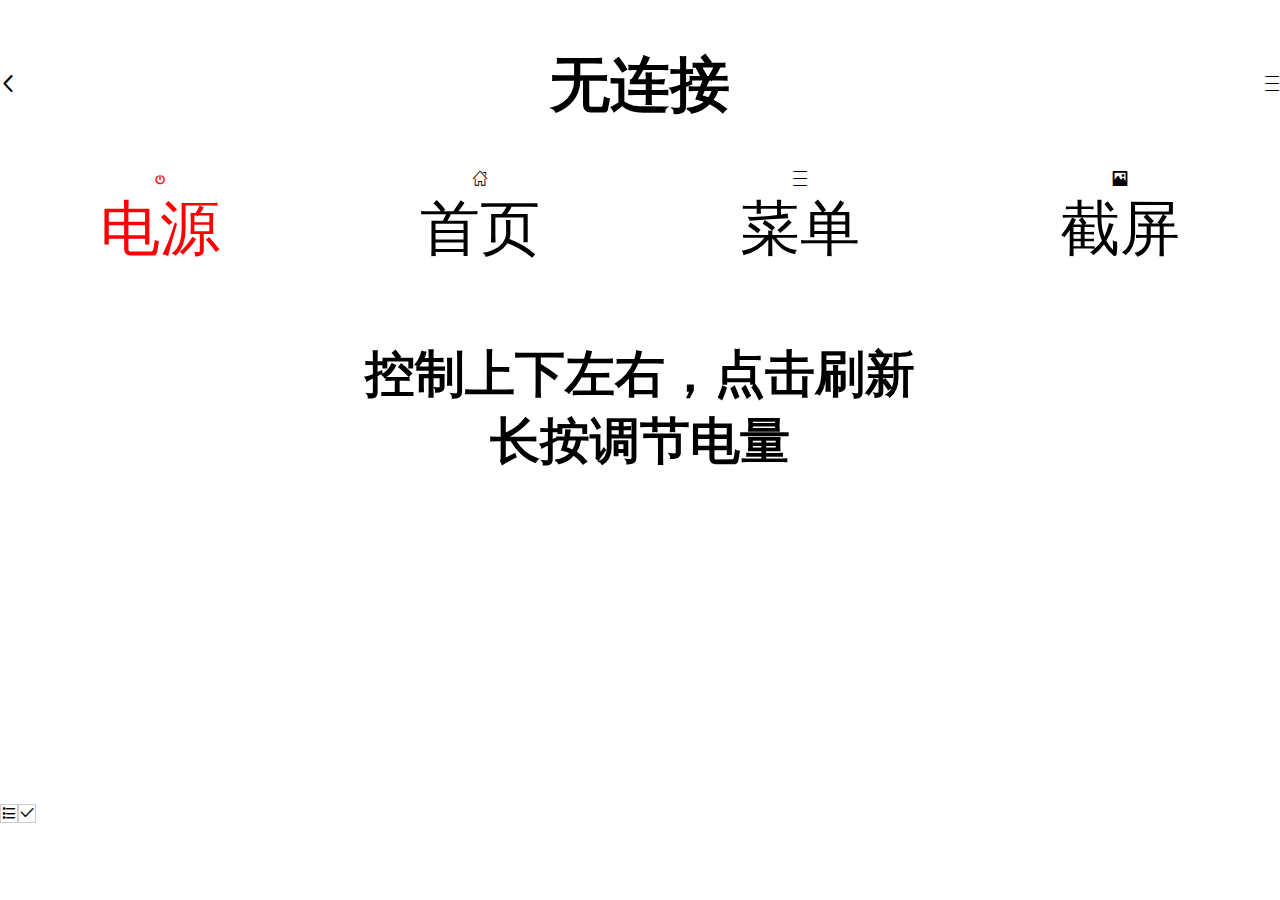
<file: rk2_liyan/index.html>
<!DOCTYPE html>
<html lang="en">

<head>
    <meta charset="UTF-8">
    <meta name="viewport" content="width=device-width, initial-scale=1.0">
    <meta http-equiv="X-UA-Compatible" content="ie=edge">
    <title>Document</title>
    <link rel="stylesheet" href="./font/iconfont.css">
    <link rel="stylesheet" href="./css/style.css">
    <script>
        document.documentElement.style.fontSize = window.innerWidth / 750 * 100 + 'px';
    </script>
</head>

<body>
    <div class="wrap">
        <header>
            <span class="iconfont icon-xiangzuo"></span>
            <h4>无连接</h4>
            <span class="iconfont icon-shouqi-01"></span>
        </header>
        <section>
            <nav>
                <ul id="list">
                    <li class="active"><span class="iconfont icon-tuichu"></span><span>电源</span></li>
                    <li><span class="iconfont icon-iconhuidaoshouye"></span><span>首页</span></li>
                    <li><span class="iconfont icon-shouqi-01"></span><span>菜单</span></li>
                    <li><span class="iconfont icon-fengjing"></span><span>截屏</span></li>
                </ul>
            </nav>
            <div class="con">
                <h5>控制上下左右，点击刷新</h5>
                <h5>长按调节电量</h5>
            </div>
        </section>
        <footer>
            <span class="iconfont icon-gengduo-2"></span><span class="iconfont icon-querenwancheng"></span>
        </footer>
    </div>
</body>
<script src="./js/zepto.js"></script>
<script>
    $('#list').on('click', 'li', function() {
        $(this).css('color', 'red').siblings().css('color', 'black');
        $('.con').html($(this).text());
    });
</script>

</html>
</file>
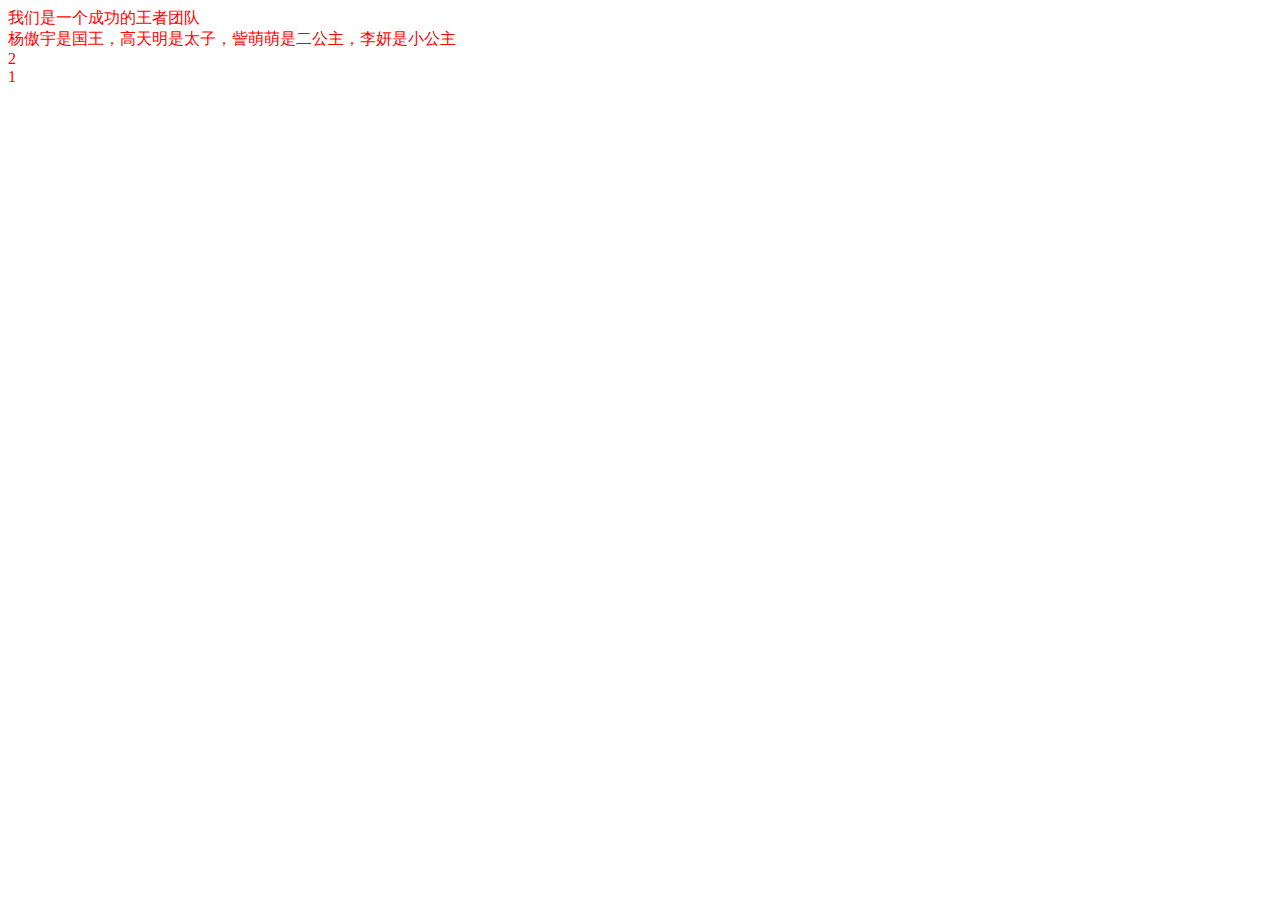
<file: yay.html>
<!DOCTYPE html>
<html lang="en">

<head>
    <meta charset="UTF-8">
    <meta name="viewport" content="width=device-width, initial-scale=1.0">
    <meta http-equiv="X-UA-Compatible" content="ie=edge">
    <title>Document</title>
    <link rel="stylesheet" href="style/style.css">
</head>

<body>
    <div>我们是一个成功的王者团队</div>
    <div>杨傲宇是国王，高天明是太子，訾萌萌是二公主，李妍是小公主</div>
    <div>2</div>
    <div>1</div>
</body>

</html>
</file>
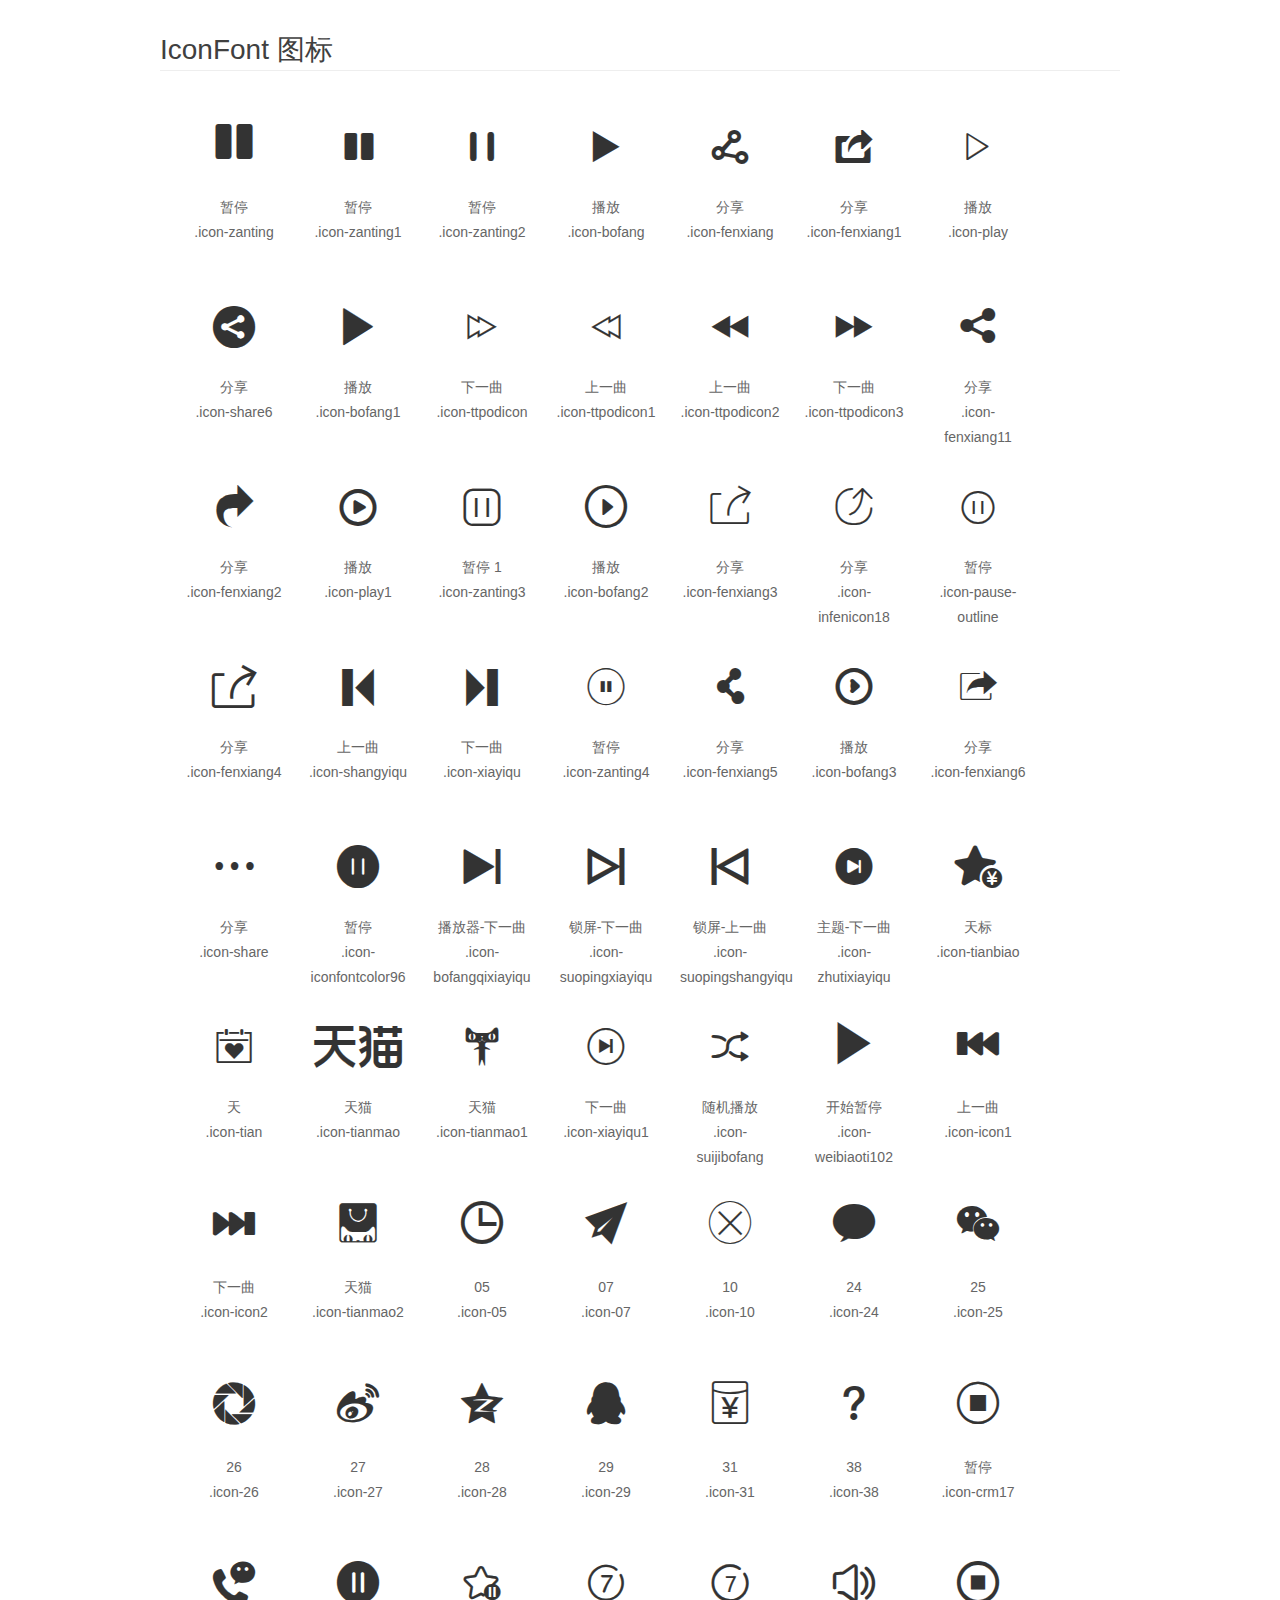
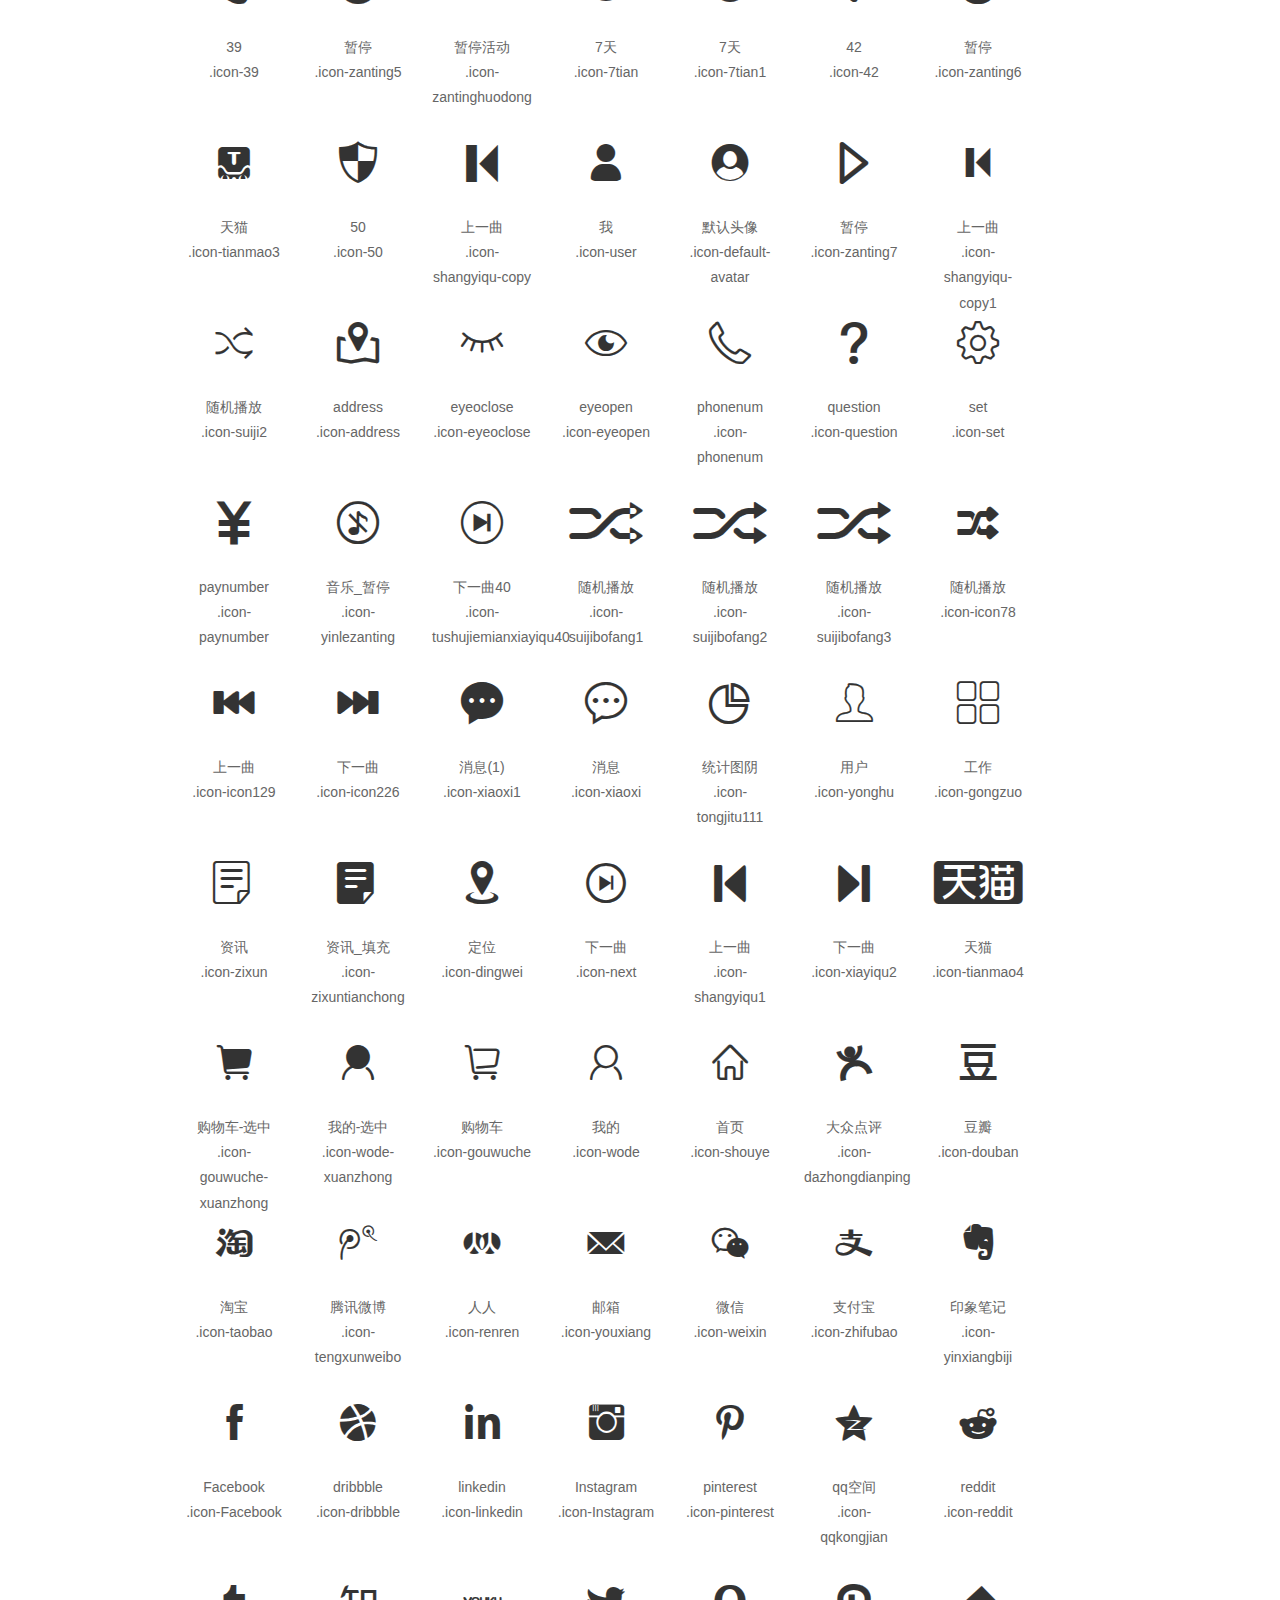
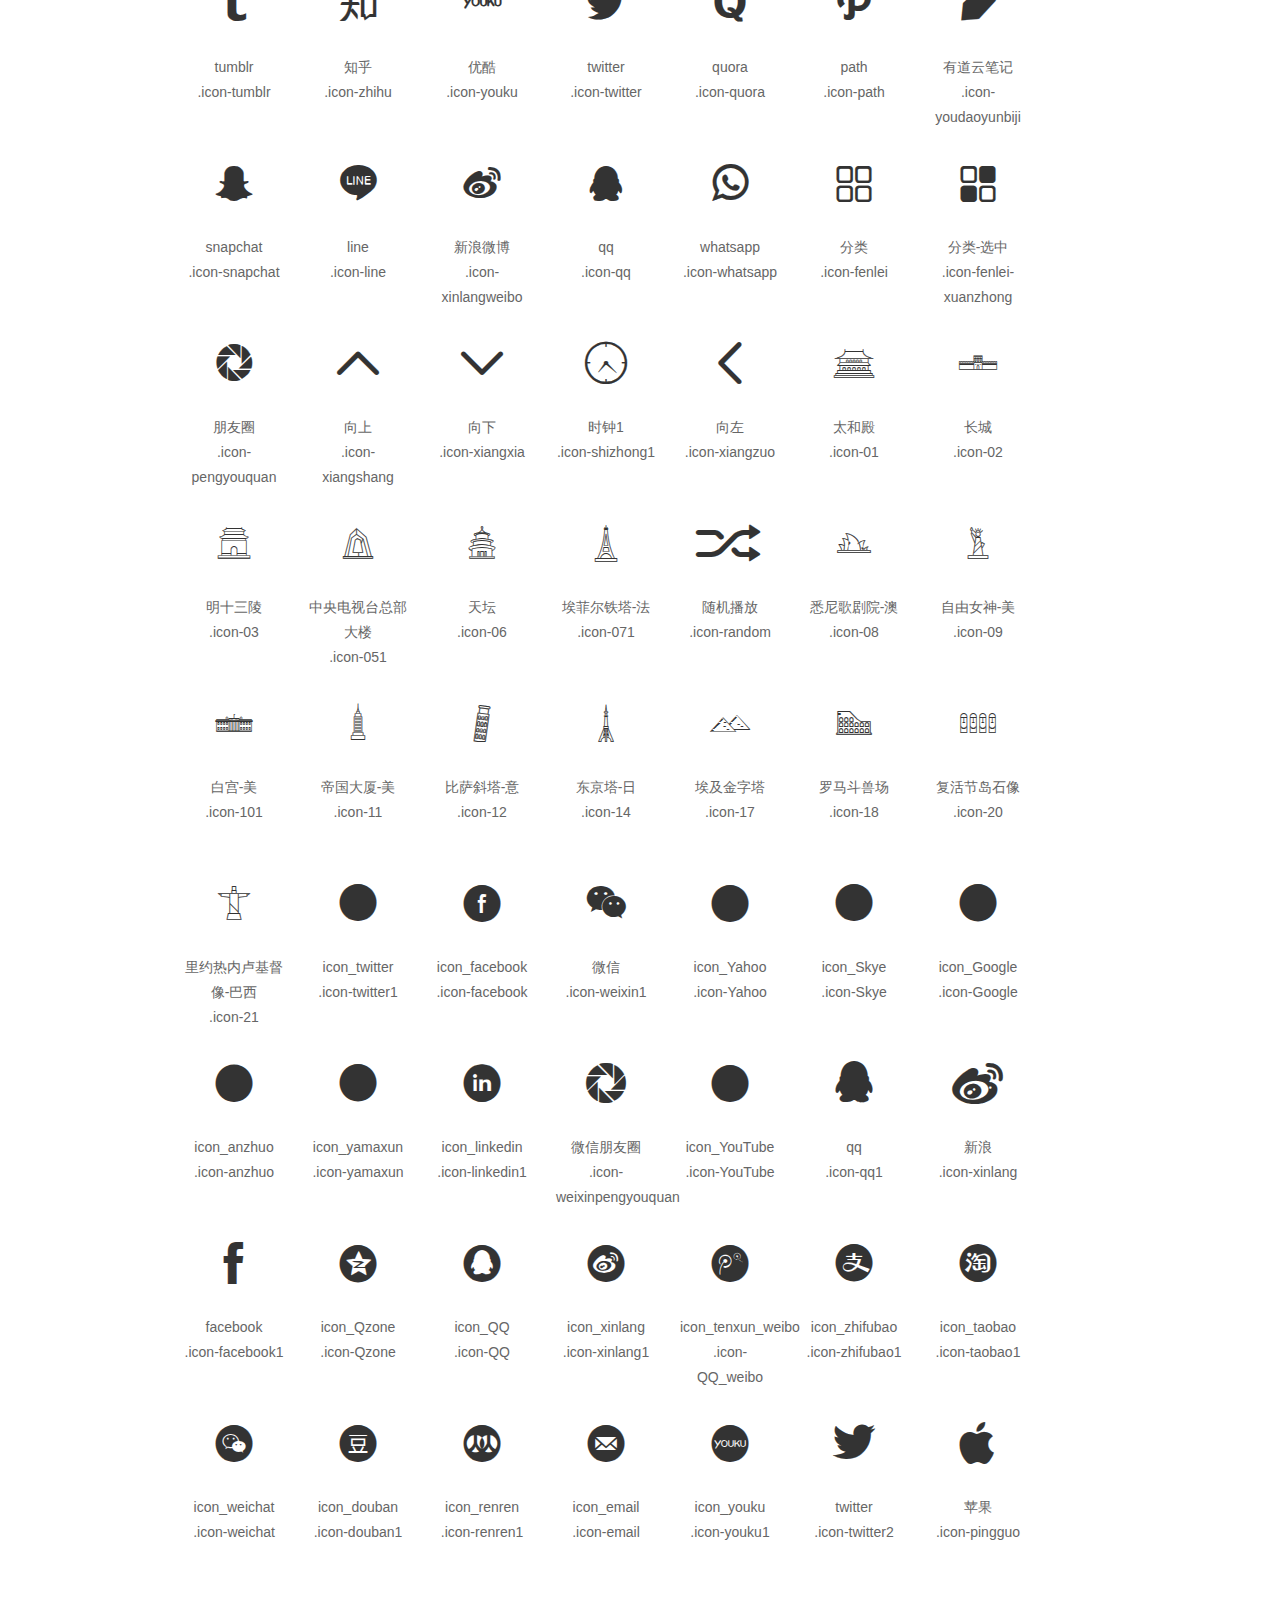
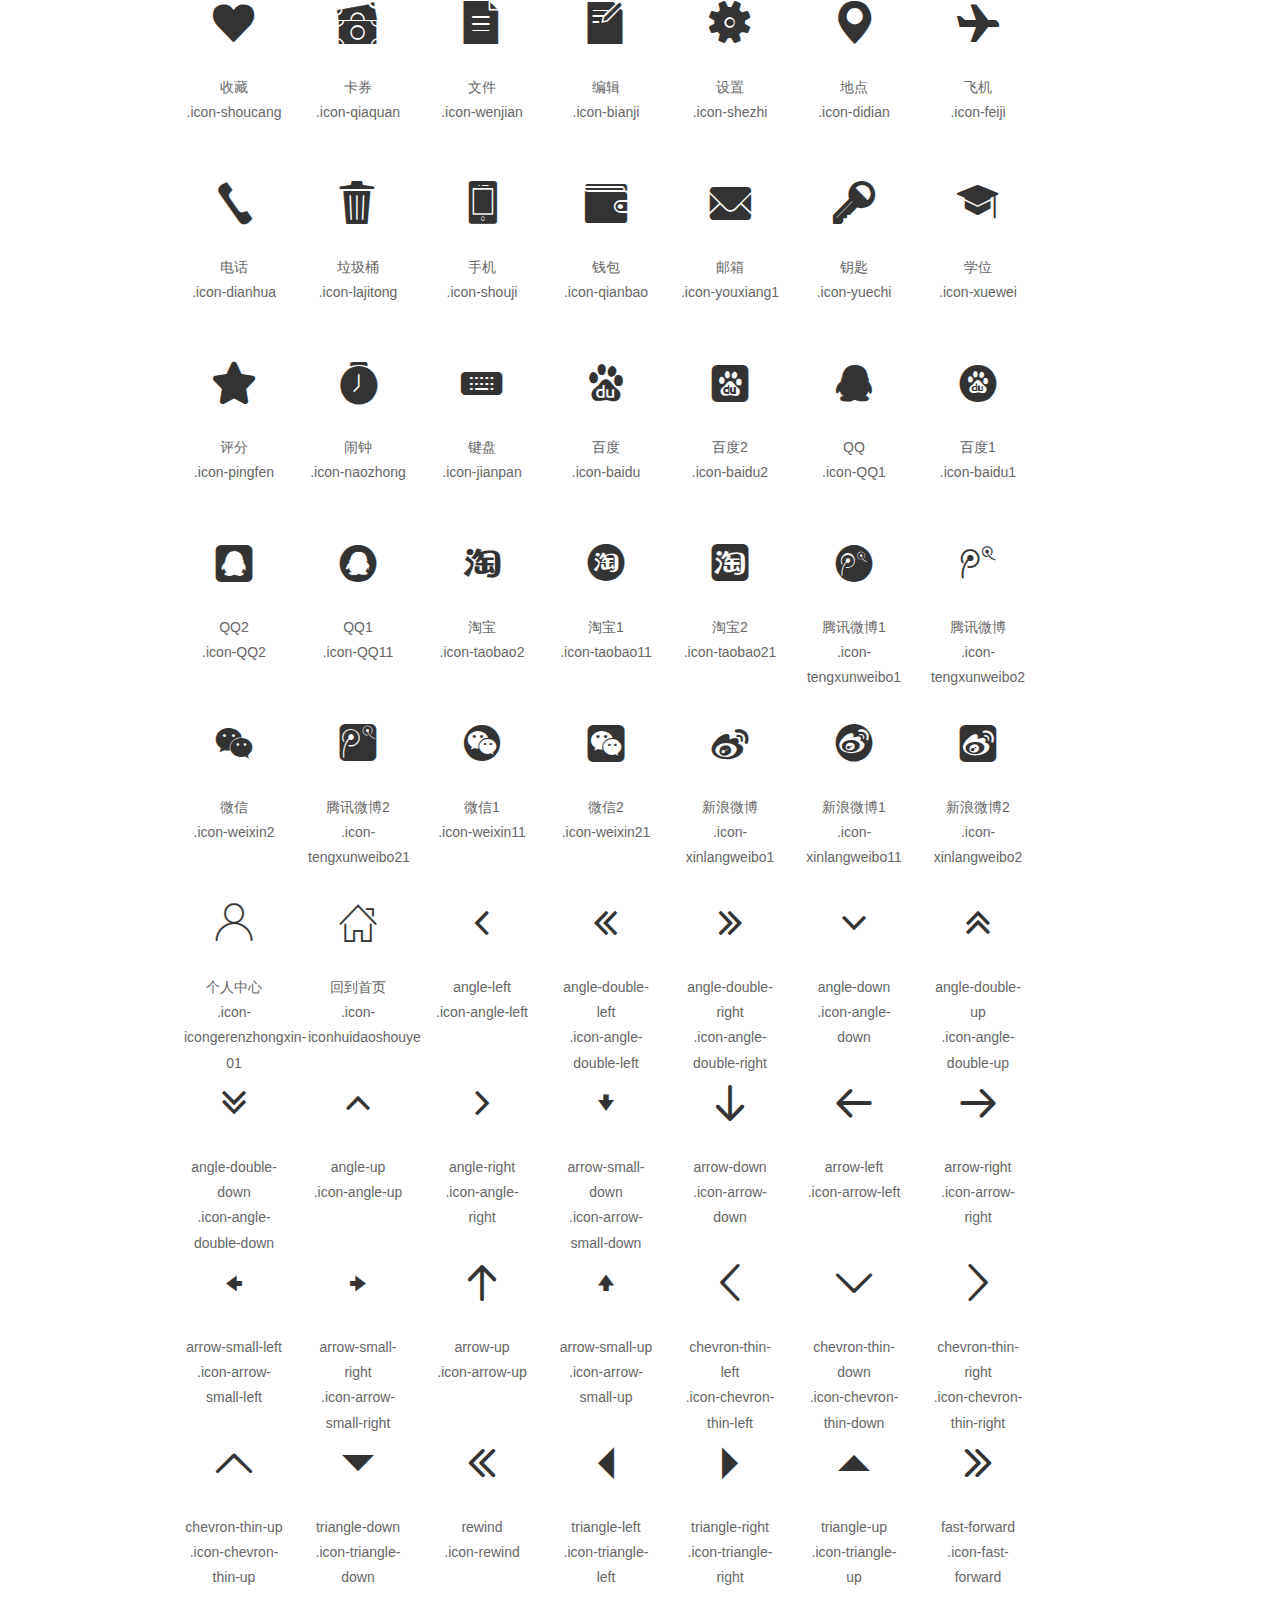
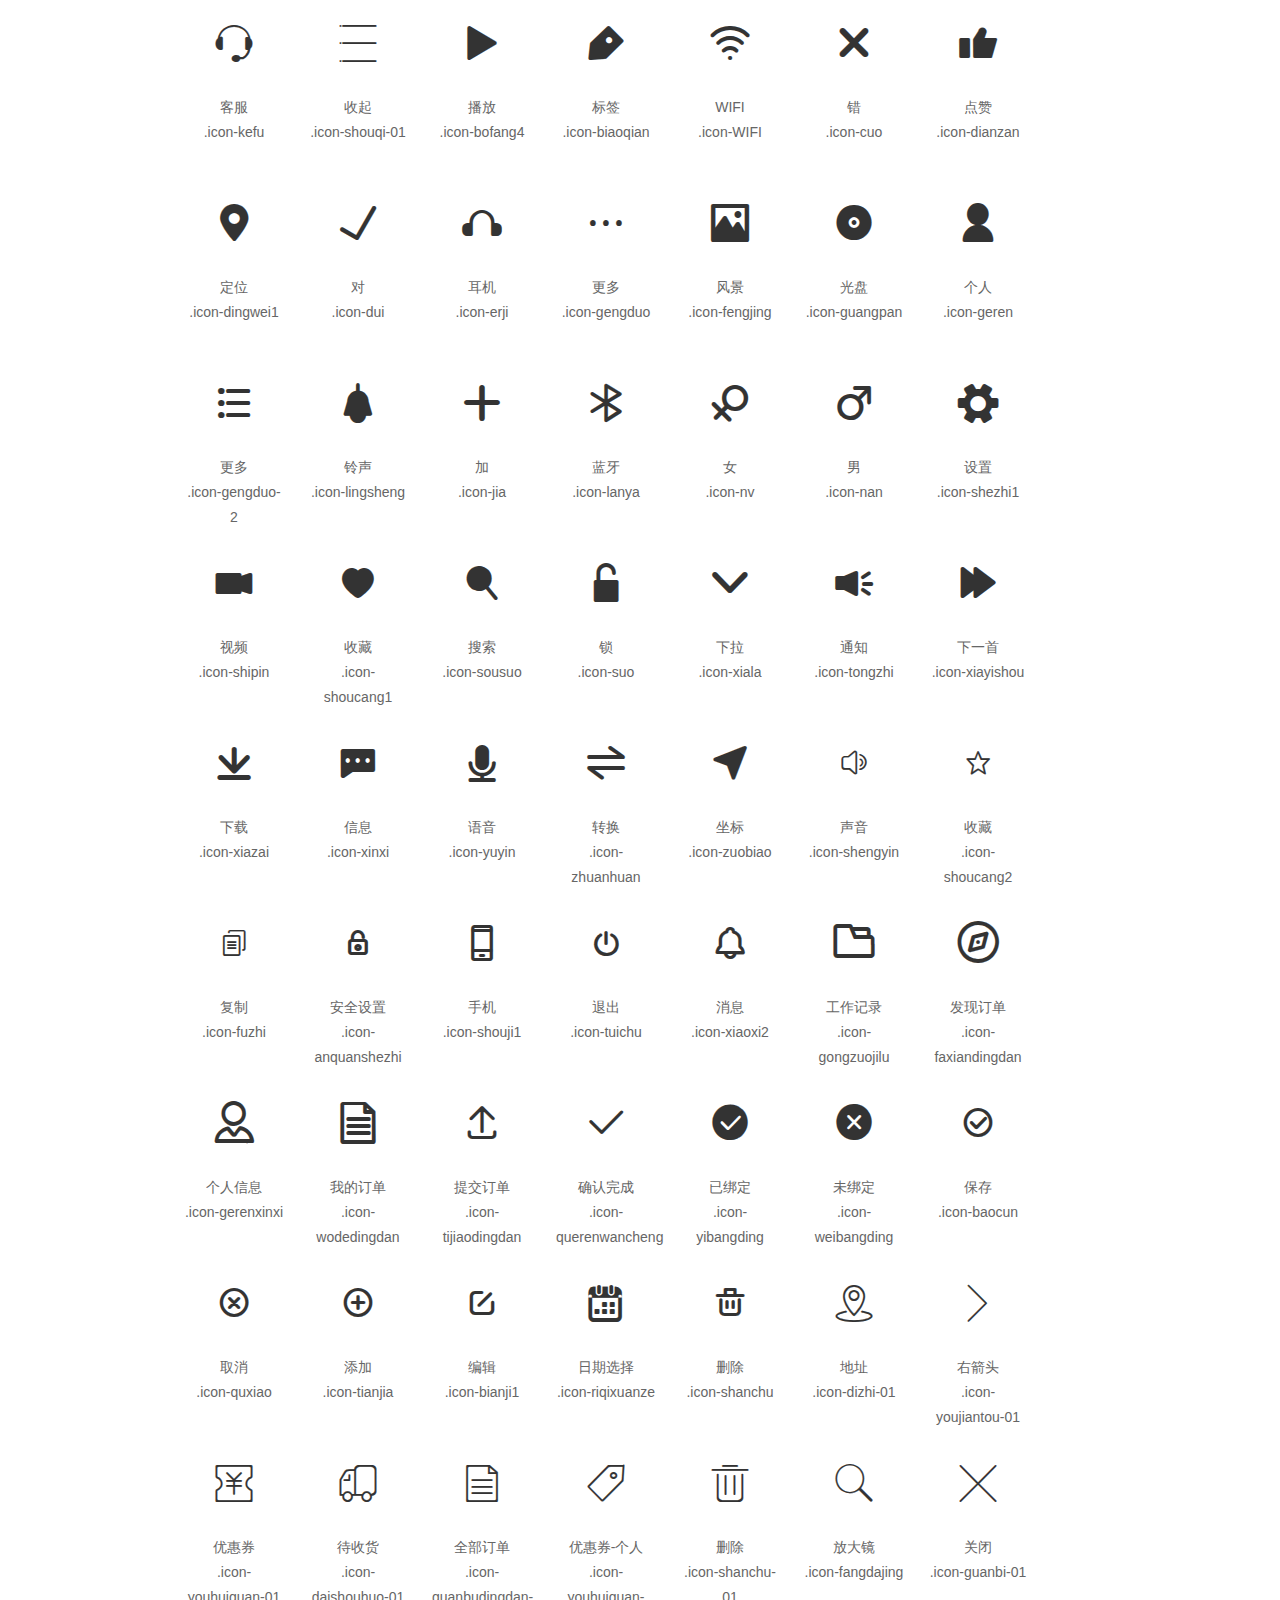
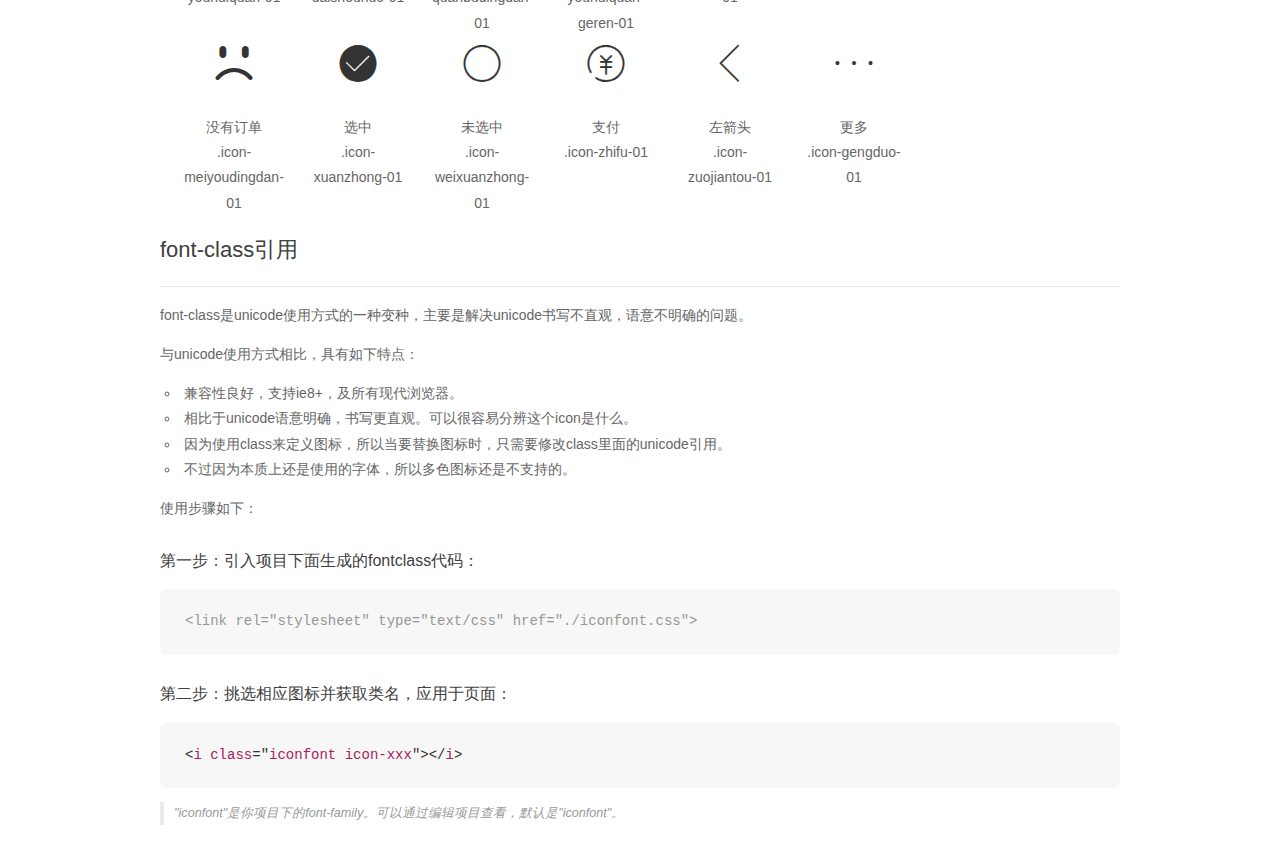
<file: rk2_liyan/font/demo_fontclass.html>
<!DOCTYPE html>
<html>
<head>
    <meta charset="utf-8"/>
    <title>IconFont</title>
    <link rel="stylesheet" href="demo.css">
    <link rel="stylesheet" href="iconfont.css">
</head>
<body>
    <div class="main markdown">
        <h1>IconFont 图标</h1>
        <ul class="icon_lists clear">
            
                <li>
                <i class="icon iconfont icon-zanting"></i>
                    <div class="name">暂停</div>
                    <div class="fontclass">.icon-zanting</div>
                </li>
            
                <li>
                <i class="icon iconfont icon-zanting1"></i>
                    <div class="name">暂停</div>
                    <div class="fontclass">.icon-zanting1</div>
                </li>
            
                <li>
                <i class="icon iconfont icon-zanting2"></i>
                    <div class="name">暂停</div>
                    <div class="fontclass">.icon-zanting2</div>
                </li>
            
                <li>
                <i class="icon iconfont icon-bofang"></i>
                    <div class="name">播放</div>
                    <div class="fontclass">.icon-bofang</div>
                </li>
            
                <li>
                <i class="icon iconfont icon-fenxiang"></i>
                    <div class="name">分享</div>
                    <div class="fontclass">.icon-fenxiang</div>
                </li>
            
                <li>
                <i class="icon iconfont icon-fenxiang1"></i>
                    <div class="name">分享</div>
                    <div class="fontclass">.icon-fenxiang1</div>
                </li>
            
                <li>
                <i class="icon iconfont icon-play"></i>
                    <div class="name">播放</div>
                    <div class="fontclass">.icon-play</div>
                </li>
            
                <li>
                <i class="icon iconfont icon-share6"></i>
                    <div class="name">分享</div>
                    <div class="fontclass">.icon-share6</div>
                </li>
            
                <li>
                <i class="icon iconfont icon-bofang1"></i>
                    <div class="name">播放</div>
                    <div class="fontclass">.icon-bofang1</div>
                </li>
            
                <li>
                <i class="icon iconfont icon-ttpodicon"></i>
                    <div class="name">下一曲</div>
                    <div class="fontclass">.icon-ttpodicon</div>
                </li>
            
                <li>
                <i class="icon iconfont icon-ttpodicon1"></i>
                    <div class="name">上一曲</div>
                    <div class="fontclass">.icon-ttpodicon1</div>
                </li>
            
                <li>
                <i class="icon iconfont icon-ttpodicon2"></i>
                    <div class="name">上一曲</div>
                    <div class="fontclass">.icon-ttpodicon2</div>
                </li>
            
                <li>
                <i class="icon iconfont icon-ttpodicon3"></i>
                    <div class="name">下一曲</div>
                    <div class="fontclass">.icon-ttpodicon3</div>
                </li>
            
                <li>
                <i class="icon iconfont icon-fenxiang11"></i>
                    <div class="name">分享</div>
                    <div class="fontclass">.icon-fenxiang11</div>
                </li>
            
                <li>
                <i class="icon iconfont icon-fenxiang2"></i>
                    <div class="name">分享</div>
                    <div class="fontclass">.icon-fenxiang2</div>
                </li>
            
                <li>
                <i class="icon iconfont icon-play1"></i>
                    <div class="name">播放</div>
                    <div class="fontclass">.icon-play1</div>
                </li>
            
                <li>
                <i class="icon iconfont icon-zanting3"></i>
                    <div class="name">暂停 1</div>
                    <div class="fontclass">.icon-zanting3</div>
                </li>
            
                <li>
                <i class="icon iconfont icon-bofang2"></i>
                    <div class="name">播放</div>
                    <div class="fontclass">.icon-bofang2</div>
                </li>
            
                <li>
                <i class="icon iconfont icon-fenxiang3"></i>
                    <div class="name">分享</div>
                    <div class="fontclass">.icon-fenxiang3</div>
                </li>
            
                <li>
                <i class="icon iconfont icon-infenicon18"></i>
                    <div class="name">分享</div>
                    <div class="fontclass">.icon-infenicon18</div>
                </li>
            
                <li>
                <i class="icon iconfont icon-pause-outline"></i>
                    <div class="name">暂停</div>
                    <div class="fontclass">.icon-pause-outline</div>
                </li>
            
                <li>
                <i class="icon iconfont icon-fenxiang4"></i>
                    <div class="name">分享</div>
                    <div class="fontclass">.icon-fenxiang4</div>
                </li>
            
                <li>
                <i class="icon iconfont icon-shangyiqu"></i>
                    <div class="name">上一曲</div>
                    <div class="fontclass">.icon-shangyiqu</div>
                </li>
            
                <li>
                <i class="icon iconfont icon-xiayiqu"></i>
                    <div class="name">下一曲</div>
                    <div class="fontclass">.icon-xiayiqu</div>
                </li>
            
                <li>
                <i class="icon iconfont icon-zanting4"></i>
                    <div class="name">暂停</div>
                    <div class="fontclass">.icon-zanting4</div>
                </li>
            
                <li>
                <i class="icon iconfont icon-fenxiang5"></i>
                    <div class="name">分享</div>
                    <div class="fontclass">.icon-fenxiang5</div>
                </li>
            
                <li>
                <i class="icon iconfont icon-bofang3"></i>
                    <div class="name">播放</div>
                    <div class="fontclass">.icon-bofang3</div>
                </li>
            
                <li>
                <i class="icon iconfont icon-fenxiang6"></i>
                    <div class="name">分享</div>
                    <div class="fontclass">.icon-fenxiang6</div>
                </li>
            
                <li>
                <i class="icon iconfont icon-share"></i>
                    <div class="name">分享</div>
                    <div class="fontclass">.icon-share</div>
                </li>
            
                <li>
                <i class="icon iconfont icon-iconfontcolor96"></i>
                    <div class="name">暂停</div>
                    <div class="fontclass">.icon-iconfontcolor96</div>
                </li>
            
                <li>
                <i class="icon iconfont icon-bofangqixiayiqu"></i>
                    <div class="name">播放器-下一曲</div>
                    <div class="fontclass">.icon-bofangqixiayiqu</div>
                </li>
            
                <li>
                <i class="icon iconfont icon-suopingxiayiqu"></i>
                    <div class="name">锁屏-下一曲</div>
                    <div class="fontclass">.icon-suopingxiayiqu</div>
                </li>
            
                <li>
                <i class="icon iconfont icon-suopingshangyiqu"></i>
                    <div class="name">锁屏-上一曲</div>
                    <div class="fontclass">.icon-suopingshangyiqu</div>
                </li>
            
                <li>
                <i class="icon iconfont icon-zhutixiayiqu"></i>
                    <div class="name">主题-下一曲</div>
                    <div class="fontclass">.icon-zhutixiayiqu</div>
                </li>
            
                <li>
                <i class="icon iconfont icon-tianbiao"></i>
                    <div class="name">天标</div>
                    <div class="fontclass">.icon-tianbiao</div>
                </li>
            
                <li>
                <i class="icon iconfont icon-tian"></i>
                    <div class="name">天</div>
                    <div class="fontclass">.icon-tian</div>
                </li>
            
                <li>
                <i class="icon iconfont icon-tianmao"></i>
                    <div class="name">天猫</div>
                    <div class="fontclass">.icon-tianmao</div>
                </li>
            
                <li>
                <i class="icon iconfont icon-tianmao1"></i>
                    <div class="name">天猫</div>
                    <div class="fontclass">.icon-tianmao1</div>
                </li>
            
                <li>
                <i class="icon iconfont icon-xiayiqu1"></i>
                    <div class="name">下一曲</div>
                    <div class="fontclass">.icon-xiayiqu1</div>
                </li>
            
                <li>
                <i class="icon iconfont icon-suijibofang"></i>
                    <div class="name">随机播放</div>
                    <div class="fontclass">.icon-suijibofang</div>
                </li>
            
                <li>
                <i class="icon iconfont icon-weibiaoti102"></i>
                    <div class="name">开始暂停</div>
                    <div class="fontclass">.icon-weibiaoti102</div>
                </li>
            
                <li>
                <i class="icon iconfont icon-icon1"></i>
                    <div class="name">上一曲</div>
                    <div class="fontclass">.icon-icon1</div>
                </li>
            
                <li>
                <i class="icon iconfont icon-icon2"></i>
                    <div class="name">下一曲</div>
                    <div class="fontclass">.icon-icon2</div>
                </li>
            
                <li>
                <i class="icon iconfont icon-tianmao2"></i>
                    <div class="name">天猫</div>
                    <div class="fontclass">.icon-tianmao2</div>
                </li>
            
                <li>
                <i class="icon iconfont icon-05"></i>
                    <div class="name">05</div>
                    <div class="fontclass">.icon-05</div>
                </li>
            
                <li>
                <i class="icon iconfont icon-07"></i>
                    <div class="name">07</div>
                    <div class="fontclass">.icon-07</div>
                </li>
            
                <li>
                <i class="icon iconfont icon-10"></i>
                    <div class="name">10</div>
                    <div class="fontclass">.icon-10</div>
                </li>
            
                <li>
                <i class="icon iconfont icon-24"></i>
                    <div class="name">24</div>
                    <div class="fontclass">.icon-24</div>
                </li>
            
                <li>
                <i class="icon iconfont icon-25"></i>
                    <div class="name">25</div>
                    <div class="fontclass">.icon-25</div>
                </li>
            
                <li>
                <i class="icon iconfont icon-26"></i>
                    <div class="name">26</div>
                    <div class="fontclass">.icon-26</div>
                </li>
            
                <li>
                <i class="icon iconfont icon-27"></i>
                    <div class="name">27</div>
                    <div class="fontclass">.icon-27</div>
                </li>
            
                <li>
                <i class="icon iconfont icon-28"></i>
                    <div class="name">28</div>
                    <div class="fontclass">.icon-28</div>
                </li>
            
                <li>
                <i class="icon iconfont icon-29"></i>
                    <div class="name">29</div>
                    <div class="fontclass">.icon-29</div>
                </li>
            
                <li>
                <i class="icon iconfont icon-31"></i>
                    <div class="name">31</div>
                    <div class="fontclass">.icon-31</div>
                </li>
            
                <li>
                <i class="icon iconfont icon-38"></i>
                    <div class="name">38</div>
                    <div class="fontclass">.icon-38</div>
                </li>
            
                <li>
                <i class="icon iconfont icon-crm17"></i>
                    <div class="name">暂停</div>
                    <div class="fontclass">.icon-crm17</div>
                </li>
            
                <li>
                <i class="icon iconfont icon-39"></i>
                    <div class="name">39</div>
                    <div class="fontclass">.icon-39</div>
                </li>
            
                <li>
                <i class="icon iconfont icon-zanting5"></i>
                    <div class="name">暂停</div>
                    <div class="fontclass">.icon-zanting5</div>
                </li>
            
                <li>
                <i class="icon iconfont icon-zantinghuodong"></i>
                    <div class="name">暂停活动</div>
                    <div class="fontclass">.icon-zantinghuodong</div>
                </li>
            
                <li>
                <i class="icon iconfont icon-7tian"></i>
                    <div class="name">7天</div>
                    <div class="fontclass">.icon-7tian</div>
                </li>
            
                <li>
                <i class="icon iconfont icon-7tian1"></i>
                    <div class="name">7天</div>
                    <div class="fontclass">.icon-7tian1</div>
                </li>
            
                <li>
                <i class="icon iconfont icon-42"></i>
                    <div class="name">42</div>
                    <div class="fontclass">.icon-42</div>
                </li>
            
                <li>
                <i class="icon iconfont icon-zanting6"></i>
                    <div class="name">暂停</div>
                    <div class="fontclass">.icon-zanting6</div>
                </li>
            
                <li>
                <i class="icon iconfont icon-tianmao3"></i>
                    <div class="name">天猫</div>
                    <div class="fontclass">.icon-tianmao3</div>
                </li>
            
                <li>
                <i class="icon iconfont icon-50"></i>
                    <div class="name">50</div>
                    <div class="fontclass">.icon-50</div>
                </li>
            
                <li>
                <i class="icon iconfont icon-shangyiqu-copy"></i>
                    <div class="name">上一曲</div>
                    <div class="fontclass">.icon-shangyiqu-copy</div>
                </li>
            
                <li>
                <i class="icon iconfont icon-user"></i>
                    <div class="name">我</div>
                    <div class="fontclass">.icon-user</div>
                </li>
            
                <li>
                <i class="icon iconfont icon-default-avatar"></i>
                    <div class="name">默认头像</div>
                    <div class="fontclass">.icon-default-avatar</div>
                </li>
            
                <li>
                <i class="icon iconfont icon-zanting7"></i>
                    <div class="name">暂停</div>
                    <div class="fontclass">.icon-zanting7</div>
                </li>
            
                <li>
                <i class="icon iconfont icon-shangyiqu-copy1"></i>
                    <div class="name">上一曲</div>
                    <div class="fontclass">.icon-shangyiqu-copy1</div>
                </li>
            
                <li>
                <i class="icon iconfont icon-suiji2"></i>
                    <div class="name">随机播放</div>
                    <div class="fontclass">.icon-suiji2</div>
                </li>
            
                <li>
                <i class="icon iconfont icon-address"></i>
                    <div class="name">address</div>
                    <div class="fontclass">.icon-address</div>
                </li>
            
                <li>
                <i class="icon iconfont icon-eyeoclose"></i>
                    <div class="name">eyeoclose</div>
                    <div class="fontclass">.icon-eyeoclose</div>
                </li>
            
                <li>
                <i class="icon iconfont icon-eyeopen"></i>
                    <div class="name">eyeopen</div>
                    <div class="fontclass">.icon-eyeopen</div>
                </li>
            
                <li>
                <i class="icon iconfont icon-phonenum"></i>
                    <div class="name">phonenum</div>
                    <div class="fontclass">.icon-phonenum</div>
                </li>
            
                <li>
                <i class="icon iconfont icon-question"></i>
                    <div class="name">question</div>
                    <div class="fontclass">.icon-question</div>
                </li>
            
                <li>
                <i class="icon iconfont icon-set"></i>
                    <div class="name">set</div>
                    <div class="fontclass">.icon-set</div>
                </li>
            
                <li>
                <i class="icon iconfont icon-paynumber"></i>
                    <div class="name">paynumber</div>
                    <div class="fontclass">.icon-paynumber</div>
                </li>
            
                <li>
                <i class="icon iconfont icon-yinlezanting"></i>
                    <div class="name">音乐_暂停</div>
                    <div class="fontclass">.icon-yinlezanting</div>
                </li>
            
                <li>
                <i class="icon iconfont icon-tushujiemianxiayiqu40"></i>
                    <div class="name">下一曲40</div>
                    <div class="fontclass">.icon-tushujiemianxiayiqu40</div>
                </li>
            
                <li>
                <i class="icon iconfont icon-suijibofang1"></i>
                    <div class="name">随机播放</div>
                    <div class="fontclass">.icon-suijibofang1</div>
                </li>
            
                <li>
                <i class="icon iconfont icon-suijibofang2"></i>
                    <div class="name">随机播放</div>
                    <div class="fontclass">.icon-suijibofang2</div>
                </li>
            
                <li>
                <i class="icon iconfont icon-suijibofang3"></i>
                    <div class="name">随机播放</div>
                    <div class="fontclass">.icon-suijibofang3</div>
                </li>
            
                <li>
                <i class="icon iconfont icon-icon78"></i>
                    <div class="name">随机播放</div>
                    <div class="fontclass">.icon-icon78</div>
                </li>
            
                <li>
                <i class="icon iconfont icon-icon129"></i>
                    <div class="name">上一曲</div>
                    <div class="fontclass">.icon-icon129</div>
                </li>
            
                <li>
                <i class="icon iconfont icon-icon226"></i>
                    <div class="name">下一曲</div>
                    <div class="fontclass">.icon-icon226</div>
                </li>
            
                <li>
                <i class="icon iconfont icon-xiaoxi1"></i>
                    <div class="name">消息(1)</div>
                    <div class="fontclass">.icon-xiaoxi1</div>
                </li>
            
                <li>
                <i class="icon iconfont icon-xiaoxi"></i>
                    <div class="name">消息</div>
                    <div class="fontclass">.icon-xiaoxi</div>
                </li>
            
                <li>
                <i class="icon iconfont icon-tongjitu111"></i>
                    <div class="name">统计图阴</div>
                    <div class="fontclass">.icon-tongjitu111</div>
                </li>
            
                <li>
                <i class="icon iconfont icon-yonghu"></i>
                    <div class="name">用户</div>
                    <div class="fontclass">.icon-yonghu</div>
                </li>
            
                <li>
                <i class="icon iconfont icon-gongzuo"></i>
                    <div class="name">工作</div>
                    <div class="fontclass">.icon-gongzuo</div>
                </li>
            
                <li>
                <i class="icon iconfont icon-zixun"></i>
                    <div class="name">资讯</div>
                    <div class="fontclass">.icon-zixun</div>
                </li>
            
                <li>
                <i class="icon iconfont icon-zixuntianchong"></i>
                    <div class="name">资讯_填充</div>
                    <div class="fontclass">.icon-zixuntianchong</div>
                </li>
            
                <li>
                <i class="icon iconfont icon-dingwei"></i>
                    <div class="name">定位</div>
                    <div class="fontclass">.icon-dingwei</div>
                </li>
            
                <li>
                <i class="icon iconfont icon-next"></i>
                    <div class="name">下一曲</div>
                    <div class="fontclass">.icon-next</div>
                </li>
            
                <li>
                <i class="icon iconfont icon-shangyiqu1"></i>
                    <div class="name">上一曲</div>
                    <div class="fontclass">.icon-shangyiqu1</div>
                </li>
            
                <li>
                <i class="icon iconfont icon-xiayiqu2"></i>
                    <div class="name">下一曲</div>
                    <div class="fontclass">.icon-xiayiqu2</div>
                </li>
            
                <li>
                <i class="icon iconfont icon-tianmao4"></i>
                    <div class="name">天猫</div>
                    <div class="fontclass">.icon-tianmao4</div>
                </li>
            
                <li>
                <i class="icon iconfont icon-gouwuche-xuanzhong"></i>
                    <div class="name">购物车-选中</div>
                    <div class="fontclass">.icon-gouwuche-xuanzhong</div>
                </li>
            
                <li>
                <i class="icon iconfont icon-wode-xuanzhong"></i>
                    <div class="name">我的-选中</div>
                    <div class="fontclass">.icon-wode-xuanzhong</div>
                </li>
            
                <li>
                <i class="icon iconfont icon-gouwuche"></i>
                    <div class="name">购物车</div>
                    <div class="fontclass">.icon-gouwuche</div>
                </li>
            
                <li>
                <i class="icon iconfont icon-wode"></i>
                    <div class="name">我的</div>
                    <div class="fontclass">.icon-wode</div>
                </li>
            
                <li>
                <i class="icon iconfont icon-shouye"></i>
                    <div class="name">首页</div>
                    <div class="fontclass">.icon-shouye</div>
                </li>
            
                <li>
                <i class="icon iconfont icon-dazhongdianping"></i>
                    <div class="name">大众点评</div>
                    <div class="fontclass">.icon-dazhongdianping</div>
                </li>
            
                <li>
                <i class="icon iconfont icon-douban"></i>
                    <div class="name">豆瓣</div>
                    <div class="fontclass">.icon-douban</div>
                </li>
            
                <li>
                <i class="icon iconfont icon-taobao"></i>
                    <div class="name">淘宝</div>
                    <div class="fontclass">.icon-taobao</div>
                </li>
            
                <li>
                <i class="icon iconfont icon-tengxunweibo"></i>
                    <div class="name">腾讯微博</div>
                    <div class="fontclass">.icon-tengxunweibo</div>
                </li>
            
                <li>
                <i class="icon iconfont icon-renren"></i>
                    <div class="name">人人</div>
                    <div class="fontclass">.icon-renren</div>
                </li>
            
                <li>
                <i class="icon iconfont icon-youxiang"></i>
                    <div class="name">邮箱</div>
                    <div class="fontclass">.icon-youxiang</div>
                </li>
            
                <li>
                <i class="icon iconfont icon-weixin"></i>
                    <div class="name">微信</div>
                    <div class="fontclass">.icon-weixin</div>
                </li>
            
                <li>
                <i class="icon iconfont icon-zhifubao"></i>
                    <div class="name">支付宝</div>
                    <div class="fontclass">.icon-zhifubao</div>
                </li>
            
                <li>
                <i class="icon iconfont icon-yinxiangbiji"></i>
                    <div class="name">印象笔记</div>
                    <div class="fontclass">.icon-yinxiangbiji</div>
                </li>
            
                <li>
                <i class="icon iconfont icon-Facebook"></i>
                    <div class="name">Facebook</div>
                    <div class="fontclass">.icon-Facebook</div>
                </li>
            
                <li>
                <i class="icon iconfont icon-dribbble"></i>
                    <div class="name">dribbble</div>
                    <div class="fontclass">.icon-dribbble</div>
                </li>
            
                <li>
                <i class="icon iconfont icon-linkedin"></i>
                    <div class="name">linkedin</div>
                    <div class="fontclass">.icon-linkedin</div>
                </li>
            
                <li>
                <i class="icon iconfont icon-Instagram"></i>
                    <div class="name">Instagram</div>
                    <div class="fontclass">.icon-Instagram</div>
                </li>
            
                <li>
                <i class="icon iconfont icon-pinterest"></i>
                    <div class="name">pinterest</div>
                    <div class="fontclass">.icon-pinterest</div>
                </li>
            
                <li>
                <i class="icon iconfont icon-qqkongjian"></i>
                    <div class="name">qq空间</div>
                    <div class="fontclass">.icon-qqkongjian</div>
                </li>
            
                <li>
                <i class="icon iconfont icon-reddit"></i>
                    <div class="name">reddit</div>
                    <div class="fontclass">.icon-reddit</div>
                </li>
            
                <li>
                <i class="icon iconfont icon-tumblr"></i>
                    <div class="name">tumblr</div>
                    <div class="fontclass">.icon-tumblr</div>
                </li>
            
                <li>
                <i class="icon iconfont icon-zhihu"></i>
                    <div class="name">知乎</div>
                    <div class="fontclass">.icon-zhihu</div>
                </li>
            
                <li>
                <i class="icon iconfont icon-youku"></i>
                    <div class="name">优酷</div>
                    <div class="fontclass">.icon-youku</div>
                </li>
            
                <li>
                <i class="icon iconfont icon-twitter"></i>
                    <div class="name">twitter</div>
                    <div class="fontclass">.icon-twitter</div>
                </li>
            
                <li>
                <i class="icon iconfont icon-quora"></i>
                    <div class="name">quora</div>
                    <div class="fontclass">.icon-quora</div>
                </li>
            
                <li>
                <i class="icon iconfont icon-path"></i>
                    <div class="name">path</div>
                    <div class="fontclass">.icon-path</div>
                </li>
            
                <li>
                <i class="icon iconfont icon-youdaoyunbiji"></i>
                    <div class="name">有道云笔记</div>
                    <div class="fontclass">.icon-youdaoyunbiji</div>
                </li>
            
                <li>
                <i class="icon iconfont icon-snapchat"></i>
                    <div class="name">snapchat</div>
                    <div class="fontclass">.icon-snapchat</div>
                </li>
            
                <li>
                <i class="icon iconfont icon-line"></i>
                    <div class="name">line</div>
                    <div class="fontclass">.icon-line</div>
                </li>
            
                <li>
                <i class="icon iconfont icon-xinlangweibo"></i>
                    <div class="name">新浪微博</div>
                    <div class="fontclass">.icon-xinlangweibo</div>
                </li>
            
                <li>
                <i class="icon iconfont icon-qq"></i>
                    <div class="name">qq</div>
                    <div class="fontclass">.icon-qq</div>
                </li>
            
                <li>
                <i class="icon iconfont icon-whatsapp"></i>
                    <div class="name">whatsapp</div>
                    <div class="fontclass">.icon-whatsapp</div>
                </li>
            
                <li>
                <i class="icon iconfont icon-fenlei"></i>
                    <div class="name">分类</div>
                    <div class="fontclass">.icon-fenlei</div>
                </li>
            
                <li>
                <i class="icon iconfont icon-fenlei-xuanzhong"></i>
                    <div class="name">分类-选中</div>
                    <div class="fontclass">.icon-fenlei-xuanzhong</div>
                </li>
            
                <li>
                <i class="icon iconfont icon-pengyouquan"></i>
                    <div class="name">朋友圈</div>
                    <div class="fontclass">.icon-pengyouquan</div>
                </li>
            
                <li>
                <i class="icon iconfont icon-xiangshang"></i>
                    <div class="name">向上</div>
                    <div class="fontclass">.icon-xiangshang</div>
                </li>
            
                <li>
                <i class="icon iconfont icon-xiangxia"></i>
                    <div class="name">向下</div>
                    <div class="fontclass">.icon-xiangxia</div>
                </li>
            
                <li>
                <i class="icon iconfont icon-shizhong1"></i>
                    <div class="name">时钟1</div>
                    <div class="fontclass">.icon-shizhong1</div>
                </li>
            
                <li>
                <i class="icon iconfont icon-xiangzuo"></i>
                    <div class="name">向左</div>
                    <div class="fontclass">.icon-xiangzuo</div>
                </li>
            
                <li>
                <i class="icon iconfont icon-01"></i>
                    <div class="name">太和殿</div>
                    <div class="fontclass">.icon-01</div>
                </li>
            
                <li>
                <i class="icon iconfont icon-02"></i>
                    <div class="name">长城</div>
                    <div class="fontclass">.icon-02</div>
                </li>
            
                <li>
                <i class="icon iconfont icon-03"></i>
                    <div class="name">明十三陵</div>
                    <div class="fontclass">.icon-03</div>
                </li>
            
                <li>
                <i class="icon iconfont icon-051"></i>
                    <div class="name">中央电视台总部大楼</div>
                    <div class="fontclass">.icon-051</div>
                </li>
            
                <li>
                <i class="icon iconfont icon-06"></i>
                    <div class="name">天坛</div>
                    <div class="fontclass">.icon-06</div>
                </li>
            
                <li>
                <i class="icon iconfont icon-071"></i>
                    <div class="name">埃菲尔铁塔-法</div>
                    <div class="fontclass">.icon-071</div>
                </li>
            
                <li>
                <i class="icon iconfont icon-random"></i>
                    <div class="name">随机播放</div>
                    <div class="fontclass">.icon-random</div>
                </li>
            
                <li>
                <i class="icon iconfont icon-08"></i>
                    <div class="name">悉尼歌剧院-澳</div>
                    <div class="fontclass">.icon-08</div>
                </li>
            
                <li>
                <i class="icon iconfont icon-09"></i>
                    <div class="name">自由女神-美</div>
                    <div class="fontclass">.icon-09</div>
                </li>
            
                <li>
                <i class="icon iconfont icon-101"></i>
                    <div class="name">白宫-美</div>
                    <div class="fontclass">.icon-101</div>
                </li>
            
                <li>
                <i class="icon iconfont icon-11"></i>
                    <div class="name">帝国大厦-美</div>
                    <div class="fontclass">.icon-11</div>
                </li>
            
                <li>
                <i class="icon iconfont icon-12"></i>
                    <div class="name">比萨斜塔-意</div>
                    <div class="fontclass">.icon-12</div>
                </li>
            
                <li>
                <i class="icon iconfont icon-14"></i>
                    <div class="name">东京塔-日</div>
                    <div class="fontclass">.icon-14</div>
                </li>
            
                <li>
                <i class="icon iconfont icon-17"></i>
                    <div class="name">埃及金字塔</div>
                    <div class="fontclass">.icon-17</div>
                </li>
            
                <li>
                <i class="icon iconfont icon-18"></i>
                    <div class="name">罗马斗兽场</div>
                    <div class="fontclass">.icon-18</div>
                </li>
            
                <li>
                <i class="icon iconfont icon-20"></i>
                    <div class="name">复活节岛石像</div>
                    <div class="fontclass">.icon-20</div>
                </li>
            
                <li>
                <i class="icon iconfont icon-21"></i>
                    <div class="name">里约热内卢基督像-巴西</div>
                    <div class="fontclass">.icon-21</div>
                </li>
            
                <li>
                <i class="icon iconfont icon-twitter1"></i>
                    <div class="name">icon_twitter</div>
                    <div class="fontclass">.icon-twitter1</div>
                </li>
            
                <li>
                <i class="icon iconfont icon-facebook"></i>
                    <div class="name">icon_facebook</div>
                    <div class="fontclass">.icon-facebook</div>
                </li>
            
                <li>
                <i class="icon iconfont icon-weixin1"></i>
                    <div class="name">微信</div>
                    <div class="fontclass">.icon-weixin1</div>
                </li>
            
                <li>
                <i class="icon iconfont icon-Yahoo"></i>
                    <div class="name">icon_Yahoo</div>
                    <div class="fontclass">.icon-Yahoo</div>
                </li>
            
                <li>
                <i class="icon iconfont icon-Skye"></i>
                    <div class="name">icon_Skye</div>
                    <div class="fontclass">.icon-Skye</div>
                </li>
            
                <li>
                <i class="icon iconfont icon-Google"></i>
                    <div class="name">icon_Google</div>
                    <div class="fontclass">.icon-Google</div>
                </li>
            
                <li>
                <i class="icon iconfont icon-anzhuo"></i>
                    <div class="name">icon_anzhuo</div>
                    <div class="fontclass">.icon-anzhuo</div>
                </li>
            
                <li>
                <i class="icon iconfont icon-yamaxun"></i>
                    <div class="name">icon_yamaxun</div>
                    <div class="fontclass">.icon-yamaxun</div>
                </li>
            
                <li>
                <i class="icon iconfont icon-linkedin1"></i>
                    <div class="name">icon_linkedin</div>
                    <div class="fontclass">.icon-linkedin1</div>
                </li>
            
                <li>
                <i class="icon iconfont icon-weixinpengyouquan"></i>
                    <div class="name">微信朋友圈</div>
                    <div class="fontclass">.icon-weixinpengyouquan</div>
                </li>
            
                <li>
                <i class="icon iconfont icon-YouTube"></i>
                    <div class="name">icon_YouTube</div>
                    <div class="fontclass">.icon-YouTube</div>
                </li>
            
                <li>
                <i class="icon iconfont icon-qq1"></i>
                    <div class="name">qq</div>
                    <div class="fontclass">.icon-qq1</div>
                </li>
            
                <li>
                <i class="icon iconfont icon-xinlang"></i>
                    <div class="name">新浪</div>
                    <div class="fontclass">.icon-xinlang</div>
                </li>
            
                <li>
                <i class="icon iconfont icon-facebook1"></i>
                    <div class="name">facebook</div>
                    <div class="fontclass">.icon-facebook1</div>
                </li>
            
                <li>
                <i class="icon iconfont icon-Qzone"></i>
                    <div class="name">icon_Qzone</div>
                    <div class="fontclass">.icon-Qzone</div>
                </li>
            
                <li>
                <i class="icon iconfont icon-QQ"></i>
                    <div class="name">icon_QQ</div>
                    <div class="fontclass">.icon-QQ</div>
                </li>
            
                <li>
                <i class="icon iconfont icon-xinlang1"></i>
                    <div class="name">icon_xinlang</div>
                    <div class="fontclass">.icon-xinlang1</div>
                </li>
            
                <li>
                <i class="icon iconfont icon-QQ_weibo"></i>
                    <div class="name">icon_tenxun_weibo</div>
                    <div class="fontclass">.icon-QQ_weibo</div>
                </li>
            
                <li>
                <i class="icon iconfont icon-zhifubao1"></i>
                    <div class="name">icon_zhifubao</div>
                    <div class="fontclass">.icon-zhifubao1</div>
                </li>
            
                <li>
                <i class="icon iconfont icon-taobao1"></i>
                    <div class="name">icon_taobao</div>
                    <div class="fontclass">.icon-taobao1</div>
                </li>
            
                <li>
                <i class="icon iconfont icon-weichat"></i>
                    <div class="name">icon_weichat</div>
                    <div class="fontclass">.icon-weichat</div>
                </li>
            
                <li>
                <i class="icon iconfont icon-douban1"></i>
                    <div class="name">icon_douban</div>
                    <div class="fontclass">.icon-douban1</div>
                </li>
            
                <li>
                <i class="icon iconfont icon-renren1"></i>
                    <div class="name">icon_renren</div>
                    <div class="fontclass">.icon-renren1</div>
                </li>
            
                <li>
                <i class="icon iconfont icon-email"></i>
                    <div class="name">icon_email</div>
                    <div class="fontclass">.icon-email</div>
                </li>
            
                <li>
                <i class="icon iconfont icon-youku1"></i>
                    <div class="name">icon_youku</div>
                    <div class="fontclass">.icon-youku1</div>
                </li>
            
                <li>
                <i class="icon iconfont icon-twitter2"></i>
                    <div class="name">twitter</div>
                    <div class="fontclass">.icon-twitter2</div>
                </li>
            
                <li>
                <i class="icon iconfont icon-pingguo"></i>
                    <div class="name">苹果</div>
                    <div class="fontclass">.icon-pingguo</div>
                </li>
            
                <li>
                <i class="icon iconfont icon-shoucang"></i>
                    <div class="name">收藏</div>
                    <div class="fontclass">.icon-shoucang</div>
                </li>
            
                <li>
                <i class="icon iconfont icon-qiaquan"></i>
                    <div class="name">卡券</div>
                    <div class="fontclass">.icon-qiaquan</div>
                </li>
            
                <li>
                <i class="icon iconfont icon-wenjian"></i>
                    <div class="name">文件</div>
                    <div class="fontclass">.icon-wenjian</div>
                </li>
            
                <li>
                <i class="icon iconfont icon-bianji"></i>
                    <div class="name">编辑</div>
                    <div class="fontclass">.icon-bianji</div>
                </li>
            
                <li>
                <i class="icon iconfont icon-shezhi"></i>
                    <div class="name">设置</div>
                    <div class="fontclass">.icon-shezhi</div>
                </li>
            
                <li>
                <i class="icon iconfont icon-didian"></i>
                    <div class="name">地点</div>
                    <div class="fontclass">.icon-didian</div>
                </li>
            
                <li>
                <i class="icon iconfont icon-feiji"></i>
                    <div class="name">飞机</div>
                    <div class="fontclass">.icon-feiji</div>
                </li>
            
                <li>
                <i class="icon iconfont icon-dianhua"></i>
                    <div class="name">电话</div>
                    <div class="fontclass">.icon-dianhua</div>
                </li>
            
                <li>
                <i class="icon iconfont icon-lajitong"></i>
                    <div class="name">垃圾桶</div>
                    <div class="fontclass">.icon-lajitong</div>
                </li>
            
                <li>
                <i class="icon iconfont icon-shouji"></i>
                    <div class="name">手机</div>
                    <div class="fontclass">.icon-shouji</div>
                </li>
            
                <li>
                <i class="icon iconfont icon-qianbao"></i>
                    <div class="name">钱包</div>
                    <div class="fontclass">.icon-qianbao</div>
                </li>
            
                <li>
                <i class="icon iconfont icon-youxiang1"></i>
                    <div class="name">邮箱</div>
                    <div class="fontclass">.icon-youxiang1</div>
                </li>
            
                <li>
                <i class="icon iconfont icon-yuechi"></i>
                    <div class="name">钥匙</div>
                    <div class="fontclass">.icon-yuechi</div>
                </li>
            
                <li>
                <i class="icon iconfont icon-xuewei"></i>
                    <div class="name">学位</div>
                    <div class="fontclass">.icon-xuewei</div>
                </li>
            
                <li>
                <i class="icon iconfont icon-pingfen"></i>
                    <div class="name">评分</div>
                    <div class="fontclass">.icon-pingfen</div>
                </li>
            
                <li>
                <i class="icon iconfont icon-naozhong"></i>
                    <div class="name">闹钟</div>
                    <div class="fontclass">.icon-naozhong</div>
                </li>
            
                <li>
                <i class="icon iconfont icon-jianpan"></i>
                    <div class="name">键盘</div>
                    <div class="fontclass">.icon-jianpan</div>
                </li>
            
                <li>
                <i class="icon iconfont icon-baidu"></i>
                    <div class="name">百度</div>
                    <div class="fontclass">.icon-baidu</div>
                </li>
            
                <li>
                <i class="icon iconfont icon-baidu2"></i>
                    <div class="name">百度2</div>
                    <div class="fontclass">.icon-baidu2</div>
                </li>
            
                <li>
                <i class="icon iconfont icon-QQ1"></i>
                    <div class="name">QQ</div>
                    <div class="fontclass">.icon-QQ1</div>
                </li>
            
                <li>
                <i class="icon iconfont icon-baidu1"></i>
                    <div class="name">百度1</div>
                    <div class="fontclass">.icon-baidu1</div>
                </li>
            
                <li>
                <i class="icon iconfont icon-QQ2"></i>
                    <div class="name">QQ2</div>
                    <div class="fontclass">.icon-QQ2</div>
                </li>
            
                <li>
                <i class="icon iconfont icon-QQ11"></i>
                    <div class="name">QQ1</div>
                    <div class="fontclass">.icon-QQ11</div>
                </li>
            
                <li>
                <i class="icon iconfont icon-taobao2"></i>
                    <div class="name">淘宝</div>
                    <div class="fontclass">.icon-taobao2</div>
                </li>
            
                <li>
                <i class="icon iconfont icon-taobao11"></i>
                    <div class="name">淘宝1</div>
                    <div class="fontclass">.icon-taobao11</div>
                </li>
            
                <li>
                <i class="icon iconfont icon-taobao21"></i>
                    <div class="name">淘宝2</div>
                    <div class="fontclass">.icon-taobao21</div>
                </li>
            
                <li>
                <i class="icon iconfont icon-tengxunweibo1"></i>
                    <div class="name">腾讯微博1</div>
                    <div class="fontclass">.icon-tengxunweibo1</div>
                </li>
            
                <li>
                <i class="icon iconfont icon-tengxunweibo2"></i>
                    <div class="name">腾讯微博</div>
                    <div class="fontclass">.icon-tengxunweibo2</div>
                </li>
            
                <li>
                <i class="icon iconfont icon-weixin2"></i>
                    <div class="name">微信</div>
                    <div class="fontclass">.icon-weixin2</div>
                </li>
            
                <li>
                <i class="icon iconfont icon-tengxunweibo21"></i>
                    <div class="name">腾讯微博2</div>
                    <div class="fontclass">.icon-tengxunweibo21</div>
                </li>
            
                <li>
                <i class="icon iconfont icon-weixin11"></i>
                    <div class="name">微信1</div>
                    <div class="fontclass">.icon-weixin11</div>
                </li>
            
                <li>
                <i class="icon iconfont icon-weixin21"></i>
                    <div class="name">微信2</div>
                    <div class="fontclass">.icon-weixin21</div>
                </li>
            
                <li>
                <i class="icon iconfont icon-xinlangweibo1"></i>
                    <div class="name">新浪微博</div>
                    <div class="fontclass">.icon-xinlangweibo1</div>
                </li>
            
                <li>
                <i class="icon iconfont icon-xinlangweibo11"></i>
                    <div class="name">新浪微博1</div>
                    <div class="fontclass">.icon-xinlangweibo11</div>
                </li>
            
                <li>
                <i class="icon iconfont icon-xinlangweibo2"></i>
                    <div class="name">新浪微博2</div>
                    <div class="fontclass">.icon-xinlangweibo2</div>
                </li>
            
                <li>
                <i class="icon iconfont icon-icongerenzhongxin-01"></i>
                    <div class="name">个人中心</div>
                    <div class="fontclass">.icon-icongerenzhongxin-01</div>
                </li>
            
                <li>
                <i class="icon iconfont icon-iconhuidaoshouye"></i>
                    <div class="name">回到首页</div>
                    <div class="fontclass">.icon-iconhuidaoshouye</div>
                </li>
            
                <li>
                <i class="icon iconfont icon-angle-left"></i>
                    <div class="name">angle-left</div>
                    <div class="fontclass">.icon-angle-left</div>
                </li>
            
                <li>
                <i class="icon iconfont icon-angle-double-left"></i>
                    <div class="name">angle-double-left</div>
                    <div class="fontclass">.icon-angle-double-left</div>
                </li>
            
                <li>
                <i class="icon iconfont icon-angle-double-right"></i>
                    <div class="name">angle-double-right</div>
                    <div class="fontclass">.icon-angle-double-right</div>
                </li>
            
                <li>
                <i class="icon iconfont icon-angle-down"></i>
                    <div class="name">angle-down</div>
                    <div class="fontclass">.icon-angle-down</div>
                </li>
            
                <li>
                <i class="icon iconfont icon-angle-double-up"></i>
                    <div class="name">angle-double-up</div>
                    <div class="fontclass">.icon-angle-double-up</div>
                </li>
            
                <li>
                <i class="icon iconfont icon-angle-double-down"></i>
                    <div class="name">angle-double-down</div>
                    <div class="fontclass">.icon-angle-double-down</div>
                </li>
            
                <li>
                <i class="icon iconfont icon-angle-up"></i>
                    <div class="name">angle-up</div>
                    <div class="fontclass">.icon-angle-up</div>
                </li>
            
                <li>
                <i class="icon iconfont icon-angle-right"></i>
                    <div class="name">angle-right</div>
                    <div class="fontclass">.icon-angle-right</div>
                </li>
            
                <li>
                <i class="icon iconfont icon-arrow-small-down"></i>
                    <div class="name">arrow-small-down</div>
                    <div class="fontclass">.icon-arrow-small-down</div>
                </li>
            
                <li>
                <i class="icon iconfont icon-arrow-down"></i>
                    <div class="name">arrow-down</div>
                    <div class="fontclass">.icon-arrow-down</div>
                </li>
            
                <li>
                <i class="icon iconfont icon-arrow-left"></i>
                    <div class="name">arrow-left</div>
                    <div class="fontclass">.icon-arrow-left</div>
                </li>
            
                <li>
                <i class="icon iconfont icon-arrow-right"></i>
                    <div class="name">arrow-right</div>
                    <div class="fontclass">.icon-arrow-right</div>
                </li>
            
                <li>
                <i class="icon iconfont icon-arrow-small-left"></i>
                    <div class="name">arrow-small-left</div>
                    <div class="fontclass">.icon-arrow-small-left</div>
                </li>
            
                <li>
                <i class="icon iconfont icon-arrow-small-right"></i>
                    <div class="name">arrow-small-right</div>
                    <div class="fontclass">.icon-arrow-small-right</div>
                </li>
            
                <li>
                <i class="icon iconfont icon-arrow-up"></i>
                    <div class="name">arrow-up</div>
                    <div class="fontclass">.icon-arrow-up</div>
                </li>
            
                <li>
                <i class="icon iconfont icon-arrow-small-up"></i>
                    <div class="name">arrow-small-up</div>
                    <div class="fontclass">.icon-arrow-small-up</div>
                </li>
            
                <li>
                <i class="icon iconfont icon-chevron-thin-left"></i>
                    <div class="name">chevron-thin-left</div>
                    <div class="fontclass">.icon-chevron-thin-left</div>
                </li>
            
                <li>
                <i class="icon iconfont icon-chevron-thin-down"></i>
                    <div class="name">chevron-thin-down</div>
                    <div class="fontclass">.icon-chevron-thin-down</div>
                </li>
            
                <li>
                <i class="icon iconfont icon-chevron-thin-right"></i>
                    <div class="name">chevron-thin-right</div>
                    <div class="fontclass">.icon-chevron-thin-right</div>
                </li>
            
                <li>
                <i class="icon iconfont icon-chevron-thin-up"></i>
                    <div class="name">chevron-thin-up</div>
                    <div class="fontclass">.icon-chevron-thin-up</div>
                </li>
            
                <li>
                <i class="icon iconfont icon-triangle-down"></i>
                    <div class="name">triangle-down</div>
                    <div class="fontclass">.icon-triangle-down</div>
                </li>
            
                <li>
                <i class="icon iconfont icon-rewind"></i>
                    <div class="name">rewind</div>
                    <div class="fontclass">.icon-rewind</div>
                </li>
            
                <li>
                <i class="icon iconfont icon-triangle-left"></i>
                    <div class="name">triangle-left</div>
                    <div class="fontclass">.icon-triangle-left</div>
                </li>
            
                <li>
                <i class="icon iconfont icon-triangle-right"></i>
                    <div class="name">triangle-right</div>
                    <div class="fontclass">.icon-triangle-right</div>
                </li>
            
                <li>
                <i class="icon iconfont icon-triangle-up"></i>
                    <div class="name">triangle-up</div>
                    <div class="fontclass">.icon-triangle-up</div>
                </li>
            
                <li>
                <i class="icon iconfont icon-fast-forward"></i>
                    <div class="name">fast-forward</div>
                    <div class="fontclass">.icon-fast-forward</div>
                </li>
            
                <li>
                <i class="icon iconfont icon-kefu"></i>
                    <div class="name">客服</div>
                    <div class="fontclass">.icon-kefu</div>
                </li>
            
                <li>
                <i class="icon iconfont icon-shouqi-01"></i>
                    <div class="name">收起</div>
                    <div class="fontclass">.icon-shouqi-01</div>
                </li>
            
                <li>
                <i class="icon iconfont icon-bofang4"></i>
                    <div class="name">播放</div>
                    <div class="fontclass">.icon-bofang4</div>
                </li>
            
                <li>
                <i class="icon iconfont icon-biaoqian"></i>
                    <div class="name">标签</div>
                    <div class="fontclass">.icon-biaoqian</div>
                </li>
            
                <li>
                <i class="icon iconfont icon-WIFI"></i>
                    <div class="name">WIFI</div>
                    <div class="fontclass">.icon-WIFI</div>
                </li>
            
                <li>
                <i class="icon iconfont icon-cuo"></i>
                    <div class="name">错</div>
                    <div class="fontclass">.icon-cuo</div>
                </li>
            
                <li>
                <i class="icon iconfont icon-dianzan"></i>
                    <div class="name">点赞</div>
                    <div class="fontclass">.icon-dianzan</div>
                </li>
            
                <li>
                <i class="icon iconfont icon-dingwei1"></i>
                    <div class="name">定位</div>
                    <div class="fontclass">.icon-dingwei1</div>
                </li>
            
                <li>
                <i class="icon iconfont icon-dui"></i>
                    <div class="name">对</div>
                    <div class="fontclass">.icon-dui</div>
                </li>
            
                <li>
                <i class="icon iconfont icon-erji"></i>
                    <div class="name">耳机</div>
                    <div class="fontclass">.icon-erji</div>
                </li>
            
                <li>
                <i class="icon iconfont icon-gengduo"></i>
                    <div class="name">更多</div>
                    <div class="fontclass">.icon-gengduo</div>
                </li>
            
                <li>
                <i class="icon iconfont icon-fengjing"></i>
                    <div class="name">风景</div>
                    <div class="fontclass">.icon-fengjing</div>
                </li>
            
                <li>
                <i class="icon iconfont icon-guangpan"></i>
                    <div class="name">光盘</div>
                    <div class="fontclass">.icon-guangpan</div>
                </li>
            
                <li>
                <i class="icon iconfont icon-geren"></i>
                    <div class="name">个人</div>
                    <div class="fontclass">.icon-geren</div>
                </li>
            
                <li>
                <i class="icon iconfont icon-gengduo-2"></i>
                    <div class="name">更多</div>
                    <div class="fontclass">.icon-gengduo-2</div>
                </li>
            
                <li>
                <i class="icon iconfont icon-lingsheng"></i>
                    <div class="name">铃声</div>
                    <div class="fontclass">.icon-lingsheng</div>
                </li>
            
                <li>
                <i class="icon iconfont icon-jia"></i>
                    <div class="name">加</div>
                    <div class="fontclass">.icon-jia</div>
                </li>
            
                <li>
                <i class="icon iconfont icon-lanya"></i>
                    <div class="name">蓝牙</div>
                    <div class="fontclass">.icon-lanya</div>
                </li>
            
                <li>
                <i class="icon iconfont icon-nv"></i>
                    <div class="name">女</div>
                    <div class="fontclass">.icon-nv</div>
                </li>
            
                <li>
                <i class="icon iconfont icon-nan"></i>
                    <div class="name">男</div>
                    <div class="fontclass">.icon-nan</div>
                </li>
            
                <li>
                <i class="icon iconfont icon-shezhi1"></i>
                    <div class="name">设置</div>
                    <div class="fontclass">.icon-shezhi1</div>
                </li>
            
                <li>
                <i class="icon iconfont icon-shipin"></i>
                    <div class="name">视频</div>
                    <div class="fontclass">.icon-shipin</div>
                </li>
            
                <li>
                <i class="icon iconfont icon-shoucang1"></i>
                    <div class="name">收藏</div>
                    <div class="fontclass">.icon-shoucang1</div>
                </li>
            
                <li>
                <i class="icon iconfont icon-sousuo"></i>
                    <div class="name">搜索</div>
                    <div class="fontclass">.icon-sousuo</div>
                </li>
            
                <li>
                <i class="icon iconfont icon-suo"></i>
                    <div class="name">锁</div>
                    <div class="fontclass">.icon-suo</div>
                </li>
            
                <li>
                <i class="icon iconfont icon-xiala"></i>
                    <div class="name">下拉</div>
                    <div class="fontclass">.icon-xiala</div>
                </li>
            
                <li>
                <i class="icon iconfont icon-tongzhi"></i>
                    <div class="name">通知</div>
                    <div class="fontclass">.icon-tongzhi</div>
                </li>
            
                <li>
                <i class="icon iconfont icon-xiayishou"></i>
                    <div class="name">下一首</div>
                    <div class="fontclass">.icon-xiayishou</div>
                </li>
            
                <li>
                <i class="icon iconfont icon-xiazai"></i>
                    <div class="name">下载</div>
                    <div class="fontclass">.icon-xiazai</div>
                </li>
            
                <li>
                <i class="icon iconfont icon-xinxi"></i>
                    <div class="name">信息</div>
                    <div class="fontclass">.icon-xinxi</div>
                </li>
            
                <li>
                <i class="icon iconfont icon-yuyin"></i>
                    <div class="name">语音</div>
                    <div class="fontclass">.icon-yuyin</div>
                </li>
            
                <li>
                <i class="icon iconfont icon-zhuanhuan"></i>
                    <div class="name">转换</div>
                    <div class="fontclass">.icon-zhuanhuan</div>
                </li>
            
                <li>
                <i class="icon iconfont icon-zuobiao"></i>
                    <div class="name">坐标</div>
                    <div class="fontclass">.icon-zuobiao</div>
                </li>
            
                <li>
                <i class="icon iconfont icon-shengyin"></i>
                    <div class="name">声音</div>
                    <div class="fontclass">.icon-shengyin</div>
                </li>
            
                <li>
                <i class="icon iconfont icon-shoucang2"></i>
                    <div class="name">收藏</div>
                    <div class="fontclass">.icon-shoucang2</div>
                </li>
            
                <li>
                <i class="icon iconfont icon-fuzhi"></i>
                    <div class="name">复制</div>
                    <div class="fontclass">.icon-fuzhi</div>
                </li>
            
                <li>
                <i class="icon iconfont icon-anquanshezhi"></i>
                    <div class="name">安全设置</div>
                    <div class="fontclass">.icon-anquanshezhi</div>
                </li>
            
                <li>
                <i class="icon iconfont icon-shouji1"></i>
                    <div class="name">手机</div>
                    <div class="fontclass">.icon-shouji1</div>
                </li>
            
                <li>
                <i class="icon iconfont icon-tuichu"></i>
                    <div class="name">退出</div>
                    <div class="fontclass">.icon-tuichu</div>
                </li>
            
                <li>
                <i class="icon iconfont icon-xiaoxi2"></i>
                    <div class="name">消息</div>
                    <div class="fontclass">.icon-xiaoxi2</div>
                </li>
            
                <li>
                <i class="icon iconfont icon-gongzuojilu"></i>
                    <div class="name">工作记录</div>
                    <div class="fontclass">.icon-gongzuojilu</div>
                </li>
            
                <li>
                <i class="icon iconfont icon-faxiandingdan"></i>
                    <div class="name">发现订单</div>
                    <div class="fontclass">.icon-faxiandingdan</div>
                </li>
            
                <li>
                <i class="icon iconfont icon-gerenxinxi"></i>
                    <div class="name">个人信息</div>
                    <div class="fontclass">.icon-gerenxinxi</div>
                </li>
            
                <li>
                <i class="icon iconfont icon-wodedingdan"></i>
                    <div class="name">我的订单</div>
                    <div class="fontclass">.icon-wodedingdan</div>
                </li>
            
                <li>
                <i class="icon iconfont icon-tijiaodingdan"></i>
                    <div class="name">提交订单</div>
                    <div class="fontclass">.icon-tijiaodingdan</div>
                </li>
            
                <li>
                <i class="icon iconfont icon-querenwancheng"></i>
                    <div class="name">确认完成</div>
                    <div class="fontclass">.icon-querenwancheng</div>
                </li>
            
                <li>
                <i class="icon iconfont icon-yibangding"></i>
                    <div class="name">已绑定</div>
                    <div class="fontclass">.icon-yibangding</div>
                </li>
            
                <li>
                <i class="icon iconfont icon-weibangding"></i>
                    <div class="name">未绑定</div>
                    <div class="fontclass">.icon-weibangding</div>
                </li>
            
                <li>
                <i class="icon iconfont icon-baocun"></i>
                    <div class="name">保存</div>
                    <div class="fontclass">.icon-baocun</div>
                </li>
            
                <li>
                <i class="icon iconfont icon-quxiao"></i>
                    <div class="name">取消</div>
                    <div class="fontclass">.icon-quxiao</div>
                </li>
            
                <li>
                <i class="icon iconfont icon-tianjia"></i>
                    <div class="name">添加</div>
                    <div class="fontclass">.icon-tianjia</div>
                </li>
            
                <li>
                <i class="icon iconfont icon-bianji1"></i>
                    <div class="name">编辑</div>
                    <div class="fontclass">.icon-bianji1</div>
                </li>
            
                <li>
                <i class="icon iconfont icon-riqixuanze"></i>
                    <div class="name">日期选择</div>
                    <div class="fontclass">.icon-riqixuanze</div>
                </li>
            
                <li>
                <i class="icon iconfont icon-shanchu"></i>
                    <div class="name">删除</div>
                    <div class="fontclass">.icon-shanchu</div>
                </li>
            
                <li>
                <i class="icon iconfont icon-dizhi-01"></i>
                    <div class="name">地址</div>
                    <div class="fontclass">.icon-dizhi-01</div>
                </li>
            
                <li>
                <i class="icon iconfont icon-youjiantou-01"></i>
                    <div class="name">右箭头</div>
                    <div class="fontclass">.icon-youjiantou-01</div>
                </li>
            
                <li>
                <i class="icon iconfont icon-youhuiquan-01"></i>
                    <div class="name">优惠券</div>
                    <div class="fontclass">.icon-youhuiquan-01</div>
                </li>
            
                <li>
                <i class="icon iconfont icon-daishouhuo-01"></i>
                    <div class="name">待收货</div>
                    <div class="fontclass">.icon-daishouhuo-01</div>
                </li>
            
                <li>
                <i class="icon iconfont icon-quanbudingdan-01"></i>
                    <div class="name">全部订单</div>
                    <div class="fontclass">.icon-quanbudingdan-01</div>
                </li>
            
                <li>
                <i class="icon iconfont icon-youhuiquan-geren-01"></i>
                    <div class="name">优惠券-个人</div>
                    <div class="fontclass">.icon-youhuiquan-geren-01</div>
                </li>
            
                <li>
                <i class="icon iconfont icon-shanchu-01"></i>
                    <div class="name">删除</div>
                    <div class="fontclass">.icon-shanchu-01</div>
                </li>
            
                <li>
                <i class="icon iconfont icon-fangdajing"></i>
                    <div class="name">放大镜</div>
                    <div class="fontclass">.icon-fangdajing</div>
                </li>
            
                <li>
                <i class="icon iconfont icon-guanbi-01"></i>
                    <div class="name">关闭</div>
                    <div class="fontclass">.icon-guanbi-01</div>
                </li>
            
                <li>
                <i class="icon iconfont icon-meiyoudingdan-01"></i>
                    <div class="name">没有订单</div>
                    <div class="fontclass">.icon-meiyoudingdan-01</div>
                </li>
            
                <li>
                <i class="icon iconfont icon-xuanzhong-01"></i>
                    <div class="name">选中</div>
                    <div class="fontclass">.icon-xuanzhong-01</div>
                </li>
            
                <li>
                <i class="icon iconfont icon-weixuanzhong-01"></i>
                    <div class="name">未选中</div>
                    <div class="fontclass">.icon-weixuanzhong-01</div>
                </li>
            
                <li>
                <i class="icon iconfont icon-zhifu-01"></i>
                    <div class="name">支付</div>
                    <div class="fontclass">.icon-zhifu-01</div>
                </li>
            
                <li>
                <i class="icon iconfont icon-zuojiantou-01"></i>
                    <div class="name">左箭头</div>
                    <div class="fontclass">.icon-zuojiantou-01</div>
                </li>
            
                <li>
                <i class="icon iconfont icon-gengduo-01"></i>
                    <div class="name">更多</div>
                    <div class="fontclass">.icon-gengduo-01</div>
                </li>
            
        </ul>

        <h2 id="font-class-">font-class引用</h2>
        <hr>

        <p>font-class是unicode使用方式的一种变种，主要是解决unicode书写不直观，语意不明确的问题。</p>
        <p>与unicode使用方式相比，具有如下特点：</p>
        <ul>
        <li>兼容性良好，支持ie8+，及所有现代浏览器。</li>
        <li>相比于unicode语意明确，书写更直观。可以很容易分辨这个icon是什么。</li>
        <li>因为使用class来定义图标，所以当要替换图标时，只需要修改class里面的unicode引用。</li>
        <li>不过因为本质上还是使用的字体，所以多色图标还是不支持的。</li>
        </ul>
        <p>使用步骤如下：</p>
        <h3 id="-fontclass-">第一步：引入项目下面生成的fontclass代码：</h3>


        <pre><code class="lang-js hljs javascript"><span class="hljs-comment">&lt;link rel="stylesheet" type="text/css" href="./iconfont.css"&gt;</span></code></pre>
        <h3 id="-">第二步：挑选相应图标并获取类名，应用于页面：</h3>
        <pre><code class="lang-css hljs">&lt;<span class="hljs-selector-tag">i</span> <span class="hljs-selector-tag">class</span>="<span class="hljs-selector-tag">iconfont</span> <span class="hljs-selector-tag">icon-xxx</span>"&gt;&lt;/<span class="hljs-selector-tag">i</span>&gt;</code></pre>
        <blockquote>
        <p>"iconfont"是你项目下的font-family。可以通过编辑项目查看，默认是"iconfont"。</p>
        </blockquote>
    </div>
</body>
</html>
</file>
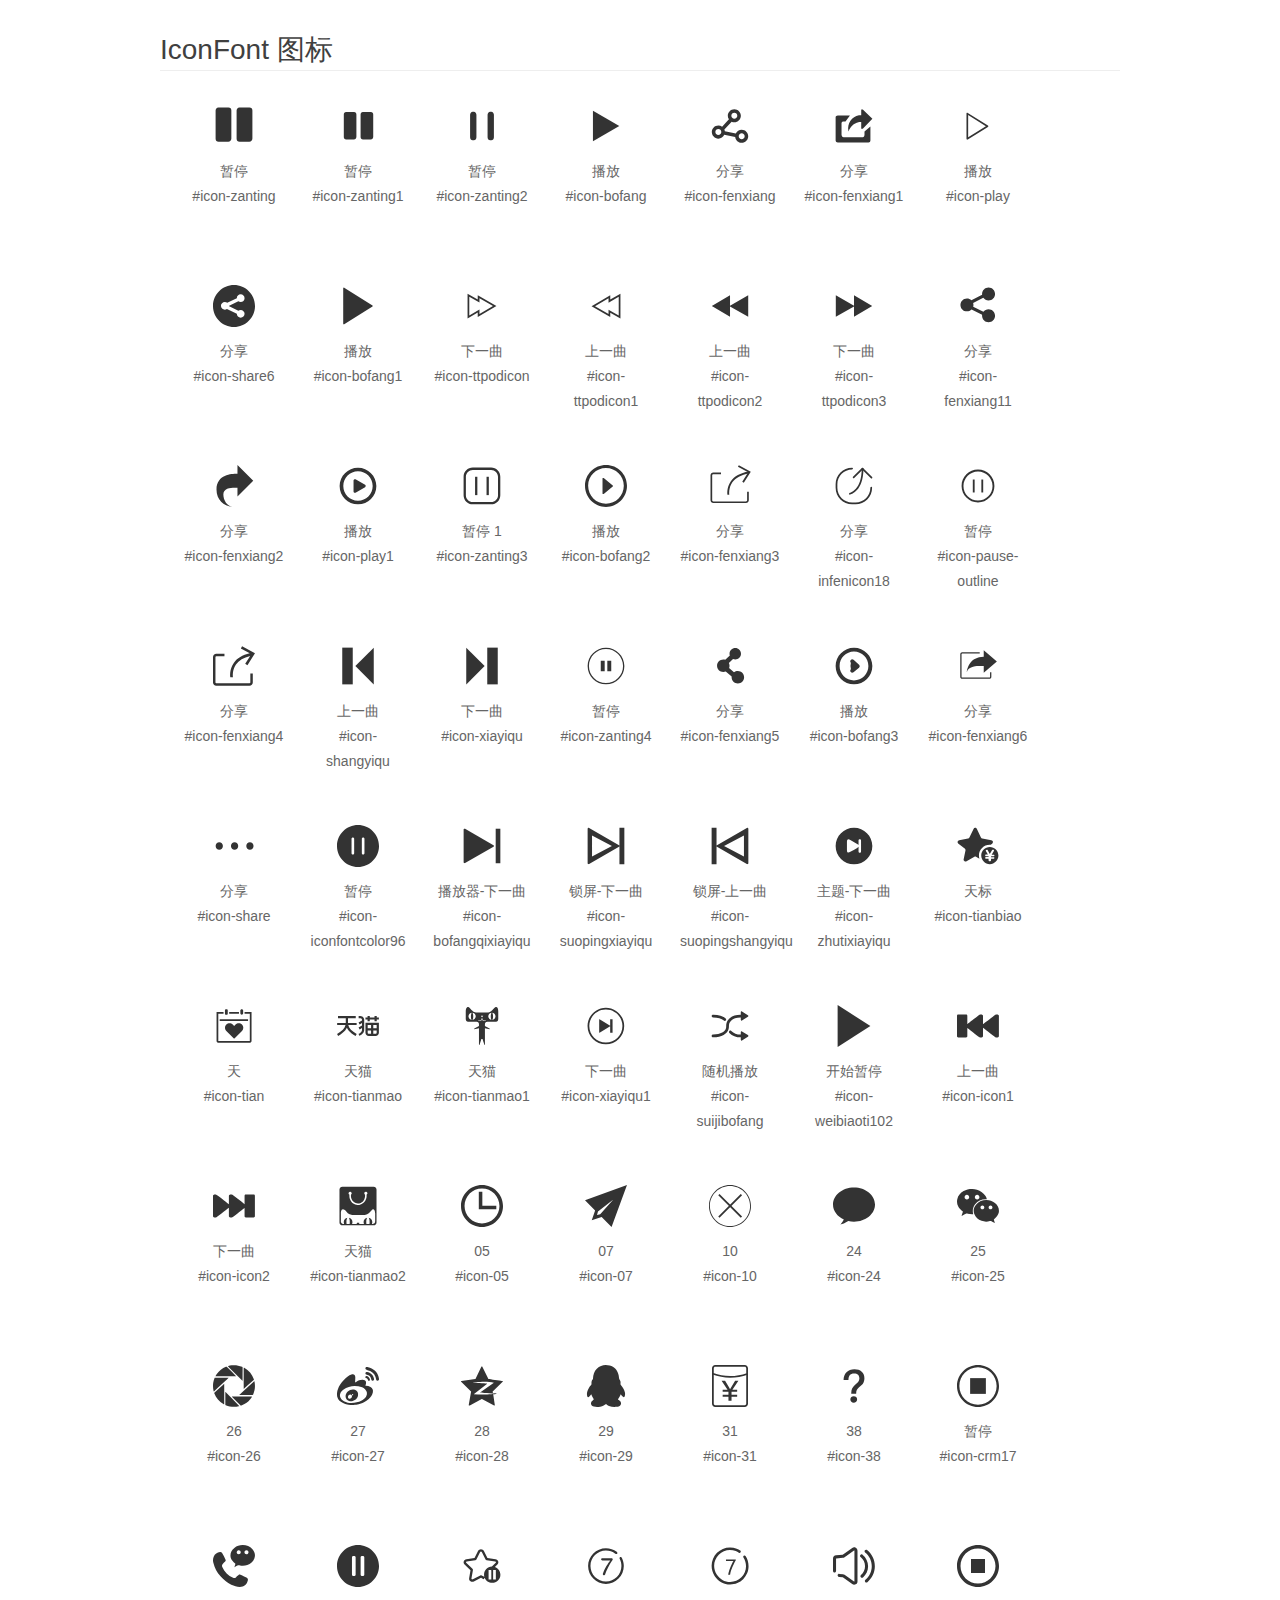
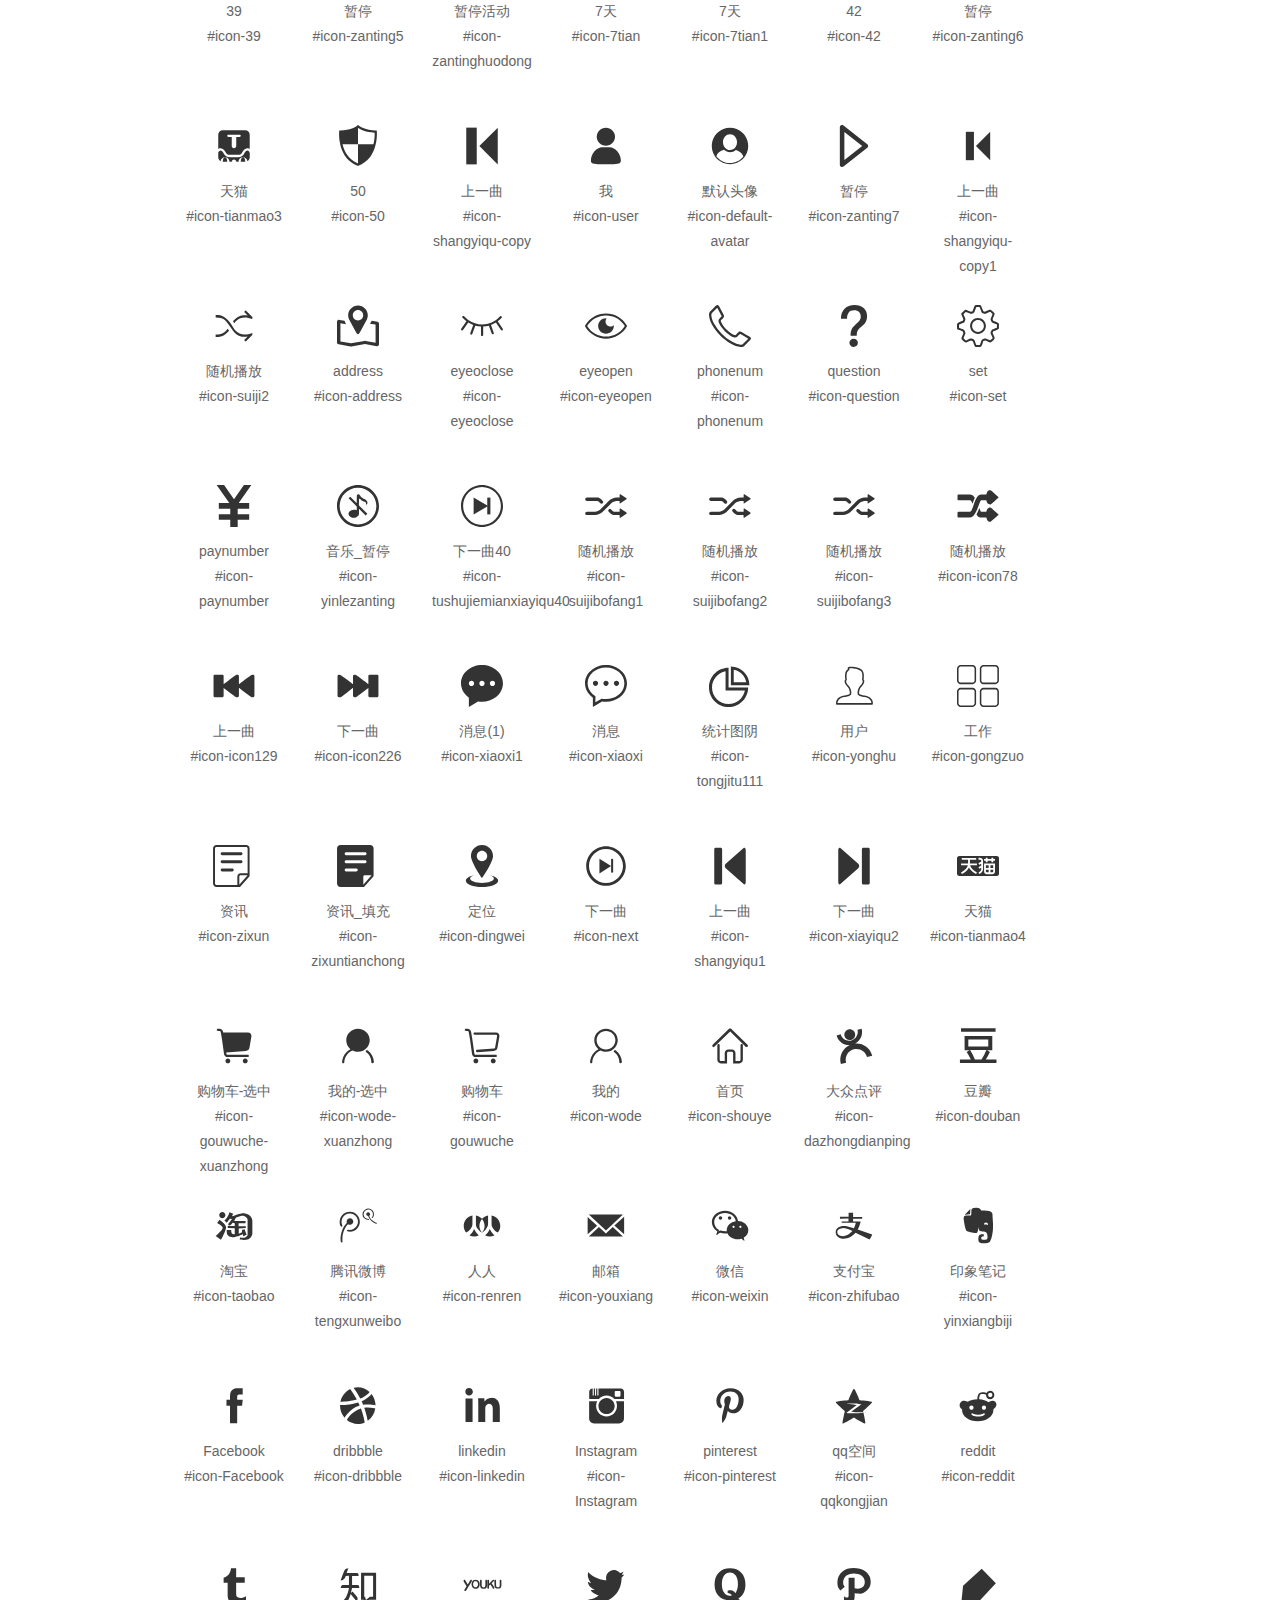
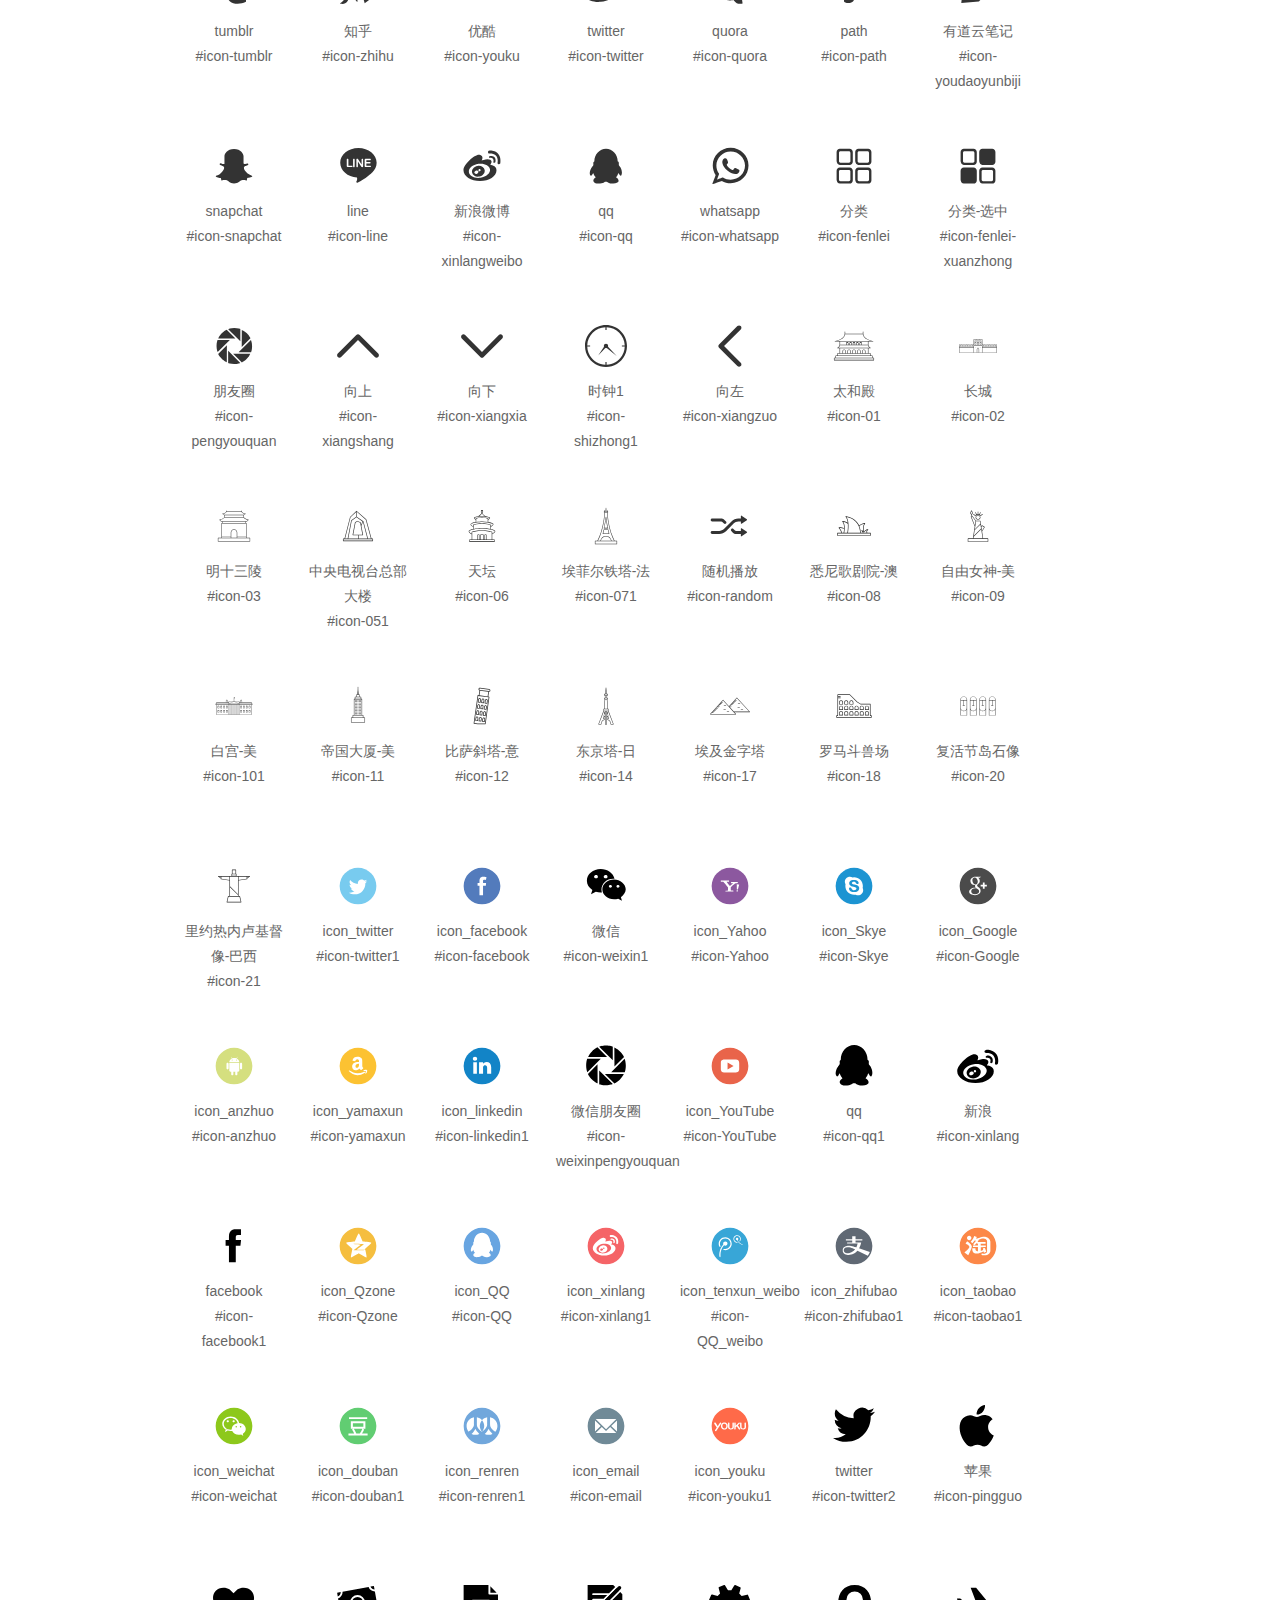
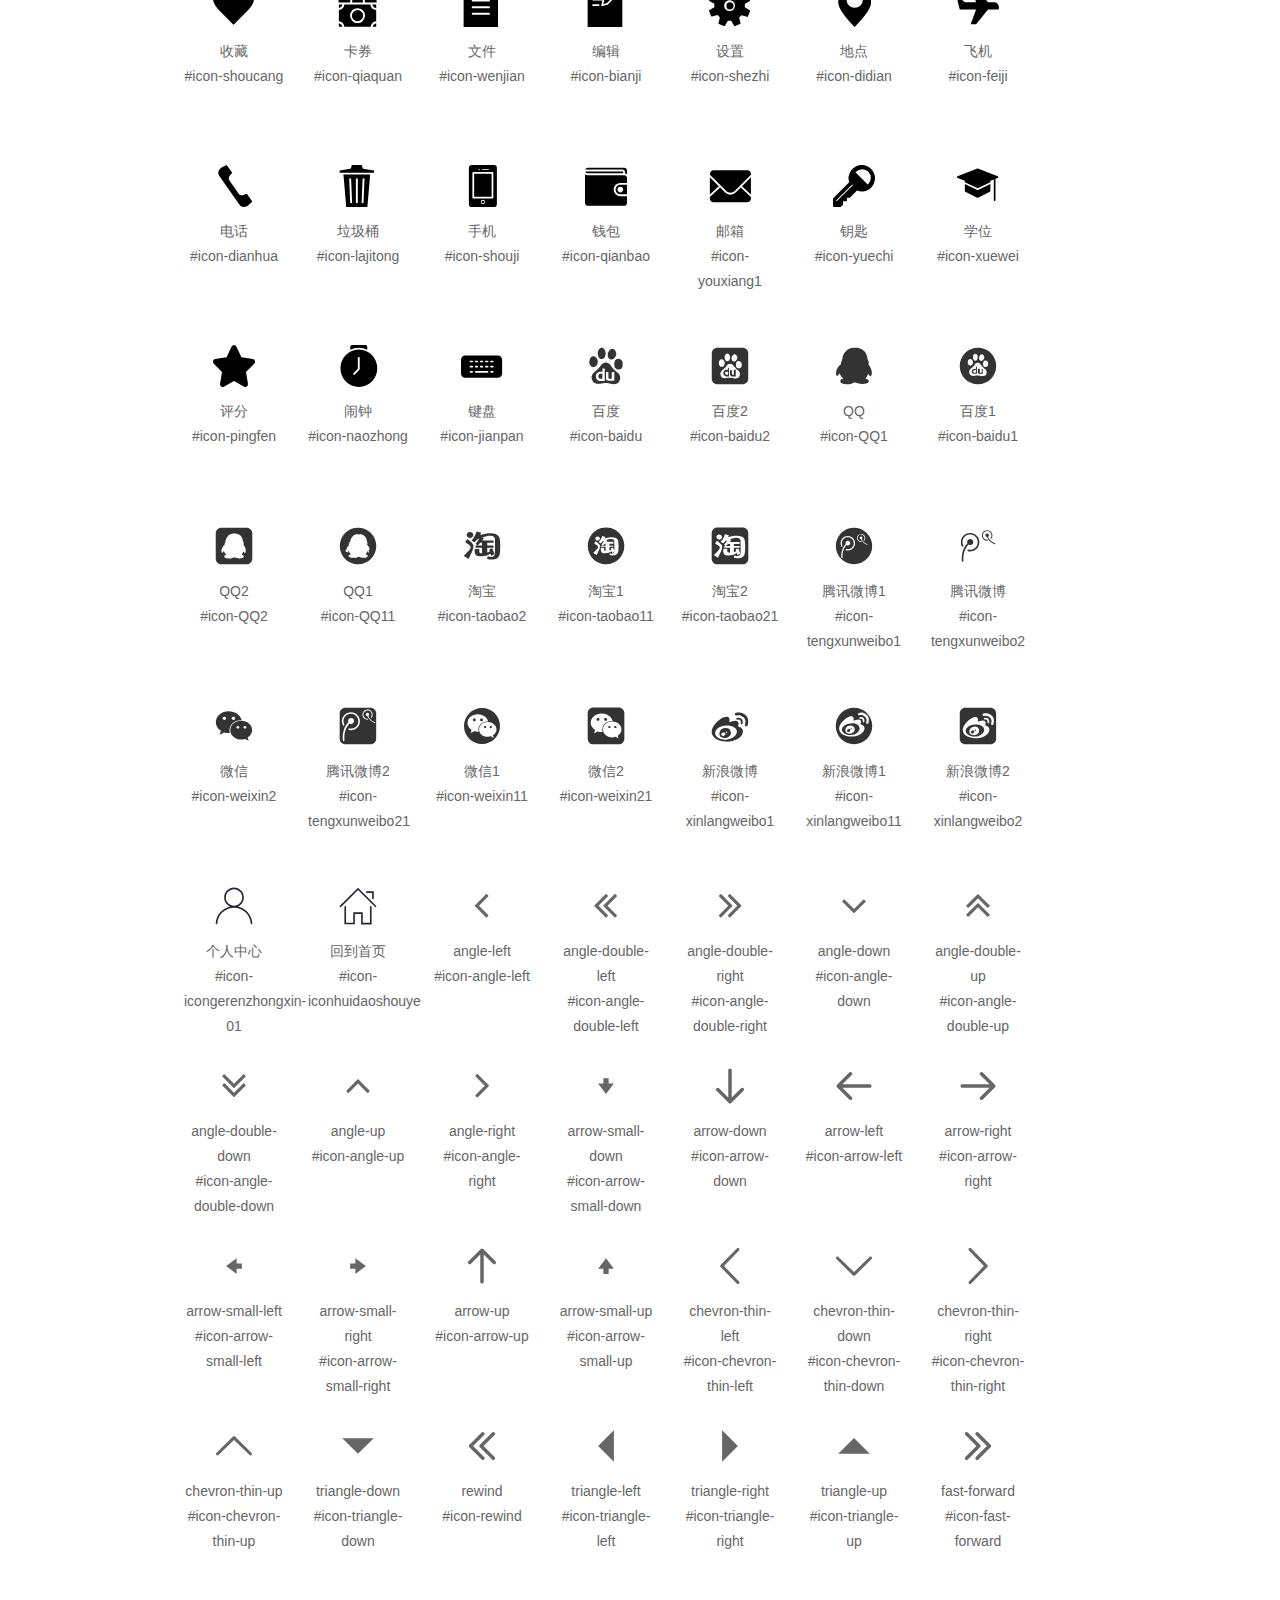
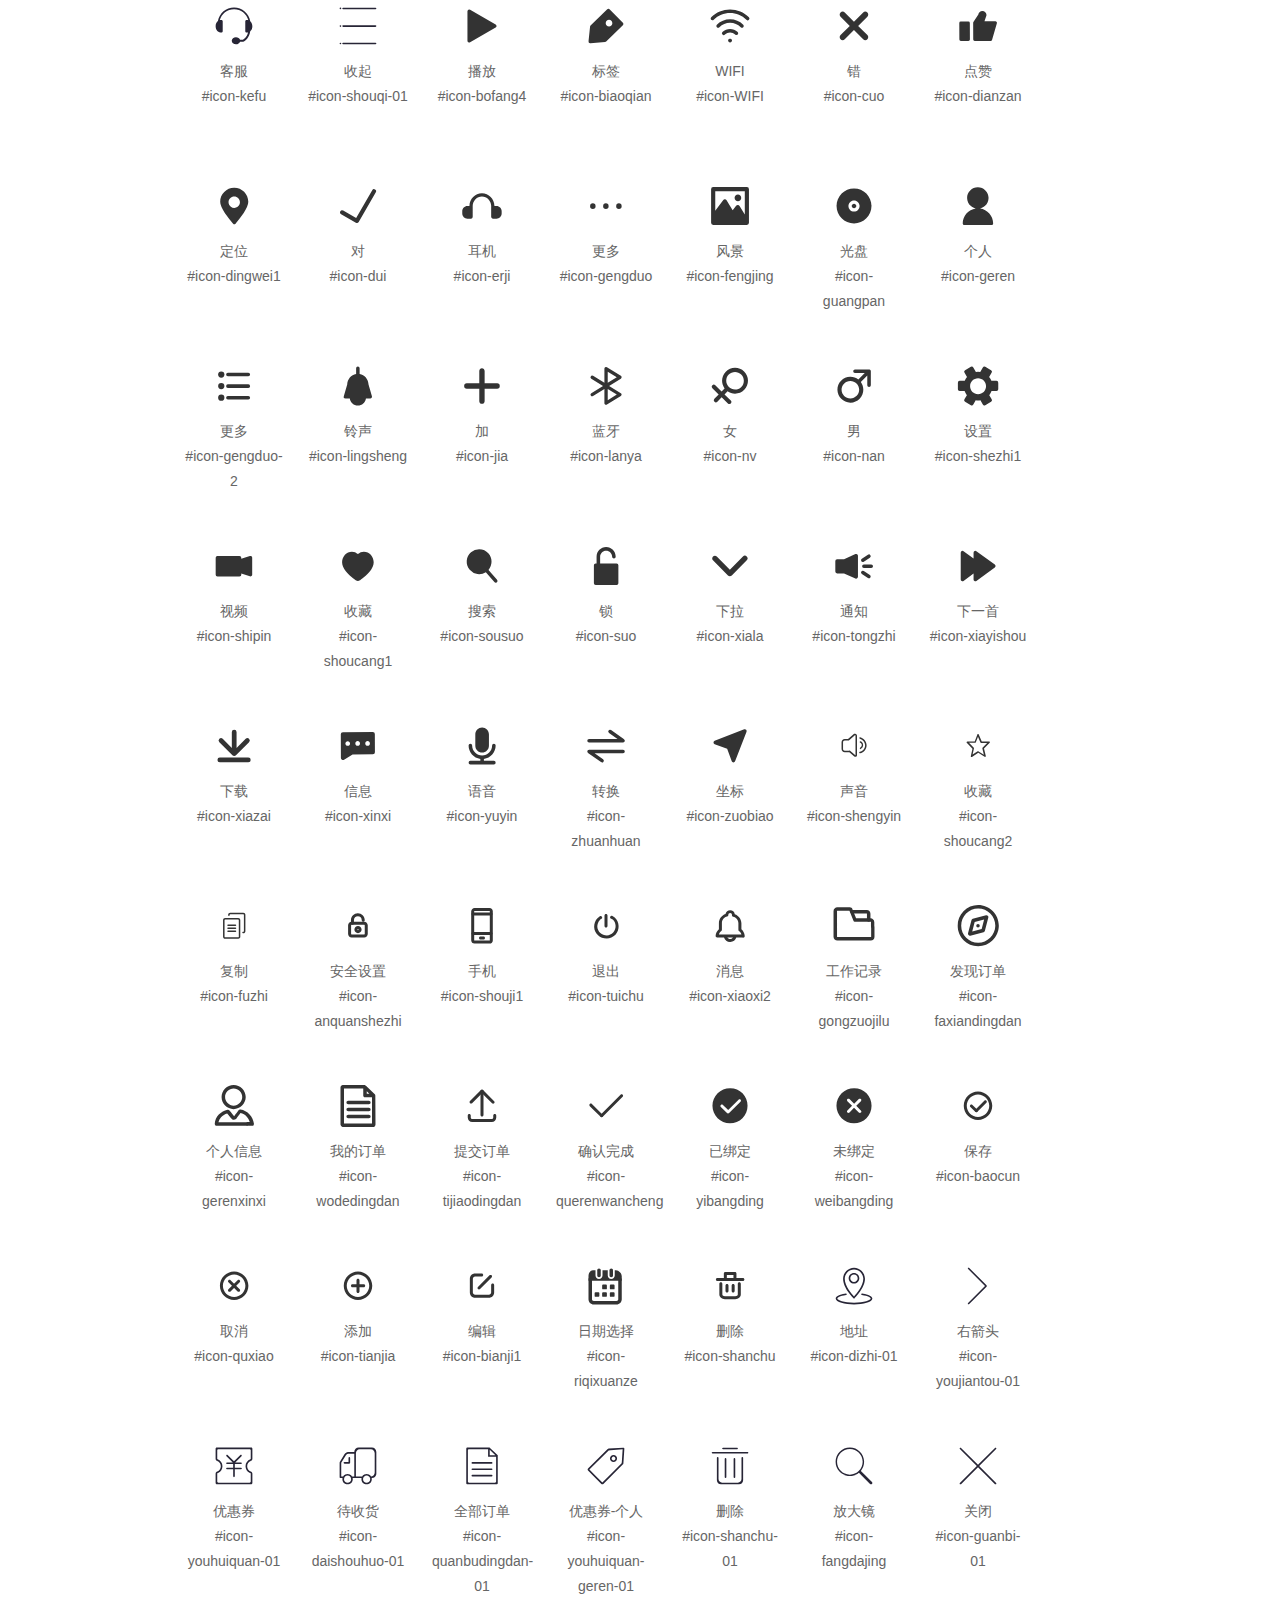
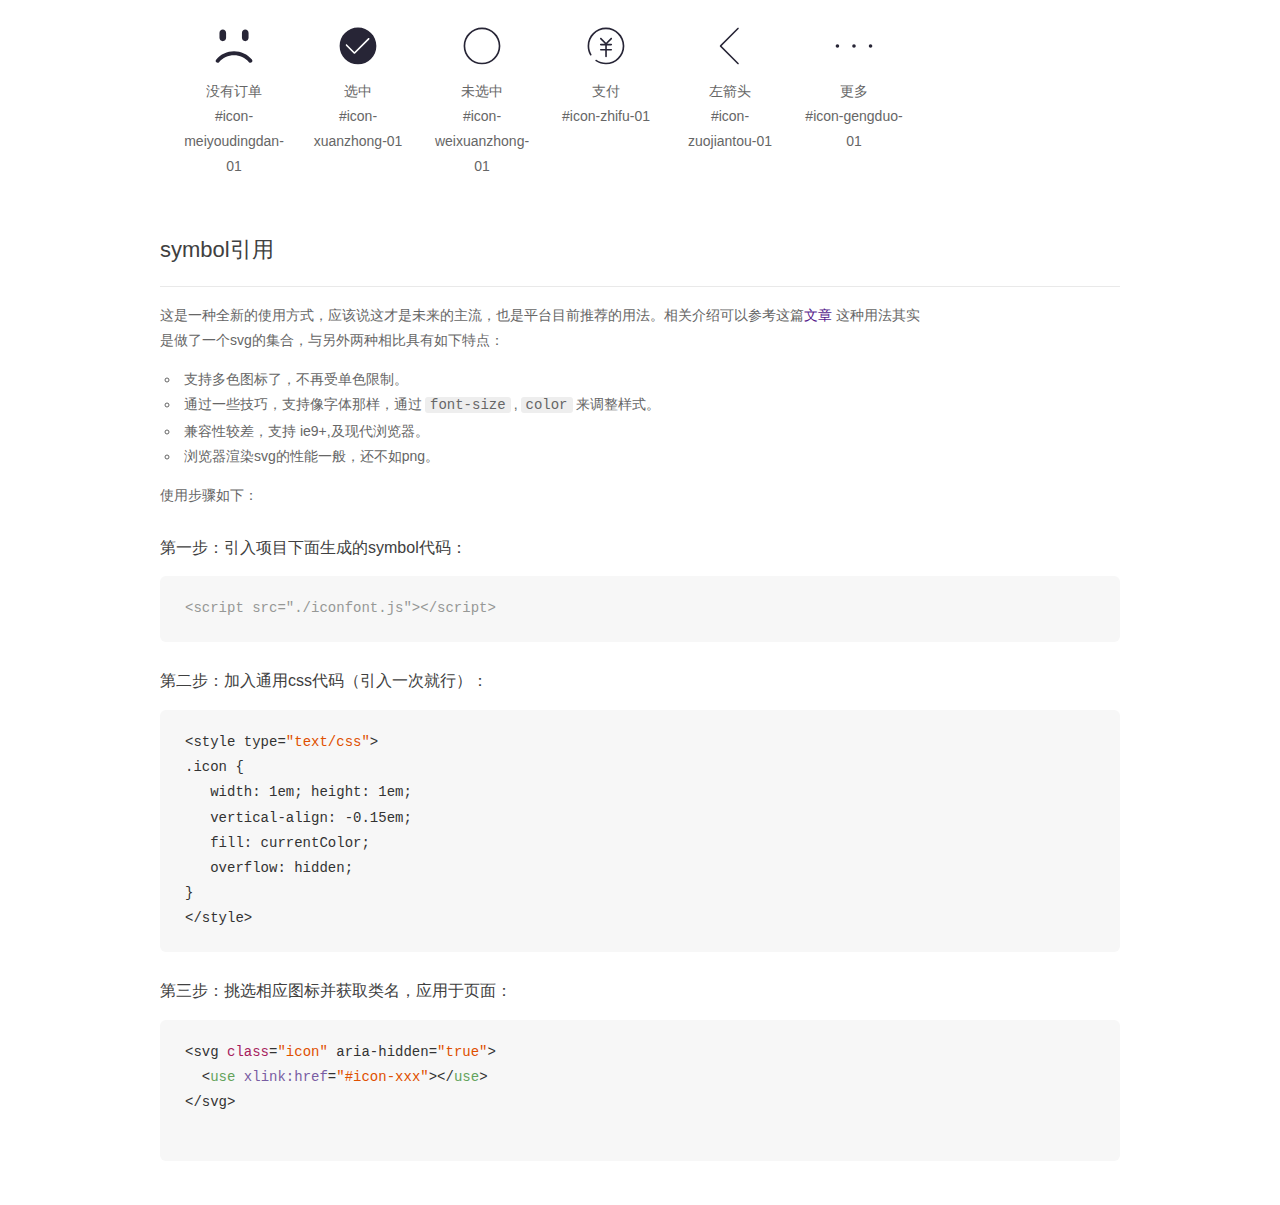
<file: rk2_liyan/font/demo_symbol.html>
<!DOCTYPE html>
<html>
<head>
    <meta charset="utf-8"/>
    <title>IconFont</title>
    <link rel="stylesheet" href="demo.css">
    <script src="iconfont.js"></script>

    <style type="text/css">
        .icon {
          /* 通过设置 font-size 来改变图标大小 */
          width: 1em; height: 1em;
          /* 图标和文字相邻时，垂直对齐 */
          vertical-align: -0.15em;
          /* 通过设置 color 来改变 SVG 的颜色/fill */
          fill: currentColor;
          /* path 和 stroke 溢出 viewBox 部分在 IE 下会显示
             normalize.css 中也包含这行 */
          overflow: hidden;
        }

    </style>
</head>
<body>
    <div class="main markdown">
        <h1>IconFont 图标</h1>
        <ul class="icon_lists clear">
            
                <li>
                    <svg class="icon" aria-hidden="true">
                        <use xlink:href="#icon-zanting"></use>
                    </svg>
                    <div class="name">暂停</div>
                    <div class="fontclass">#icon-zanting</div>
                </li>
            
                <li>
                    <svg class="icon" aria-hidden="true">
                        <use xlink:href="#icon-zanting1"></use>
                    </svg>
                    <div class="name">暂停</div>
                    <div class="fontclass">#icon-zanting1</div>
                </li>
            
                <li>
                    <svg class="icon" aria-hidden="true">
                        <use xlink:href="#icon-zanting2"></use>
                    </svg>
                    <div class="name">暂停</div>
                    <div class="fontclass">#icon-zanting2</div>
                </li>
            
                <li>
                    <svg class="icon" aria-hidden="true">
                        <use xlink:href="#icon-bofang"></use>
                    </svg>
                    <div class="name">播放</div>
                    <div class="fontclass">#icon-bofang</div>
                </li>
            
                <li>
                    <svg class="icon" aria-hidden="true">
                        <use xlink:href="#icon-fenxiang"></use>
                    </svg>
                    <div class="name">分享</div>
                    <div class="fontclass">#icon-fenxiang</div>
                </li>
            
                <li>
                    <svg class="icon" aria-hidden="true">
                        <use xlink:href="#icon-fenxiang1"></use>
                    </svg>
                    <div class="name">分享</div>
                    <div class="fontclass">#icon-fenxiang1</div>
                </li>
            
                <li>
                    <svg class="icon" aria-hidden="true">
                        <use xlink:href="#icon-play"></use>
                    </svg>
                    <div class="name">播放</div>
                    <div class="fontclass">#icon-play</div>
                </li>
            
                <li>
                    <svg class="icon" aria-hidden="true">
                        <use xlink:href="#icon-share6"></use>
                    </svg>
                    <div class="name">分享</div>
                    <div class="fontclass">#icon-share6</div>
                </li>
            
                <li>
                    <svg class="icon" aria-hidden="true">
                        <use xlink:href="#icon-bofang1"></use>
                    </svg>
                    <div class="name">播放</div>
                    <div class="fontclass">#icon-bofang1</div>
                </li>
            
                <li>
                    <svg class="icon" aria-hidden="true">
                        <use xlink:href="#icon-ttpodicon"></use>
                    </svg>
                    <div class="name">下一曲</div>
                    <div class="fontclass">#icon-ttpodicon</div>
                </li>
            
                <li>
                    <svg class="icon" aria-hidden="true">
                        <use xlink:href="#icon-ttpodicon1"></use>
                    </svg>
                    <div class="name">上一曲</div>
                    <div class="fontclass">#icon-ttpodicon1</div>
                </li>
            
                <li>
                    <svg class="icon" aria-hidden="true">
                        <use xlink:href="#icon-ttpodicon2"></use>
                    </svg>
                    <div class="name">上一曲</div>
                    <div class="fontclass">#icon-ttpodicon2</div>
                </li>
            
                <li>
                    <svg class="icon" aria-hidden="true">
                        <use xlink:href="#icon-ttpodicon3"></use>
                    </svg>
                    <div class="name">下一曲</div>
                    <div class="fontclass">#icon-ttpodicon3</div>
                </li>
            
                <li>
                    <svg class="icon" aria-hidden="true">
                        <use xlink:href="#icon-fenxiang11"></use>
                    </svg>
                    <div class="name">分享</div>
                    <div class="fontclass">#icon-fenxiang11</div>
                </li>
            
                <li>
                    <svg class="icon" aria-hidden="true">
                        <use xlink:href="#icon-fenxiang2"></use>
                    </svg>
                    <div class="name">分享</div>
                    <div class="fontclass">#icon-fenxiang2</div>
                </li>
            
                <li>
                    <svg class="icon" aria-hidden="true">
                        <use xlink:href="#icon-play1"></use>
                    </svg>
                    <div class="name">播放</div>
                    <div class="fontclass">#icon-play1</div>
                </li>
            
                <li>
                    <svg class="icon" aria-hidden="true">
                        <use xlink:href="#icon-zanting3"></use>
                    </svg>
                    <div class="name">暂停 1</div>
                    <div class="fontclass">#icon-zanting3</div>
                </li>
            
                <li>
                    <svg class="icon" aria-hidden="true">
                        <use xlink:href="#icon-bofang2"></use>
                    </svg>
                    <div class="name">播放</div>
                    <div class="fontclass">#icon-bofang2</div>
                </li>
            
                <li>
                    <svg class="icon" aria-hidden="true">
                        <use xlink:href="#icon-fenxiang3"></use>
                    </svg>
                    <div class="name">分享</div>
                    <div class="fontclass">#icon-fenxiang3</div>
                </li>
            
                <li>
                    <svg class="icon" aria-hidden="true">
                        <use xlink:href="#icon-infenicon18"></use>
                    </svg>
                    <div class="name">分享</div>
                    <div class="fontclass">#icon-infenicon18</div>
                </li>
            
                <li>
                    <svg class="icon" aria-hidden="true">
                        <use xlink:href="#icon-pause-outline"></use>
                    </svg>
                    <div class="name">暂停</div>
                    <div class="fontclass">#icon-pause-outline</div>
                </li>
            
                <li>
                    <svg class="icon" aria-hidden="true">
                        <use xlink:href="#icon-fenxiang4"></use>
                    </svg>
                    <div class="name">分享</div>
                    <div class="fontclass">#icon-fenxiang4</div>
                </li>
            
                <li>
                    <svg class="icon" aria-hidden="true">
                        <use xlink:href="#icon-shangyiqu"></use>
                    </svg>
                    <div class="name">上一曲</div>
                    <div class="fontclass">#icon-shangyiqu</div>
                </li>
            
                <li>
                    <svg class="icon" aria-hidden="true">
                        <use xlink:href="#icon-xiayiqu"></use>
                    </svg>
                    <div class="name">下一曲</div>
                    <div class="fontclass">#icon-xiayiqu</div>
                </li>
            
                <li>
                    <svg class="icon" aria-hidden="true">
                        <use xlink:href="#icon-zanting4"></use>
                    </svg>
                    <div class="name">暂停</div>
                    <div class="fontclass">#icon-zanting4</div>
                </li>
            
                <li>
                    <svg class="icon" aria-hidden="true">
                        <use xlink:href="#icon-fenxiang5"></use>
                    </svg>
                    <div class="name">分享</div>
                    <div class="fontclass">#icon-fenxiang5</div>
                </li>
            
                <li>
                    <svg class="icon" aria-hidden="true">
                        <use xlink:href="#icon-bofang3"></use>
                    </svg>
                    <div class="name">播放</div>
                    <div class="fontclass">#icon-bofang3</div>
                </li>
            
                <li>
                    <svg class="icon" aria-hidden="true">
                        <use xlink:href="#icon-fenxiang6"></use>
                    </svg>
                    <div class="name">分享</div>
                    <div class="fontclass">#icon-fenxiang6</div>
                </li>
            
                <li>
                    <svg class="icon" aria-hidden="true">
                        <use xlink:href="#icon-share"></use>
                    </svg>
                    <div class="name">分享</div>
                    <div class="fontclass">#icon-share</div>
                </li>
            
                <li>
                    <svg class="icon" aria-hidden="true">
                        <use xlink:href="#icon-iconfontcolor96"></use>
                    </svg>
                    <div class="name">暂停</div>
                    <div class="fontclass">#icon-iconfontcolor96</div>
                </li>
            
                <li>
                    <svg class="icon" aria-hidden="true">
                        <use xlink:href="#icon-bofangqixiayiqu"></use>
                    </svg>
                    <div class="name">播放器-下一曲</div>
                    <div class="fontclass">#icon-bofangqixiayiqu</div>
                </li>
            
                <li>
                    <svg class="icon" aria-hidden="true">
                        <use xlink:href="#icon-suopingxiayiqu"></use>
                    </svg>
                    <div class="name">锁屏-下一曲</div>
                    <div class="fontclass">#icon-suopingxiayiqu</div>
                </li>
            
                <li>
                    <svg class="icon" aria-hidden="true">
                        <use xlink:href="#icon-suopingshangyiqu"></use>
                    </svg>
                    <div class="name">锁屏-上一曲</div>
                    <div class="fontclass">#icon-suopingshangyiqu</div>
                </li>
            
                <li>
                    <svg class="icon" aria-hidden="true">
                        <use xlink:href="#icon-zhutixiayiqu"></use>
                    </svg>
                    <div class="name">主题-下一曲</div>
                    <div class="fontclass">#icon-zhutixiayiqu</div>
                </li>
            
                <li>
                    <svg class="icon" aria-hidden="true">
                        <use xlink:href="#icon-tianbiao"></use>
                    </svg>
                    <div class="name">天标</div>
                    <div class="fontclass">#icon-tianbiao</div>
                </li>
            
                <li>
                    <svg class="icon" aria-hidden="true">
                        <use xlink:href="#icon-tian"></use>
                    </svg>
                    <div class="name">天</div>
                    <div class="fontclass">#icon-tian</div>
                </li>
            
                <li>
                    <svg class="icon" aria-hidden="true">
                        <use xlink:href="#icon-tianmao"></use>
                    </svg>
                    <div class="name">天猫</div>
                    <div class="fontclass">#icon-tianmao</div>
                </li>
            
                <li>
                    <svg class="icon" aria-hidden="true">
                        <use xlink:href="#icon-tianmao1"></use>
                    </svg>
                    <div class="name">天猫</div>
                    <div class="fontclass">#icon-tianmao1</div>
                </li>
            
                <li>
                    <svg class="icon" aria-hidden="true">
                        <use xlink:href="#icon-xiayiqu1"></use>
                    </svg>
                    <div class="name">下一曲</div>
                    <div class="fontclass">#icon-xiayiqu1</div>
                </li>
            
                <li>
                    <svg class="icon" aria-hidden="true">
                        <use xlink:href="#icon-suijibofang"></use>
                    </svg>
                    <div class="name">随机播放</div>
                    <div class="fontclass">#icon-suijibofang</div>
                </li>
            
                <li>
                    <svg class="icon" aria-hidden="true">
                        <use xlink:href="#icon-weibiaoti102"></use>
                    </svg>
                    <div class="name">开始暂停</div>
                    <div class="fontclass">#icon-weibiaoti102</div>
                </li>
            
                <li>
                    <svg class="icon" aria-hidden="true">
                        <use xlink:href="#icon-icon1"></use>
                    </svg>
                    <div class="name">上一曲</div>
                    <div class="fontclass">#icon-icon1</div>
                </li>
            
                <li>
                    <svg class="icon" aria-hidden="true">
                        <use xlink:href="#icon-icon2"></use>
                    </svg>
                    <div class="name">下一曲</div>
                    <div class="fontclass">#icon-icon2</div>
                </li>
            
                <li>
                    <svg class="icon" aria-hidden="true">
                        <use xlink:href="#icon-tianmao2"></use>
                    </svg>
                    <div class="name">天猫</div>
                    <div class="fontclass">#icon-tianmao2</div>
                </li>
            
                <li>
                    <svg class="icon" aria-hidden="true">
                        <use xlink:href="#icon-05"></use>
                    </svg>
                    <div class="name">05</div>
                    <div class="fontclass">#icon-05</div>
                </li>
            
                <li>
                    <svg class="icon" aria-hidden="true">
                        <use xlink:href="#icon-07"></use>
                    </svg>
                    <div class="name">07</div>
                    <div class="fontclass">#icon-07</div>
                </li>
            
                <li>
                    <svg class="icon" aria-hidden="true">
                        <use xlink:href="#icon-10"></use>
                    </svg>
                    <div class="name">10</div>
                    <div class="fontclass">#icon-10</div>
                </li>
            
                <li>
                    <svg class="icon" aria-hidden="true">
                        <use xlink:href="#icon-24"></use>
                    </svg>
                    <div class="name">24</div>
                    <div class="fontclass">#icon-24</div>
                </li>
            
                <li>
                    <svg class="icon" aria-hidden="true">
                        <use xlink:href="#icon-25"></use>
                    </svg>
                    <div class="name">25</div>
                    <div class="fontclass">#icon-25</div>
                </li>
            
                <li>
                    <svg class="icon" aria-hidden="true">
                        <use xlink:href="#icon-26"></use>
                    </svg>
                    <div class="name">26</div>
                    <div class="fontclass">#icon-26</div>
                </li>
            
                <li>
                    <svg class="icon" aria-hidden="true">
                        <use xlink:href="#icon-27"></use>
                    </svg>
                    <div class="name">27</div>
                    <div class="fontclass">#icon-27</div>
                </li>
            
                <li>
                    <svg class="icon" aria-hidden="true">
                        <use xlink:href="#icon-28"></use>
                    </svg>
                    <div class="name">28</div>
                    <div class="fontclass">#icon-28</div>
                </li>
            
                <li>
                    <svg class="icon" aria-hidden="true">
                        <use xlink:href="#icon-29"></use>
                    </svg>
                    <div class="name">29</div>
                    <div class="fontclass">#icon-29</div>
                </li>
            
                <li>
                    <svg class="icon" aria-hidden="true">
                        <use xlink:href="#icon-31"></use>
                    </svg>
                    <div class="name">31</div>
                    <div class="fontclass">#icon-31</div>
                </li>
            
                <li>
                    <svg class="icon" aria-hidden="true">
                        <use xlink:href="#icon-38"></use>
                    </svg>
                    <div class="name">38</div>
                    <div class="fontclass">#icon-38</div>
                </li>
            
                <li>
                    <svg class="icon" aria-hidden="true">
                        <use xlink:href="#icon-crm17"></use>
                    </svg>
                    <div class="name">暂停</div>
                    <div class="fontclass">#icon-crm17</div>
                </li>
            
                <li>
                    <svg class="icon" aria-hidden="true">
                        <use xlink:href="#icon-39"></use>
                    </svg>
                    <div class="name">39</div>
                    <div class="fontclass">#icon-39</div>
                </li>
            
                <li>
                    <svg class="icon" aria-hidden="true">
                        <use xlink:href="#icon-zanting5"></use>
                    </svg>
                    <div class="name">暂停</div>
                    <div class="fontclass">#icon-zanting5</div>
                </li>
            
                <li>
                    <svg class="icon" aria-hidden="true">
                        <use xlink:href="#icon-zantinghuodong"></use>
                    </svg>
                    <div class="name">暂停活动</div>
                    <div class="fontclass">#icon-zantinghuodong</div>
                </li>
            
                <li>
                    <svg class="icon" aria-hidden="true">
                        <use xlink:href="#icon-7tian"></use>
                    </svg>
                    <div class="name">7天</div>
                    <div class="fontclass">#icon-7tian</div>
                </li>
            
                <li>
                    <svg class="icon" aria-hidden="true">
                        <use xlink:href="#icon-7tian1"></use>
                    </svg>
                    <div class="name">7天</div>
                    <div class="fontclass">#icon-7tian1</div>
                </li>
            
                <li>
                    <svg class="icon" aria-hidden="true">
                        <use xlink:href="#icon-42"></use>
                    </svg>
                    <div class="name">42</div>
                    <div class="fontclass">#icon-42</div>
                </li>
            
                <li>
                    <svg class="icon" aria-hidden="true">
                        <use xlink:href="#icon-zanting6"></use>
                    </svg>
                    <div class="name">暂停</div>
                    <div class="fontclass">#icon-zanting6</div>
                </li>
            
                <li>
                    <svg class="icon" aria-hidden="true">
                        <use xlink:href="#icon-tianmao3"></use>
                    </svg>
                    <div class="name">天猫</div>
                    <div class="fontclass">#icon-tianmao3</div>
                </li>
            
                <li>
                    <svg class="icon" aria-hidden="true">
                        <use xlink:href="#icon-50"></use>
                    </svg>
                    <div class="name">50</div>
                    <div class="fontclass">#icon-50</div>
                </li>
            
                <li>
                    <svg class="icon" aria-hidden="true">
                        <use xlink:href="#icon-shangyiqu-copy"></use>
                    </svg>
                    <div class="name">上一曲</div>
                    <div class="fontclass">#icon-shangyiqu-copy</div>
                </li>
            
                <li>
                    <svg class="icon" aria-hidden="true">
                        <use xlink:href="#icon-user"></use>
                    </svg>
                    <div class="name">我</div>
                    <div class="fontclass">#icon-user</div>
                </li>
            
                <li>
                    <svg class="icon" aria-hidden="true">
                        <use xlink:href="#icon-default-avatar"></use>
                    </svg>
                    <div class="name">默认头像</div>
                    <div class="fontclass">#icon-default-avatar</div>
                </li>
            
                <li>
                    <svg class="icon" aria-hidden="true">
                        <use xlink:href="#icon-zanting7"></use>
                    </svg>
                    <div class="name">暂停</div>
                    <div class="fontclass">#icon-zanting7</div>
                </li>
            
                <li>
                    <svg class="icon" aria-hidden="true">
                        <use xlink:href="#icon-shangyiqu-copy1"></use>
                    </svg>
                    <div class="name">上一曲</div>
                    <div class="fontclass">#icon-shangyiqu-copy1</div>
                </li>
            
                <li>
                    <svg class="icon" aria-hidden="true">
                        <use xlink:href="#icon-suiji2"></use>
                    </svg>
                    <div class="name">随机播放</div>
                    <div class="fontclass">#icon-suiji2</div>
                </li>
            
                <li>
                    <svg class="icon" aria-hidden="true">
                        <use xlink:href="#icon-address"></use>
                    </svg>
                    <div class="name">address</div>
                    <div class="fontclass">#icon-address</div>
                </li>
            
                <li>
                    <svg class="icon" aria-hidden="true">
                        <use xlink:href="#icon-eyeoclose"></use>
                    </svg>
                    <div class="name">eyeoclose</div>
                    <div class="fontclass">#icon-eyeoclose</div>
                </li>
            
                <li>
                    <svg class="icon" aria-hidden="true">
                        <use xlink:href="#icon-eyeopen"></use>
                    </svg>
                    <div class="name">eyeopen</div>
                    <div class="fontclass">#icon-eyeopen</div>
                </li>
            
                <li>
                    <svg class="icon" aria-hidden="true">
                        <use xlink:href="#icon-phonenum"></use>
                    </svg>
                    <div class="name">phonenum</div>
                    <div class="fontclass">#icon-phonenum</div>
                </li>
            
                <li>
                    <svg class="icon" aria-hidden="true">
                        <use xlink:href="#icon-question"></use>
                    </svg>
                    <div class="name">question</div>
                    <div class="fontclass">#icon-question</div>
                </li>
            
                <li>
                    <svg class="icon" aria-hidden="true">
                        <use xlink:href="#icon-set"></use>
                    </svg>
                    <div class="name">set</div>
                    <div class="fontclass">#icon-set</div>
                </li>
            
                <li>
                    <svg class="icon" aria-hidden="true">
                        <use xlink:href="#icon-paynumber"></use>
                    </svg>
                    <div class="name">paynumber</div>
                    <div class="fontclass">#icon-paynumber</div>
                </li>
            
                <li>
                    <svg class="icon" aria-hidden="true">
                        <use xlink:href="#icon-yinlezanting"></use>
                    </svg>
                    <div class="name">音乐_暂停</div>
                    <div class="fontclass">#icon-yinlezanting</div>
                </li>
            
                <li>
                    <svg class="icon" aria-hidden="true">
                        <use xlink:href="#icon-tushujiemianxiayiqu40"></use>
                    </svg>
                    <div class="name">下一曲40</div>
                    <div class="fontclass">#icon-tushujiemianxiayiqu40</div>
                </li>
            
                <li>
                    <svg class="icon" aria-hidden="true">
                        <use xlink:href="#icon-suijibofang1"></use>
                    </svg>
                    <div class="name">随机播放</div>
                    <div class="fontclass">#icon-suijibofang1</div>
                </li>
            
                <li>
                    <svg class="icon" aria-hidden="true">
                        <use xlink:href="#icon-suijibofang2"></use>
                    </svg>
                    <div class="name">随机播放</div>
                    <div class="fontclass">#icon-suijibofang2</div>
                </li>
            
                <li>
                    <svg class="icon" aria-hidden="true">
                        <use xlink:href="#icon-suijibofang3"></use>
                    </svg>
                    <div class="name">随机播放</div>
                    <div class="fontclass">#icon-suijibofang3</div>
                </li>
            
                <li>
                    <svg class="icon" aria-hidden="true">
                        <use xlink:href="#icon-icon78"></use>
                    </svg>
                    <div class="name">随机播放</div>
                    <div class="fontclass">#icon-icon78</div>
                </li>
            
                <li>
                    <svg class="icon" aria-hidden="true">
                        <use xlink:href="#icon-icon129"></use>
                    </svg>
                    <div class="name">上一曲</div>
                    <div class="fontclass">#icon-icon129</div>
                </li>
            
                <li>
                    <svg class="icon" aria-hidden="true">
                        <use xlink:href="#icon-icon226"></use>
                    </svg>
                    <div class="name">下一曲</div>
                    <div class="fontclass">#icon-icon226</div>
                </li>
            
                <li>
                    <svg class="icon" aria-hidden="true">
                        <use xlink:href="#icon-xiaoxi1"></use>
                    </svg>
                    <div class="name">消息(1)</div>
                    <div class="fontclass">#icon-xiaoxi1</div>
                </li>
            
                <li>
                    <svg class="icon" aria-hidden="true">
                        <use xlink:href="#icon-xiaoxi"></use>
                    </svg>
                    <div class="name">消息</div>
                    <div class="fontclass">#icon-xiaoxi</div>
                </li>
            
                <li>
                    <svg class="icon" aria-hidden="true">
                        <use xlink:href="#icon-tongjitu111"></use>
                    </svg>
                    <div class="name">统计图阴</div>
                    <div class="fontclass">#icon-tongjitu111</div>
                </li>
            
                <li>
                    <svg class="icon" aria-hidden="true">
                        <use xlink:href="#icon-yonghu"></use>
                    </svg>
                    <div class="name">用户</div>
                    <div class="fontclass">#icon-yonghu</div>
                </li>
            
                <li>
                    <svg class="icon" aria-hidden="true">
                        <use xlink:href="#icon-gongzuo"></use>
                    </svg>
                    <div class="name">工作</div>
                    <div class="fontclass">#icon-gongzuo</div>
                </li>
            
                <li>
                    <svg class="icon" aria-hidden="true">
                        <use xlink:href="#icon-zixun"></use>
                    </svg>
                    <div class="name">资讯</div>
                    <div class="fontclass">#icon-zixun</div>
                </li>
            
                <li>
                    <svg class="icon" aria-hidden="true">
                        <use xlink:href="#icon-zixuntianchong"></use>
                    </svg>
                    <div class="name">资讯_填充</div>
                    <div class="fontclass">#icon-zixuntianchong</div>
                </li>
            
                <li>
                    <svg class="icon" aria-hidden="true">
                        <use xlink:href="#icon-dingwei"></use>
                    </svg>
                    <div class="name">定位</div>
                    <div class="fontclass">#icon-dingwei</div>
                </li>
            
                <li>
                    <svg class="icon" aria-hidden="true">
                        <use xlink:href="#icon-next"></use>
                    </svg>
                    <div class="name">下一曲</div>
                    <div class="fontclass">#icon-next</div>
                </li>
            
                <li>
                    <svg class="icon" aria-hidden="true">
                        <use xlink:href="#icon-shangyiqu1"></use>
                    </svg>
                    <div class="name">上一曲</div>
                    <div class="fontclass">#icon-shangyiqu1</div>
                </li>
            
                <li>
                    <svg class="icon" aria-hidden="true">
                        <use xlink:href="#icon-xiayiqu2"></use>
                    </svg>
                    <div class="name">下一曲</div>
                    <div class="fontclass">#icon-xiayiqu2</div>
                </li>
            
                <li>
                    <svg class="icon" aria-hidden="true">
                        <use xlink:href="#icon-tianmao4"></use>
                    </svg>
                    <div class="name">天猫</div>
                    <div class="fontclass">#icon-tianmao4</div>
                </li>
            
                <li>
                    <svg class="icon" aria-hidden="true">
                        <use xlink:href="#icon-gouwuche-xuanzhong"></use>
                    </svg>
                    <div class="name">购物车-选中</div>
                    <div class="fontclass">#icon-gouwuche-xuanzhong</div>
                </li>
            
                <li>
                    <svg class="icon" aria-hidden="true">
                        <use xlink:href="#icon-wode-xuanzhong"></use>
                    </svg>
                    <div class="name">我的-选中</div>
                    <div class="fontclass">#icon-wode-xuanzhong</div>
                </li>
            
                <li>
                    <svg class="icon" aria-hidden="true">
                        <use xlink:href="#icon-gouwuche"></use>
                    </svg>
                    <div class="name">购物车</div>
                    <div class="fontclass">#icon-gouwuche</div>
                </li>
            
                <li>
                    <svg class="icon" aria-hidden="true">
                        <use xlink:href="#icon-wode"></use>
                    </svg>
                    <div class="name">我的</div>
                    <div class="fontclass">#icon-wode</div>
                </li>
            
                <li>
                    <svg class="icon" aria-hidden="true">
                        <use xlink:href="#icon-shouye"></use>
                    </svg>
                    <div class="name">首页</div>
                    <div class="fontclass">#icon-shouye</div>
                </li>
            
                <li>
                    <svg class="icon" aria-hidden="true">
                        <use xlink:href="#icon-dazhongdianping"></use>
                    </svg>
                    <div class="name">大众点评</div>
                    <div class="fontclass">#icon-dazhongdianping</div>
                </li>
            
                <li>
                    <svg class="icon" aria-hidden="true">
                        <use xlink:href="#icon-douban"></use>
                    </svg>
                    <div class="name">豆瓣</div>
                    <div class="fontclass">#icon-douban</div>
                </li>
            
                <li>
                    <svg class="icon" aria-hidden="true">
                        <use xlink:href="#icon-taobao"></use>
                    </svg>
                    <div class="name">淘宝</div>
                    <div class="fontclass">#icon-taobao</div>
                </li>
            
                <li>
                    <svg class="icon" aria-hidden="true">
                        <use xlink:href="#icon-tengxunweibo"></use>
                    </svg>
                    <div class="name">腾讯微博</div>
                    <div class="fontclass">#icon-tengxunweibo</div>
                </li>
            
                <li>
                    <svg class="icon" aria-hidden="true">
                        <use xlink:href="#icon-renren"></use>
                    </svg>
                    <div class="name">人人</div>
                    <div class="fontclass">#icon-renren</div>
                </li>
            
                <li>
                    <svg class="icon" aria-hidden="true">
                        <use xlink:href="#icon-youxiang"></use>
                    </svg>
                    <div class="name">邮箱</div>
                    <div class="fontclass">#icon-youxiang</div>
                </li>
            
                <li>
                    <svg class="icon" aria-hidden="true">
                        <use xlink:href="#icon-weixin"></use>
                    </svg>
                    <div class="name">微信</div>
                    <div class="fontclass">#icon-weixin</div>
                </li>
            
                <li>
                    <svg class="icon" aria-hidden="true">
                        <use xlink:href="#icon-zhifubao"></use>
                    </svg>
                    <div class="name">支付宝</div>
                    <div class="fontclass">#icon-zhifubao</div>
                </li>
            
                <li>
                    <svg class="icon" aria-hidden="true">
                        <use xlink:href="#icon-yinxiangbiji"></use>
                    </svg>
                    <div class="name">印象笔记</div>
                    <div class="fontclass">#icon-yinxiangbiji</div>
                </li>
            
                <li>
                    <svg class="icon" aria-hidden="true">
                        <use xlink:href="#icon-Facebook"></use>
                    </svg>
                    <div class="name">Facebook</div>
                    <div class="fontclass">#icon-Facebook</div>
                </li>
            
                <li>
                    <svg class="icon" aria-hidden="true">
                        <use xlink:href="#icon-dribbble"></use>
                    </svg>
                    <div class="name">dribbble</div>
                    <div class="fontclass">#icon-dribbble</div>
                </li>
            
                <li>
                    <svg class="icon" aria-hidden="true">
                        <use xlink:href="#icon-linkedin"></use>
                    </svg>
                    <div class="name">linkedin</div>
                    <div class="fontclass">#icon-linkedin</div>
                </li>
            
                <li>
                    <svg class="icon" aria-hidden="true">
                        <use xlink:href="#icon-Instagram"></use>
                    </svg>
                    <div class="name">Instagram</div>
                    <div class="fontclass">#icon-Instagram</div>
                </li>
            
                <li>
                    <svg class="icon" aria-hidden="true">
                        <use xlink:href="#icon-pinterest"></use>
                    </svg>
                    <div class="name">pinterest</div>
                    <div class="fontclass">#icon-pinterest</div>
                </li>
            
                <li>
                    <svg class="icon" aria-hidden="true">
                        <use xlink:href="#icon-qqkongjian"></use>
                    </svg>
                    <div class="name">qq空间</div>
                    <div class="fontclass">#icon-qqkongjian</div>
                </li>
            
                <li>
                    <svg class="icon" aria-hidden="true">
                        <use xlink:href="#icon-reddit"></use>
                    </svg>
                    <div class="name">reddit</div>
                    <div class="fontclass">#icon-reddit</div>
                </li>
            
                <li>
                    <svg class="icon" aria-hidden="true">
                        <use xlink:href="#icon-tumblr"></use>
                    </svg>
                    <div class="name">tumblr</div>
                    <div class="fontclass">#icon-tumblr</div>
                </li>
            
                <li>
                    <svg class="icon" aria-hidden="true">
                        <use xlink:href="#icon-zhihu"></use>
                    </svg>
                    <div class="name">知乎</div>
                    <div class="fontclass">#icon-zhihu</div>
                </li>
            
                <li>
                    <svg class="icon" aria-hidden="true">
                        <use xlink:href="#icon-youku"></use>
                    </svg>
                    <div class="name">优酷</div>
                    <div class="fontclass">#icon-youku</div>
                </li>
            
                <li>
                    <svg class="icon" aria-hidden="true">
                        <use xlink:href="#icon-twitter"></use>
                    </svg>
                    <div class="name">twitter</div>
                    <div class="fontclass">#icon-twitter</div>
                </li>
            
                <li>
                    <svg class="icon" aria-hidden="true">
                        <use xlink:href="#icon-quora"></use>
                    </svg>
                    <div class="name">quora</div>
                    <div class="fontclass">#icon-quora</div>
                </li>
            
                <li>
                    <svg class="icon" aria-hidden="true">
                        <use xlink:href="#icon-path"></use>
                    </svg>
                    <div class="name">path</div>
                    <div class="fontclass">#icon-path</div>
                </li>
            
                <li>
                    <svg class="icon" aria-hidden="true">
                        <use xlink:href="#icon-youdaoyunbiji"></use>
                    </svg>
                    <div class="name">有道云笔记</div>
                    <div class="fontclass">#icon-youdaoyunbiji</div>
                </li>
            
                <li>
                    <svg class="icon" aria-hidden="true">
                        <use xlink:href="#icon-snapchat"></use>
                    </svg>
                    <div class="name">snapchat</div>
                    <div class="fontclass">#icon-snapchat</div>
                </li>
            
                <li>
                    <svg class="icon" aria-hidden="true">
                        <use xlink:href="#icon-line"></use>
                    </svg>
                    <div class="name">line</div>
                    <div class="fontclass">#icon-line</div>
                </li>
            
                <li>
                    <svg class="icon" aria-hidden="true">
                        <use xlink:href="#icon-xinlangweibo"></use>
                    </svg>
                    <div class="name">新浪微博</div>
                    <div class="fontclass">#icon-xinlangweibo</div>
                </li>
            
                <li>
                    <svg class="icon" aria-hidden="true">
                        <use xlink:href="#icon-qq"></use>
                    </svg>
                    <div class="name">qq</div>
                    <div class="fontclass">#icon-qq</div>
                </li>
            
                <li>
                    <svg class="icon" aria-hidden="true">
                        <use xlink:href="#icon-whatsapp"></use>
                    </svg>
                    <div class="name">whatsapp</div>
                    <div class="fontclass">#icon-whatsapp</div>
                </li>
            
                <li>
                    <svg class="icon" aria-hidden="true">
                        <use xlink:href="#icon-fenlei"></use>
                    </svg>
                    <div class="name">分类</div>
                    <div class="fontclass">#icon-fenlei</div>
                </li>
            
                <li>
                    <svg class="icon" aria-hidden="true">
                        <use xlink:href="#icon-fenlei-xuanzhong"></use>
                    </svg>
                    <div class="name">分类-选中</div>
                    <div class="fontclass">#icon-fenlei-xuanzhong</div>
                </li>
            
                <li>
                    <svg class="icon" aria-hidden="true">
                        <use xlink:href="#icon-pengyouquan"></use>
                    </svg>
                    <div class="name">朋友圈</div>
                    <div class="fontclass">#icon-pengyouquan</div>
                </li>
            
                <li>
                    <svg class="icon" aria-hidden="true">
                        <use xlink:href="#icon-xiangshang"></use>
                    </svg>
                    <div class="name">向上</div>
                    <div class="fontclass">#icon-xiangshang</div>
                </li>
            
                <li>
                    <svg class="icon" aria-hidden="true">
                        <use xlink:href="#icon-xiangxia"></use>
                    </svg>
                    <div class="name">向下</div>
                    <div class="fontclass">#icon-xiangxia</div>
                </li>
            
                <li>
                    <svg class="icon" aria-hidden="true">
                        <use xlink:href="#icon-shizhong1"></use>
                    </svg>
                    <div class="name">时钟1</div>
                    <div class="fontclass">#icon-shizhong1</div>
                </li>
            
                <li>
                    <svg class="icon" aria-hidden="true">
                        <use xlink:href="#icon-xiangzuo"></use>
                    </svg>
                    <div class="name">向左</div>
                    <div class="fontclass">#icon-xiangzuo</div>
                </li>
            
                <li>
                    <svg class="icon" aria-hidden="true">
                        <use xlink:href="#icon-01"></use>
                    </svg>
                    <div class="name">太和殿</div>
                    <div class="fontclass">#icon-01</div>
                </li>
            
                <li>
                    <svg class="icon" aria-hidden="true">
                        <use xlink:href="#icon-02"></use>
                    </svg>
                    <div class="name">长城</div>
                    <div class="fontclass">#icon-02</div>
                </li>
            
                <li>
                    <svg class="icon" aria-hidden="true">
                        <use xlink:href="#icon-03"></use>
                    </svg>
                    <div class="name">明十三陵</div>
                    <div class="fontclass">#icon-03</div>
                </li>
            
                <li>
                    <svg class="icon" aria-hidden="true">
                        <use xlink:href="#icon-051"></use>
                    </svg>
                    <div class="name">中央电视台总部大楼</div>
                    <div class="fontclass">#icon-051</div>
                </li>
            
                <li>
                    <svg class="icon" aria-hidden="true">
                        <use xlink:href="#icon-06"></use>
                    </svg>
                    <div class="name">天坛</div>
                    <div class="fontclass">#icon-06</div>
                </li>
            
                <li>
                    <svg class="icon" aria-hidden="true">
                        <use xlink:href="#icon-071"></use>
                    </svg>
                    <div class="name">埃菲尔铁塔-法</div>
                    <div class="fontclass">#icon-071</div>
                </li>
            
                <li>
                    <svg class="icon" aria-hidden="true">
                        <use xlink:href="#icon-random"></use>
                    </svg>
                    <div class="name">随机播放</div>
                    <div class="fontclass">#icon-random</div>
                </li>
            
                <li>
                    <svg class="icon" aria-hidden="true">
                        <use xlink:href="#icon-08"></use>
                    </svg>
                    <div class="name">悉尼歌剧院-澳</div>
                    <div class="fontclass">#icon-08</div>
                </li>
            
                <li>
                    <svg class="icon" aria-hidden="true">
                        <use xlink:href="#icon-09"></use>
                    </svg>
                    <div class="name">自由女神-美</div>
                    <div class="fontclass">#icon-09</div>
                </li>
            
                <li>
                    <svg class="icon" aria-hidden="true">
                        <use xlink:href="#icon-101"></use>
                    </svg>
                    <div class="name">白宫-美</div>
                    <div class="fontclass">#icon-101</div>
                </li>
            
                <li>
                    <svg class="icon" aria-hidden="true">
                        <use xlink:href="#icon-11"></use>
                    </svg>
                    <div class="name">帝国大厦-美</div>
                    <div class="fontclass">#icon-11</div>
                </li>
            
                <li>
                    <svg class="icon" aria-hidden="true">
                        <use xlink:href="#icon-12"></use>
                    </svg>
                    <div class="name">比萨斜塔-意</div>
                    <div class="fontclass">#icon-12</div>
                </li>
            
                <li>
                    <svg class="icon" aria-hidden="true">
                        <use xlink:href="#icon-14"></use>
                    </svg>
                    <div class="name">东京塔-日</div>
                    <div class="fontclass">#icon-14</div>
                </li>
            
                <li>
                    <svg class="icon" aria-hidden="true">
                        <use xlink:href="#icon-17"></use>
                    </svg>
                    <div class="name">埃及金字塔</div>
                    <div class="fontclass">#icon-17</div>
                </li>
            
                <li>
                    <svg class="icon" aria-hidden="true">
                        <use xlink:href="#icon-18"></use>
                    </svg>
                    <div class="name">罗马斗兽场</div>
                    <div class="fontclass">#icon-18</div>
                </li>
            
                <li>
                    <svg class="icon" aria-hidden="true">
                        <use xlink:href="#icon-20"></use>
                    </svg>
                    <div class="name">复活节岛石像</div>
                    <div class="fontclass">#icon-20</div>
                </li>
            
                <li>
                    <svg class="icon" aria-hidden="true">
                        <use xlink:href="#icon-21"></use>
                    </svg>
                    <div class="name">里约热内卢基督像-巴西</div>
                    <div class="fontclass">#icon-21</div>
                </li>
            
                <li>
                    <svg class="icon" aria-hidden="true">
                        <use xlink:href="#icon-twitter1"></use>
                    </svg>
                    <div class="name">icon_twitter</div>
                    <div class="fontclass">#icon-twitter1</div>
                </li>
            
                <li>
                    <svg class="icon" aria-hidden="true">
                        <use xlink:href="#icon-facebook"></use>
                    </svg>
                    <div class="name">icon_facebook</div>
                    <div class="fontclass">#icon-facebook</div>
                </li>
            
                <li>
                    <svg class="icon" aria-hidden="true">
                        <use xlink:href="#icon-weixin1"></use>
                    </svg>
                    <div class="name">微信</div>
                    <div class="fontclass">#icon-weixin1</div>
                </li>
            
                <li>
                    <svg class="icon" aria-hidden="true">
                        <use xlink:href="#icon-Yahoo"></use>
                    </svg>
                    <div class="name">icon_Yahoo</div>
                    <div class="fontclass">#icon-Yahoo</div>
                </li>
            
                <li>
                    <svg class="icon" aria-hidden="true">
                        <use xlink:href="#icon-Skye"></use>
                    </svg>
                    <div class="name">icon_Skye</div>
                    <div class="fontclass">#icon-Skye</div>
                </li>
            
                <li>
                    <svg class="icon" aria-hidden="true">
                        <use xlink:href="#icon-Google"></use>
                    </svg>
                    <div class="name">icon_Google</div>
                    <div class="fontclass">#icon-Google</div>
                </li>
            
                <li>
                    <svg class="icon" aria-hidden="true">
                        <use xlink:href="#icon-anzhuo"></use>
                    </svg>
                    <div class="name">icon_anzhuo</div>
                    <div class="fontclass">#icon-anzhuo</div>
                </li>
            
                <li>
                    <svg class="icon" aria-hidden="true">
                        <use xlink:href="#icon-yamaxun"></use>
                    </svg>
                    <div class="name">icon_yamaxun</div>
                    <div class="fontclass">#icon-yamaxun</div>
                </li>
            
                <li>
                    <svg class="icon" aria-hidden="true">
                        <use xlink:href="#icon-linkedin1"></use>
                    </svg>
                    <div class="name">icon_linkedin</div>
                    <div class="fontclass">#icon-linkedin1</div>
                </li>
            
                <li>
                    <svg class="icon" aria-hidden="true">
                        <use xlink:href="#icon-weixinpengyouquan"></use>
                    </svg>
                    <div class="name">微信朋友圈</div>
                    <div class="fontclass">#icon-weixinpengyouquan</div>
                </li>
            
                <li>
                    <svg class="icon" aria-hidden="true">
                        <use xlink:href="#icon-YouTube"></use>
                    </svg>
                    <div class="name">icon_YouTube</div>
                    <div class="fontclass">#icon-YouTube</div>
                </li>
            
                <li>
                    <svg class="icon" aria-hidden="true">
                        <use xlink:href="#icon-qq1"></use>
                    </svg>
                    <div class="name">qq</div>
                    <div class="fontclass">#icon-qq1</div>
                </li>
            
                <li>
                    <svg class="icon" aria-hidden="true">
                        <use xlink:href="#icon-xinlang"></use>
                    </svg>
                    <div class="name">新浪</div>
                    <div class="fontclass">#icon-xinlang</div>
                </li>
            
                <li>
                    <svg class="icon" aria-hidden="true">
                        <use xlink:href="#icon-facebook1"></use>
                    </svg>
                    <div class="name">facebook</div>
                    <div class="fontclass">#icon-facebook1</div>
                </li>
            
                <li>
                    <svg class="icon" aria-hidden="true">
                        <use xlink:href="#icon-Qzone"></use>
                    </svg>
                    <div class="name">icon_Qzone</div>
                    <div class="fontclass">#icon-Qzone</div>
                </li>
            
                <li>
                    <svg class="icon" aria-hidden="true">
                        <use xlink:href="#icon-QQ"></use>
                    </svg>
                    <div class="name">icon_QQ</div>
                    <div class="fontclass">#icon-QQ</div>
                </li>
            
                <li>
                    <svg class="icon" aria-hidden="true">
                        <use xlink:href="#icon-xinlang1"></use>
                    </svg>
                    <div class="name">icon_xinlang</div>
                    <div class="fontclass">#icon-xinlang1</div>
                </li>
            
                <li>
                    <svg class="icon" aria-hidden="true">
                        <use xlink:href="#icon-QQ_weibo"></use>
                    </svg>
                    <div class="name">icon_tenxun_weibo</div>
                    <div class="fontclass">#icon-QQ_weibo</div>
                </li>
            
                <li>
                    <svg class="icon" aria-hidden="true">
                        <use xlink:href="#icon-zhifubao1"></use>
                    </svg>
                    <div class="name">icon_zhifubao</div>
                    <div class="fontclass">#icon-zhifubao1</div>
                </li>
            
                <li>
                    <svg class="icon" aria-hidden="true">
                        <use xlink:href="#icon-taobao1"></use>
                    </svg>
                    <div class="name">icon_taobao</div>
                    <div class="fontclass">#icon-taobao1</div>
                </li>
            
                <li>
                    <svg class="icon" aria-hidden="true">
                        <use xlink:href="#icon-weichat"></use>
                    </svg>
                    <div class="name">icon_weichat</div>
                    <div class="fontclass">#icon-weichat</div>
                </li>
            
                <li>
                    <svg class="icon" aria-hidden="true">
                        <use xlink:href="#icon-douban1"></use>
                    </svg>
                    <div class="name">icon_douban</div>
                    <div class="fontclass">#icon-douban1</div>
                </li>
            
                <li>
                    <svg class="icon" aria-hidden="true">
                        <use xlink:href="#icon-renren1"></use>
                    </svg>
                    <div class="name">icon_renren</div>
                    <div class="fontclass">#icon-renren1</div>
                </li>
            
                <li>
                    <svg class="icon" aria-hidden="true">
                        <use xlink:href="#icon-email"></use>
                    </svg>
                    <div class="name">icon_email</div>
                    <div class="fontclass">#icon-email</div>
                </li>
            
                <li>
                    <svg class="icon" aria-hidden="true">
                        <use xlink:href="#icon-youku1"></use>
                    </svg>
                    <div class="name">icon_youku</div>
                    <div class="fontclass">#icon-youku1</div>
                </li>
            
                <li>
                    <svg class="icon" aria-hidden="true">
                        <use xlink:href="#icon-twitter2"></use>
                    </svg>
                    <div class="name">twitter</div>
                    <div class="fontclass">#icon-twitter2</div>
                </li>
            
                <li>
                    <svg class="icon" aria-hidden="true">
                        <use xlink:href="#icon-pingguo"></use>
                    </svg>
                    <div class="name">苹果</div>
                    <div class="fontclass">#icon-pingguo</div>
                </li>
            
                <li>
                    <svg class="icon" aria-hidden="true">
                        <use xlink:href="#icon-shoucang"></use>
                    </svg>
                    <div class="name">收藏</div>
                    <div class="fontclass">#icon-shoucang</div>
                </li>
            
                <li>
                    <svg class="icon" aria-hidden="true">
                        <use xlink:href="#icon-qiaquan"></use>
                    </svg>
                    <div class="name">卡券</div>
                    <div class="fontclass">#icon-qiaquan</div>
                </li>
            
                <li>
                    <svg class="icon" aria-hidden="true">
                        <use xlink:href="#icon-wenjian"></use>
                    </svg>
                    <div class="name">文件</div>
                    <div class="fontclass">#icon-wenjian</div>
                </li>
            
                <li>
                    <svg class="icon" aria-hidden="true">
                        <use xlink:href="#icon-bianji"></use>
                    </svg>
                    <div class="name">编辑</div>
                    <div class="fontclass">#icon-bianji</div>
                </li>
            
                <li>
                    <svg class="icon" aria-hidden="true">
                        <use xlink:href="#icon-shezhi"></use>
                    </svg>
                    <div class="name">设置</div>
                    <div class="fontclass">#icon-shezhi</div>
                </li>
            
                <li>
                    <svg class="icon" aria-hidden="true">
                        <use xlink:href="#icon-didian"></use>
                    </svg>
                    <div class="name">地点</div>
                    <div class="fontclass">#icon-didian</div>
                </li>
            
                <li>
                    <svg class="icon" aria-hidden="true">
                        <use xlink:href="#icon-feiji"></use>
                    </svg>
                    <div class="name">飞机</div>
                    <div class="fontclass">#icon-feiji</div>
                </li>
            
                <li>
                    <svg class="icon" aria-hidden="true">
                        <use xlink:href="#icon-dianhua"></use>
                    </svg>
                    <div class="name">电话</div>
                    <div class="fontclass">#icon-dianhua</div>
                </li>
            
                <li>
                    <svg class="icon" aria-hidden="true">
                        <use xlink:href="#icon-lajitong"></use>
                    </svg>
                    <div class="name">垃圾桶</div>
                    <div class="fontclass">#icon-lajitong</div>
                </li>
            
                <li>
                    <svg class="icon" aria-hidden="true">
                        <use xlink:href="#icon-shouji"></use>
                    </svg>
                    <div class="name">手机</div>
                    <div class="fontclass">#icon-shouji</div>
                </li>
            
                <li>
                    <svg class="icon" aria-hidden="true">
                        <use xlink:href="#icon-qianbao"></use>
                    </svg>
                    <div class="name">钱包</div>
                    <div class="fontclass">#icon-qianbao</div>
                </li>
            
                <li>
                    <svg class="icon" aria-hidden="true">
                        <use xlink:href="#icon-youxiang1"></use>
                    </svg>
                    <div class="name">邮箱</div>
                    <div class="fontclass">#icon-youxiang1</div>
                </li>
            
                <li>
                    <svg class="icon" aria-hidden="true">
                        <use xlink:href="#icon-yuechi"></use>
                    </svg>
                    <div class="name">钥匙</div>
                    <div class="fontclass">#icon-yuechi</div>
                </li>
            
                <li>
                    <svg class="icon" aria-hidden="true">
                        <use xlink:href="#icon-xuewei"></use>
                    </svg>
                    <div class="name">学位</div>
                    <div class="fontclass">#icon-xuewei</div>
                </li>
            
                <li>
                    <svg class="icon" aria-hidden="true">
                        <use xlink:href="#icon-pingfen"></use>
                    </svg>
                    <div class="name">评分</div>
                    <div class="fontclass">#icon-pingfen</div>
                </li>
            
                <li>
                    <svg class="icon" aria-hidden="true">
                        <use xlink:href="#icon-naozhong"></use>
                    </svg>
                    <div class="name">闹钟</div>
                    <div class="fontclass">#icon-naozhong</div>
                </li>
            
                <li>
                    <svg class="icon" aria-hidden="true">
                        <use xlink:href="#icon-jianpan"></use>
                    </svg>
                    <div class="name">键盘</div>
                    <div class="fontclass">#icon-jianpan</div>
                </li>
            
                <li>
                    <svg class="icon" aria-hidden="true">
                        <use xlink:href="#icon-baidu"></use>
                    </svg>
                    <div class="name">百度</div>
                    <div class="fontclass">#icon-baidu</div>
                </li>
            
                <li>
                    <svg class="icon" aria-hidden="true">
                        <use xlink:href="#icon-baidu2"></use>
                    </svg>
                    <div class="name">百度2</div>
                    <div class="fontclass">#icon-baidu2</div>
                </li>
            
                <li>
                    <svg class="icon" aria-hidden="true">
                        <use xlink:href="#icon-QQ1"></use>
                    </svg>
                    <div class="name">QQ</div>
                    <div class="fontclass">#icon-QQ1</div>
                </li>
            
                <li>
                    <svg class="icon" aria-hidden="true">
                        <use xlink:href="#icon-baidu1"></use>
                    </svg>
                    <div class="name">百度1</div>
                    <div class="fontclass">#icon-baidu1</div>
                </li>
            
                <li>
                    <svg class="icon" aria-hidden="true">
                        <use xlink:href="#icon-QQ2"></use>
                    </svg>
                    <div class="name">QQ2</div>
                    <div class="fontclass">#icon-QQ2</div>
                </li>
            
                <li>
                    <svg class="icon" aria-hidden="true">
                        <use xlink:href="#icon-QQ11"></use>
                    </svg>
                    <div class="name">QQ1</div>
                    <div class="fontclass">#icon-QQ11</div>
                </li>
            
                <li>
                    <svg class="icon" aria-hidden="true">
                        <use xlink:href="#icon-taobao2"></use>
                    </svg>
                    <div class="name">淘宝</div>
                    <div class="fontclass">#icon-taobao2</div>
                </li>
            
                <li>
                    <svg class="icon" aria-hidden="true">
                        <use xlink:href="#icon-taobao11"></use>
                    </svg>
                    <div class="name">淘宝1</div>
                    <div class="fontclass">#icon-taobao11</div>
                </li>
            
                <li>
                    <svg class="icon" aria-hidden="true">
                        <use xlink:href="#icon-taobao21"></use>
                    </svg>
                    <div class="name">淘宝2</div>
                    <div class="fontclass">#icon-taobao21</div>
                </li>
            
                <li>
                    <svg class="icon" aria-hidden="true">
                        <use xlink:href="#icon-tengxunweibo1"></use>
                    </svg>
                    <div class="name">腾讯微博1</div>
                    <div class="fontclass">#icon-tengxunweibo1</div>
                </li>
            
                <li>
                    <svg class="icon" aria-hidden="true">
                        <use xlink:href="#icon-tengxunweibo2"></use>
                    </svg>
                    <div class="name">腾讯微博</div>
                    <div class="fontclass">#icon-tengxunweibo2</div>
                </li>
            
                <li>
                    <svg class="icon" aria-hidden="true">
                        <use xlink:href="#icon-weixin2"></use>
                    </svg>
                    <div class="name">微信</div>
                    <div class="fontclass">#icon-weixin2</div>
                </li>
            
                <li>
                    <svg class="icon" aria-hidden="true">
                        <use xlink:href="#icon-tengxunweibo21"></use>
                    </svg>
                    <div class="name">腾讯微博2</div>
                    <div class="fontclass">#icon-tengxunweibo21</div>
                </li>
            
                <li>
                    <svg class="icon" aria-hidden="true">
                        <use xlink:href="#icon-weixin11"></use>
                    </svg>
                    <div class="name">微信1</div>
                    <div class="fontclass">#icon-weixin11</div>
                </li>
            
                <li>
                    <svg class="icon" aria-hidden="true">
                        <use xlink:href="#icon-weixin21"></use>
                    </svg>
                    <div class="name">微信2</div>
                    <div class="fontclass">#icon-weixin21</div>
                </li>
            
                <li>
                    <svg class="icon" aria-hidden="true">
                        <use xlink:href="#icon-xinlangweibo1"></use>
                    </svg>
                    <div class="name">新浪微博</div>
                    <div class="fontclass">#icon-xinlangweibo1</div>
                </li>
            
                <li>
                    <svg class="icon" aria-hidden="true">
                        <use xlink:href="#icon-xinlangweibo11"></use>
                    </svg>
                    <div class="name">新浪微博1</div>
                    <div class="fontclass">#icon-xinlangweibo11</div>
                </li>
            
                <li>
                    <svg class="icon" aria-hidden="true">
                        <use xlink:href="#icon-xinlangweibo2"></use>
                    </svg>
                    <div class="name">新浪微博2</div>
                    <div class="fontclass">#icon-xinlangweibo2</div>
                </li>
            
                <li>
                    <svg class="icon" aria-hidden="true">
                        <use xlink:href="#icon-icongerenzhongxin-01"></use>
                    </svg>
                    <div class="name">个人中心</div>
                    <div class="fontclass">#icon-icongerenzhongxin-01</div>
                </li>
            
                <li>
                    <svg class="icon" aria-hidden="true">
                        <use xlink:href="#icon-iconhuidaoshouye"></use>
                    </svg>
                    <div class="name">回到首页</div>
                    <div class="fontclass">#icon-iconhuidaoshouye</div>
                </li>
            
                <li>
                    <svg class="icon" aria-hidden="true">
                        <use xlink:href="#icon-angle-left"></use>
                    </svg>
                    <div class="name">angle-left</div>
                    <div class="fontclass">#icon-angle-left</div>
                </li>
            
                <li>
                    <svg class="icon" aria-hidden="true">
                        <use xlink:href="#icon-angle-double-left"></use>
                    </svg>
                    <div class="name">angle-double-left</div>
                    <div class="fontclass">#icon-angle-double-left</div>
                </li>
            
                <li>
                    <svg class="icon" aria-hidden="true">
                        <use xlink:href="#icon-angle-double-right"></use>
                    </svg>
                    <div class="name">angle-double-right</div>
                    <div class="fontclass">#icon-angle-double-right</div>
                </li>
            
                <li>
                    <svg class="icon" aria-hidden="true">
                        <use xlink:href="#icon-angle-down"></use>
                    </svg>
                    <div class="name">angle-down</div>
                    <div class="fontclass">#icon-angle-down</div>
                </li>
            
                <li>
                    <svg class="icon" aria-hidden="true">
                        <use xlink:href="#icon-angle-double-up"></use>
                    </svg>
                    <div class="name">angle-double-up</div>
                    <div class="fontclass">#icon-angle-double-up</div>
                </li>
            
                <li>
                    <svg class="icon" aria-hidden="true">
                        <use xlink:href="#icon-angle-double-down"></use>
                    </svg>
                    <div class="name">angle-double-down</div>
                    <div class="fontclass">#icon-angle-double-down</div>
                </li>
            
                <li>
                    <svg class="icon" aria-hidden="true">
                        <use xlink:href="#icon-angle-up"></use>
                    </svg>
                    <div class="name">angle-up</div>
                    <div class="fontclass">#icon-angle-up</div>
                </li>
            
                <li>
                    <svg class="icon" aria-hidden="true">
                        <use xlink:href="#icon-angle-right"></use>
                    </svg>
                    <div class="name">angle-right</div>
                    <div class="fontclass">#icon-angle-right</div>
                </li>
            
                <li>
                    <svg class="icon" aria-hidden="true">
                        <use xlink:href="#icon-arrow-small-down"></use>
                    </svg>
                    <div class="name">arrow-small-down</div>
                    <div class="fontclass">#icon-arrow-small-down</div>
                </li>
            
                <li>
                    <svg class="icon" aria-hidden="true">
                        <use xlink:href="#icon-arrow-down"></use>
                    </svg>
                    <div class="name">arrow-down</div>
                    <div class="fontclass">#icon-arrow-down</div>
                </li>
            
                <li>
                    <svg class="icon" aria-hidden="true">
                        <use xlink:href="#icon-arrow-left"></use>
                    </svg>
                    <div class="name">arrow-left</div>
                    <div class="fontclass">#icon-arrow-left</div>
                </li>
            
                <li>
                    <svg class="icon" aria-hidden="true">
                        <use xlink:href="#icon-arrow-right"></use>
                    </svg>
                    <div class="name">arrow-right</div>
                    <div class="fontclass">#icon-arrow-right</div>
                </li>
            
                <li>
                    <svg class="icon" aria-hidden="true">
                        <use xlink:href="#icon-arrow-small-left"></use>
                    </svg>
                    <div class="name">arrow-small-left</div>
                    <div class="fontclass">#icon-arrow-small-left</div>
                </li>
            
                <li>
                    <svg class="icon" aria-hidden="true">
                        <use xlink:href="#icon-arrow-small-right"></use>
                    </svg>
                    <div class="name">arrow-small-right</div>
                    <div class="fontclass">#icon-arrow-small-right</div>
                </li>
            
                <li>
                    <svg class="icon" aria-hidden="true">
                        <use xlink:href="#icon-arrow-up"></use>
                    </svg>
                    <div class="name">arrow-up</div>
                    <div class="fontclass">#icon-arrow-up</div>
                </li>
            
                <li>
                    <svg class="icon" aria-hidden="true">
                        <use xlink:href="#icon-arrow-small-up"></use>
                    </svg>
                    <div class="name">arrow-small-up</div>
                    <div class="fontclass">#icon-arrow-small-up</div>
                </li>
            
                <li>
                    <svg class="icon" aria-hidden="true">
                        <use xlink:href="#icon-chevron-thin-left"></use>
                    </svg>
                    <div class="name">chevron-thin-left</div>
                    <div class="fontclass">#icon-chevron-thin-left</div>
                </li>
            
                <li>
                    <svg class="icon" aria-hidden="true">
                        <use xlink:href="#icon-chevron-thin-down"></use>
                    </svg>
                    <div class="name">chevron-thin-down</div>
                    <div class="fontclass">#icon-chevron-thin-down</div>
                </li>
            
                <li>
                    <svg class="icon" aria-hidden="true">
                        <use xlink:href="#icon-chevron-thin-right"></use>
                    </svg>
                    <div class="name">chevron-thin-right</div>
                    <div class="fontclass">#icon-chevron-thin-right</div>
                </li>
            
                <li>
                    <svg class="icon" aria-hidden="true">
                        <use xlink:href="#icon-chevron-thin-up"></use>
                    </svg>
                    <div class="name">chevron-thin-up</div>
                    <div class="fontclass">#icon-chevron-thin-up</div>
                </li>
            
                <li>
                    <svg class="icon" aria-hidden="true">
                        <use xlink:href="#icon-triangle-down"></use>
                    </svg>
                    <div class="name">triangle-down</div>
                    <div class="fontclass">#icon-triangle-down</div>
                </li>
            
                <li>
                    <svg class="icon" aria-hidden="true">
                        <use xlink:href="#icon-rewind"></use>
                    </svg>
                    <div class="name">rewind</div>
                    <div class="fontclass">#icon-rewind</div>
                </li>
            
                <li>
                    <svg class="icon" aria-hidden="true">
                        <use xlink:href="#icon-triangle-left"></use>
                    </svg>
                    <div class="name">triangle-left</div>
                    <div class="fontclass">#icon-triangle-left</div>
                </li>
            
                <li>
                    <svg class="icon" aria-hidden="true">
                        <use xlink:href="#icon-triangle-right"></use>
                    </svg>
                    <div class="name">triangle-right</div>
                    <div class="fontclass">#icon-triangle-right</div>
                </li>
            
                <li>
                    <svg class="icon" aria-hidden="true">
                        <use xlink:href="#icon-triangle-up"></use>
                    </svg>
                    <div class="name">triangle-up</div>
                    <div class="fontclass">#icon-triangle-up</div>
                </li>
            
                <li>
                    <svg class="icon" aria-hidden="true">
                        <use xlink:href="#icon-fast-forward"></use>
                    </svg>
                    <div class="name">fast-forward</div>
                    <div class="fontclass">#icon-fast-forward</div>
                </li>
            
                <li>
                    <svg class="icon" aria-hidden="true">
                        <use xlink:href="#icon-kefu"></use>
                    </svg>
                    <div class="name">客服</div>
                    <div class="fontclass">#icon-kefu</div>
                </li>
            
                <li>
                    <svg class="icon" aria-hidden="true">
                        <use xlink:href="#icon-shouqi-01"></use>
                    </svg>
                    <div class="name">收起</div>
                    <div class="fontclass">#icon-shouqi-01</div>
                </li>
            
                <li>
                    <svg class="icon" aria-hidden="true">
                        <use xlink:href="#icon-bofang4"></use>
                    </svg>
                    <div class="name">播放</div>
                    <div class="fontclass">#icon-bofang4</div>
                </li>
            
                <li>
                    <svg class="icon" aria-hidden="true">
                        <use xlink:href="#icon-biaoqian"></use>
                    </svg>
                    <div class="name">标签</div>
                    <div class="fontclass">#icon-biaoqian</div>
                </li>
            
                <li>
                    <svg class="icon" aria-hidden="true">
                        <use xlink:href="#icon-WIFI"></use>
                    </svg>
                    <div class="name">WIFI</div>
                    <div class="fontclass">#icon-WIFI</div>
                </li>
            
                <li>
                    <svg class="icon" aria-hidden="true">
                        <use xlink:href="#icon-cuo"></use>
                    </svg>
                    <div class="name">错</div>
                    <div class="fontclass">#icon-cuo</div>
                </li>
            
                <li>
                    <svg class="icon" aria-hidden="true">
                        <use xlink:href="#icon-dianzan"></use>
                    </svg>
                    <div class="name">点赞</div>
                    <div class="fontclass">#icon-dianzan</div>
                </li>
            
                <li>
                    <svg class="icon" aria-hidden="true">
                        <use xlink:href="#icon-dingwei1"></use>
                    </svg>
                    <div class="name">定位</div>
                    <div class="fontclass">#icon-dingwei1</div>
                </li>
            
                <li>
                    <svg class="icon" aria-hidden="true">
                        <use xlink:href="#icon-dui"></use>
                    </svg>
                    <div class="name">对</div>
                    <div class="fontclass">#icon-dui</div>
                </li>
            
                <li>
                    <svg class="icon" aria-hidden="true">
                        <use xlink:href="#icon-erji"></use>
                    </svg>
                    <div class="name">耳机</div>
                    <div class="fontclass">#icon-erji</div>
                </li>
            
                <li>
                    <svg class="icon" aria-hidden="true">
                        <use xlink:href="#icon-gengduo"></use>
                    </svg>
                    <div class="name">更多</div>
                    <div class="fontclass">#icon-gengduo</div>
                </li>
            
                <li>
                    <svg class="icon" aria-hidden="true">
                        <use xlink:href="#icon-fengjing"></use>
                    </svg>
                    <div class="name">风景</div>
                    <div class="fontclass">#icon-fengjing</div>
                </li>
            
                <li>
                    <svg class="icon" aria-hidden="true">
                        <use xlink:href="#icon-guangpan"></use>
                    </svg>
                    <div class="name">光盘</div>
                    <div class="fontclass">#icon-guangpan</div>
                </li>
            
                <li>
                    <svg class="icon" aria-hidden="true">
                        <use xlink:href="#icon-geren"></use>
                    </svg>
                    <div class="name">个人</div>
                    <div class="fontclass">#icon-geren</div>
                </li>
            
                <li>
                    <svg class="icon" aria-hidden="true">
                        <use xlink:href="#icon-gengduo-2"></use>
                    </svg>
                    <div class="name">更多</div>
                    <div class="fontclass">#icon-gengduo-2</div>
                </li>
            
                <li>
                    <svg class="icon" aria-hidden="true">
                        <use xlink:href="#icon-lingsheng"></use>
                    </svg>
                    <div class="name">铃声</div>
                    <div class="fontclass">#icon-lingsheng</div>
                </li>
            
                <li>
                    <svg class="icon" aria-hidden="true">
                        <use xlink:href="#icon-jia"></use>
                    </svg>
                    <div class="name">加</div>
                    <div class="fontclass">#icon-jia</div>
                </li>
            
                <li>
                    <svg class="icon" aria-hidden="true">
                        <use xlink:href="#icon-lanya"></use>
                    </svg>
                    <div class="name">蓝牙</div>
                    <div class="fontclass">#icon-lanya</div>
                </li>
            
                <li>
                    <svg class="icon" aria-hidden="true">
                        <use xlink:href="#icon-nv"></use>
                    </svg>
                    <div class="name">女</div>
                    <div class="fontclass">#icon-nv</div>
                </li>
            
                <li>
                    <svg class="icon" aria-hidden="true">
                        <use xlink:href="#icon-nan"></use>
                    </svg>
                    <div class="name">男</div>
                    <div class="fontclass">#icon-nan</div>
                </li>
            
                <li>
                    <svg class="icon" aria-hidden="true">
                        <use xlink:href="#icon-shezhi1"></use>
                    </svg>
                    <div class="name">设置</div>
                    <div class="fontclass">#icon-shezhi1</div>
                </li>
            
                <li>
                    <svg class="icon" aria-hidden="true">
                        <use xlink:href="#icon-shipin"></use>
                    </svg>
                    <div class="name">视频</div>
                    <div class="fontclass">#icon-shipin</div>
                </li>
            
                <li>
                    <svg class="icon" aria-hidden="true">
                        <use xlink:href="#icon-shoucang1"></use>
                    </svg>
                    <div class="name">收藏</div>
                    <div class="fontclass">#icon-shoucang1</div>
                </li>
            
                <li>
                    <svg class="icon" aria-hidden="true">
                        <use xlink:href="#icon-sousuo"></use>
                    </svg>
                    <div class="name">搜索</div>
                    <div class="fontclass">#icon-sousuo</div>
                </li>
            
                <li>
                    <svg class="icon" aria-hidden="true">
                        <use xlink:href="#icon-suo"></use>
                    </svg>
                    <div class="name">锁</div>
                    <div class="fontclass">#icon-suo</div>
                </li>
            
                <li>
                    <svg class="icon" aria-hidden="true">
                        <use xlink:href="#icon-xiala"></use>
                    </svg>
                    <div class="name">下拉</div>
                    <div class="fontclass">#icon-xiala</div>
                </li>
            
                <li>
                    <svg class="icon" aria-hidden="true">
                        <use xlink:href="#icon-tongzhi"></use>
                    </svg>
                    <div class="name">通知</div>
                    <div class="fontclass">#icon-tongzhi</div>
                </li>
            
                <li>
                    <svg class="icon" aria-hidden="true">
                        <use xlink:href="#icon-xiayishou"></use>
                    </svg>
                    <div class="name">下一首</div>
                    <div class="fontclass">#icon-xiayishou</div>
                </li>
            
                <li>
                    <svg class="icon" aria-hidden="true">
                        <use xlink:href="#icon-xiazai"></use>
                    </svg>
                    <div class="name">下载</div>
                    <div class="fontclass">#icon-xiazai</div>
                </li>
            
                <li>
                    <svg class="icon" aria-hidden="true">
                        <use xlink:href="#icon-xinxi"></use>
                    </svg>
                    <div class="name">信息</div>
                    <div class="fontclass">#icon-xinxi</div>
                </li>
            
                <li>
                    <svg class="icon" aria-hidden="true">
                        <use xlink:href="#icon-yuyin"></use>
                    </svg>
                    <div class="name">语音</div>
                    <div class="fontclass">#icon-yuyin</div>
                </li>
            
                <li>
                    <svg class="icon" aria-hidden="true">
                        <use xlink:href="#icon-zhuanhuan"></use>
                    </svg>
                    <div class="name">转换</div>
                    <div class="fontclass">#icon-zhuanhuan</div>
                </li>
            
                <li>
                    <svg class="icon" aria-hidden="true">
                        <use xlink:href="#icon-zuobiao"></use>
                    </svg>
                    <div class="name">坐标</div>
                    <div class="fontclass">#icon-zuobiao</div>
                </li>
            
                <li>
                    <svg class="icon" aria-hidden="true">
                        <use xlink:href="#icon-shengyin"></use>
                    </svg>
                    <div class="name">声音</div>
                    <div class="fontclass">#icon-shengyin</div>
                </li>
            
                <li>
                    <svg class="icon" aria-hidden="true">
                        <use xlink:href="#icon-shoucang2"></use>
                    </svg>
                    <div class="name">收藏</div>
                    <div class="fontclass">#icon-shoucang2</div>
                </li>
            
                <li>
                    <svg class="icon" aria-hidden="true">
                        <use xlink:href="#icon-fuzhi"></use>
                    </svg>
                    <div class="name">复制</div>
                    <div class="fontclass">#icon-fuzhi</div>
                </li>
            
                <li>
                    <svg class="icon" aria-hidden="true">
                        <use xlink:href="#icon-anquanshezhi"></use>
                    </svg>
                    <div class="name">安全设置</div>
                    <div class="fontclass">#icon-anquanshezhi</div>
                </li>
            
                <li>
                    <svg class="icon" aria-hidden="true">
                        <use xlink:href="#icon-shouji1"></use>
                    </svg>
                    <div class="name">手机</div>
                    <div class="fontclass">#icon-shouji1</div>
                </li>
            
                <li>
                    <svg class="icon" aria-hidden="true">
                        <use xlink:href="#icon-tuichu"></use>
                    </svg>
                    <div class="name">退出</div>
                    <div class="fontclass">#icon-tuichu</div>
                </li>
            
                <li>
                    <svg class="icon" aria-hidden="true">
                        <use xlink:href="#icon-xiaoxi2"></use>
                    </svg>
                    <div class="name">消息</div>
                    <div class="fontclass">#icon-xiaoxi2</div>
                </li>
            
                <li>
                    <svg class="icon" aria-hidden="true">
                        <use xlink:href="#icon-gongzuojilu"></use>
                    </svg>
                    <div class="name">工作记录</div>
                    <div class="fontclass">#icon-gongzuojilu</div>
                </li>
            
                <li>
                    <svg class="icon" aria-hidden="true">
                        <use xlink:href="#icon-faxiandingdan"></use>
                    </svg>
                    <div class="name">发现订单</div>
                    <div class="fontclass">#icon-faxiandingdan</div>
                </li>
            
                <li>
                    <svg class="icon" aria-hidden="true">
                        <use xlink:href="#icon-gerenxinxi"></use>
                    </svg>
                    <div class="name">个人信息</div>
                    <div class="fontclass">#icon-gerenxinxi</div>
                </li>
            
                <li>
                    <svg class="icon" aria-hidden="true">
                        <use xlink:href="#icon-wodedingdan"></use>
                    </svg>
                    <div class="name">我的订单</div>
                    <div class="fontclass">#icon-wodedingdan</div>
                </li>
            
                <li>
                    <svg class="icon" aria-hidden="true">
                        <use xlink:href="#icon-tijiaodingdan"></use>
                    </svg>
                    <div class="name">提交订单</div>
                    <div class="fontclass">#icon-tijiaodingdan</div>
                </li>
            
                <li>
                    <svg class="icon" aria-hidden="true">
                        <use xlink:href="#icon-querenwancheng"></use>
                    </svg>
                    <div class="name">确认完成</div>
                    <div class="fontclass">#icon-querenwancheng</div>
                </li>
            
                <li>
                    <svg class="icon" aria-hidden="true">
                        <use xlink:href="#icon-yibangding"></use>
                    </svg>
                    <div class="name">已绑定</div>
                    <div class="fontclass">#icon-yibangding</div>
                </li>
            
                <li>
                    <svg class="icon" aria-hidden="true">
                        <use xlink:href="#icon-weibangding"></use>
                    </svg>
                    <div class="name">未绑定</div>
                    <div class="fontclass">#icon-weibangding</div>
                </li>
            
                <li>
                    <svg class="icon" aria-hidden="true">
                        <use xlink:href="#icon-baocun"></use>
                    </svg>
                    <div class="name">保存</div>
                    <div class="fontclass">#icon-baocun</div>
                </li>
            
                <li>
                    <svg class="icon" aria-hidden="true">
                        <use xlink:href="#icon-quxiao"></use>
                    </svg>
                    <div class="name">取消</div>
                    <div class="fontclass">#icon-quxiao</div>
                </li>
            
                <li>
                    <svg class="icon" aria-hidden="true">
                        <use xlink:href="#icon-tianjia"></use>
                    </svg>
                    <div class="name">添加</div>
                    <div class="fontclass">#icon-tianjia</div>
                </li>
            
                <li>
                    <svg class="icon" aria-hidden="true">
                        <use xlink:href="#icon-bianji1"></use>
                    </svg>
                    <div class="name">编辑</div>
                    <div class="fontclass">#icon-bianji1</div>
                </li>
            
                <li>
                    <svg class="icon" aria-hidden="true">
                        <use xlink:href="#icon-riqixuanze"></use>
                    </svg>
                    <div class="name">日期选择</div>
                    <div class="fontclass">#icon-riqixuanze</div>
                </li>
            
                <li>
                    <svg class="icon" aria-hidden="true">
                        <use xlink:href="#icon-shanchu"></use>
                    </svg>
                    <div class="name">删除</div>
                    <div class="fontclass">#icon-shanchu</div>
                </li>
            
                <li>
                    <svg class="icon" aria-hidden="true">
                        <use xlink:href="#icon-dizhi-01"></use>
                    </svg>
                    <div class="name">地址</div>
                    <div class="fontclass">#icon-dizhi-01</div>
                </li>
            
                <li>
                    <svg class="icon" aria-hidden="true">
                        <use xlink:href="#icon-youjiantou-01"></use>
                    </svg>
                    <div class="name">右箭头</div>
                    <div class="fontclass">#icon-youjiantou-01</div>
                </li>
            
                <li>
                    <svg class="icon" aria-hidden="true">
                        <use xlink:href="#icon-youhuiquan-01"></use>
                    </svg>
                    <div class="name">优惠券</div>
                    <div class="fontclass">#icon-youhuiquan-01</div>
                </li>
            
                <li>
                    <svg class="icon" aria-hidden="true">
                        <use xlink:href="#icon-daishouhuo-01"></use>
                    </svg>
                    <div class="name">待收货</div>
                    <div class="fontclass">#icon-daishouhuo-01</div>
                </li>
            
                <li>
                    <svg class="icon" aria-hidden="true">
                        <use xlink:href="#icon-quanbudingdan-01"></use>
                    </svg>
                    <div class="name">全部订单</div>
                    <div class="fontclass">#icon-quanbudingdan-01</div>
                </li>
            
                <li>
                    <svg class="icon" aria-hidden="true">
                        <use xlink:href="#icon-youhuiquan-geren-01"></use>
                    </svg>
                    <div class="name">优惠券-个人</div>
                    <div class="fontclass">#icon-youhuiquan-geren-01</div>
                </li>
            
                <li>
                    <svg class="icon" aria-hidden="true">
                        <use xlink:href="#icon-shanchu-01"></use>
                    </svg>
                    <div class="name">删除</div>
                    <div class="fontclass">#icon-shanchu-01</div>
                </li>
            
                <li>
                    <svg class="icon" aria-hidden="true">
                        <use xlink:href="#icon-fangdajing"></use>
                    </svg>
                    <div class="name">放大镜</div>
                    <div class="fontclass">#icon-fangdajing</div>
                </li>
            
                <li>
                    <svg class="icon" aria-hidden="true">
                        <use xlink:href="#icon-guanbi-01"></use>
                    </svg>
                    <div class="name">关闭</div>
                    <div class="fontclass">#icon-guanbi-01</div>
                </li>
            
                <li>
                    <svg class="icon" aria-hidden="true">
                        <use xlink:href="#icon-meiyoudingdan-01"></use>
                    </svg>
                    <div class="name">没有订单</div>
                    <div class="fontclass">#icon-meiyoudingdan-01</div>
                </li>
            
                <li>
                    <svg class="icon" aria-hidden="true">
                        <use xlink:href="#icon-xuanzhong-01"></use>
                    </svg>
                    <div class="name">选中</div>
                    <div class="fontclass">#icon-xuanzhong-01</div>
                </li>
            
                <li>
                    <svg class="icon" aria-hidden="true">
                        <use xlink:href="#icon-weixuanzhong-01"></use>
                    </svg>
                    <div class="name">未选中</div>
                    <div class="fontclass">#icon-weixuanzhong-01</div>
                </li>
            
                <li>
                    <svg class="icon" aria-hidden="true">
                        <use xlink:href="#icon-zhifu-01"></use>
                    </svg>
                    <div class="name">支付</div>
                    <div class="fontclass">#icon-zhifu-01</div>
                </li>
            
                <li>
                    <svg class="icon" aria-hidden="true">
                        <use xlink:href="#icon-zuojiantou-01"></use>
                    </svg>
                    <div class="name">左箭头</div>
                    <div class="fontclass">#icon-zuojiantou-01</div>
                </li>
            
                <li>
                    <svg class="icon" aria-hidden="true">
                        <use xlink:href="#icon-gengduo-01"></use>
                    </svg>
                    <div class="name">更多</div>
                    <div class="fontclass">#icon-gengduo-01</div>
                </li>
            
        </ul>


        <h2 id="symbol-">symbol引用</h2>
        <hr>

        <p>这是一种全新的使用方式，应该说这才是未来的主流，也是平台目前推荐的用法。相关介绍可以参考这篇<a href="">文章</a>
        这种用法其实是做了一个svg的集合，与另外两种相比具有如下特点：</p>
        <ul>
          <li>支持多色图标了，不再受单色限制。</li>
          <li>通过一些技巧，支持像字体那样，通过<code>font-size</code>,<code>color</code>来调整样式。</li>
          <li>兼容性较差，支持 ie9+,及现代浏览器。</li>
          <li>浏览器渲染svg的性能一般，还不如png。</li>
        </ul>
        <p>使用步骤如下：</p>
        <h3 id="-symbol-">第一步：引入项目下面生成的symbol代码：</h3>
        <pre><code class="lang-js hljs javascript"><span class="hljs-comment">&lt;script src="./iconfont.js"&gt;&lt;/script&gt;</span></code></pre>
        <h3 id="-css-">第二步：加入通用css代码（引入一次就行）：</h3>
        <pre><code class="lang-js hljs javascript">&lt;style type=<span class="hljs-string">"text/css"</span>&gt;
.icon {
   width: <span class="hljs-number">1</span>em; height: <span class="hljs-number">1</span>em;
   vertical-align: <span class="hljs-number">-0.15</span>em;
   fill: currentColor;
   overflow: hidden;
}
&lt;<span class="hljs-regexp">/style&gt;</span></code></pre>
        <h3 id="-">第三步：挑选相应图标并获取类名，应用于页面：</h3>
        <pre><code class="lang-js hljs javascript">&lt;svg <span class="hljs-class"><span class="hljs-keyword">class</span></span>=<span class="hljs-string">"icon"</span> aria-hidden=<span class="hljs-string">"true"</span>&gt;<span class="xml"><span class="hljs-tag">
  &lt;<span class="hljs-name">use</span> <span class="hljs-attr">xlink:href</span>=<span class="hljs-string">"#icon-xxx"</span>&gt;</span><span class="hljs-tag">&lt;/<span class="hljs-name">use</span>&gt;</span>
</span>&lt;<span class="hljs-regexp">/svg&gt;
        </span></code></pre>
    </div>
</body>
</html>
</file>
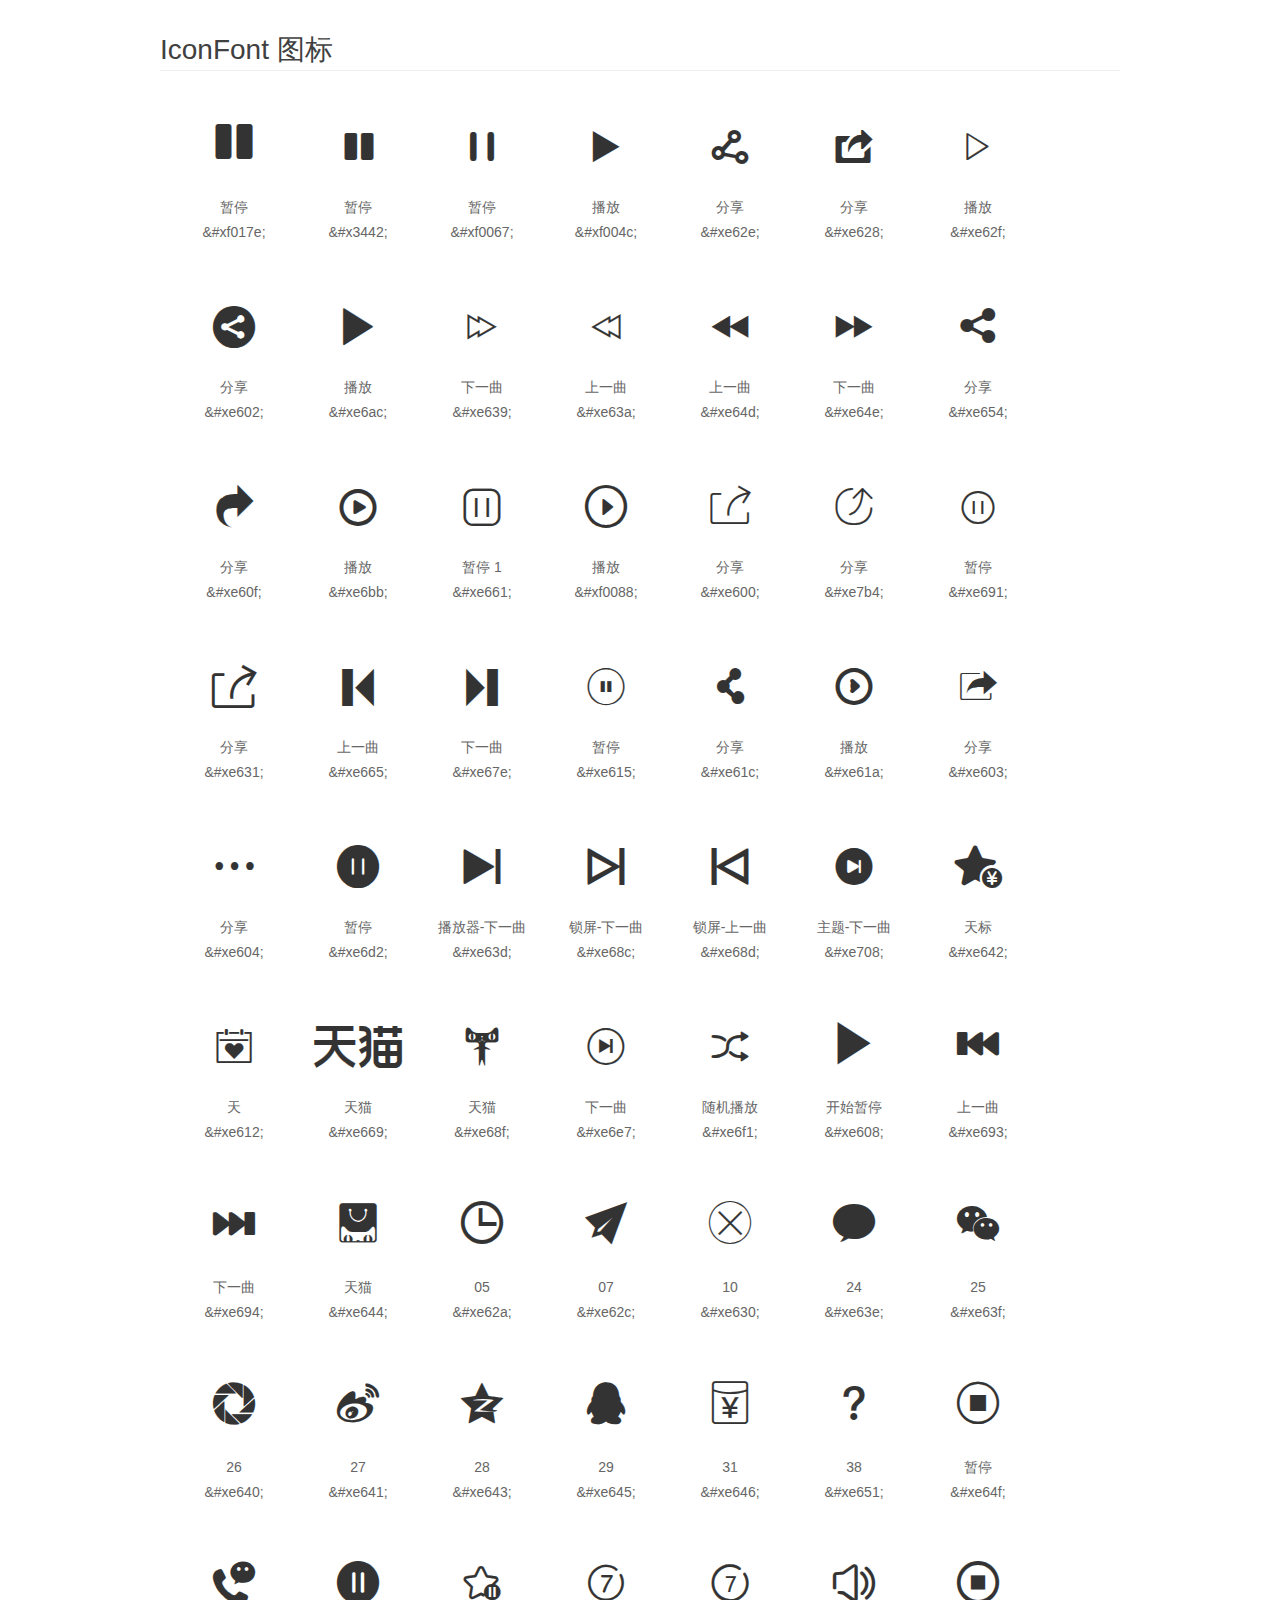
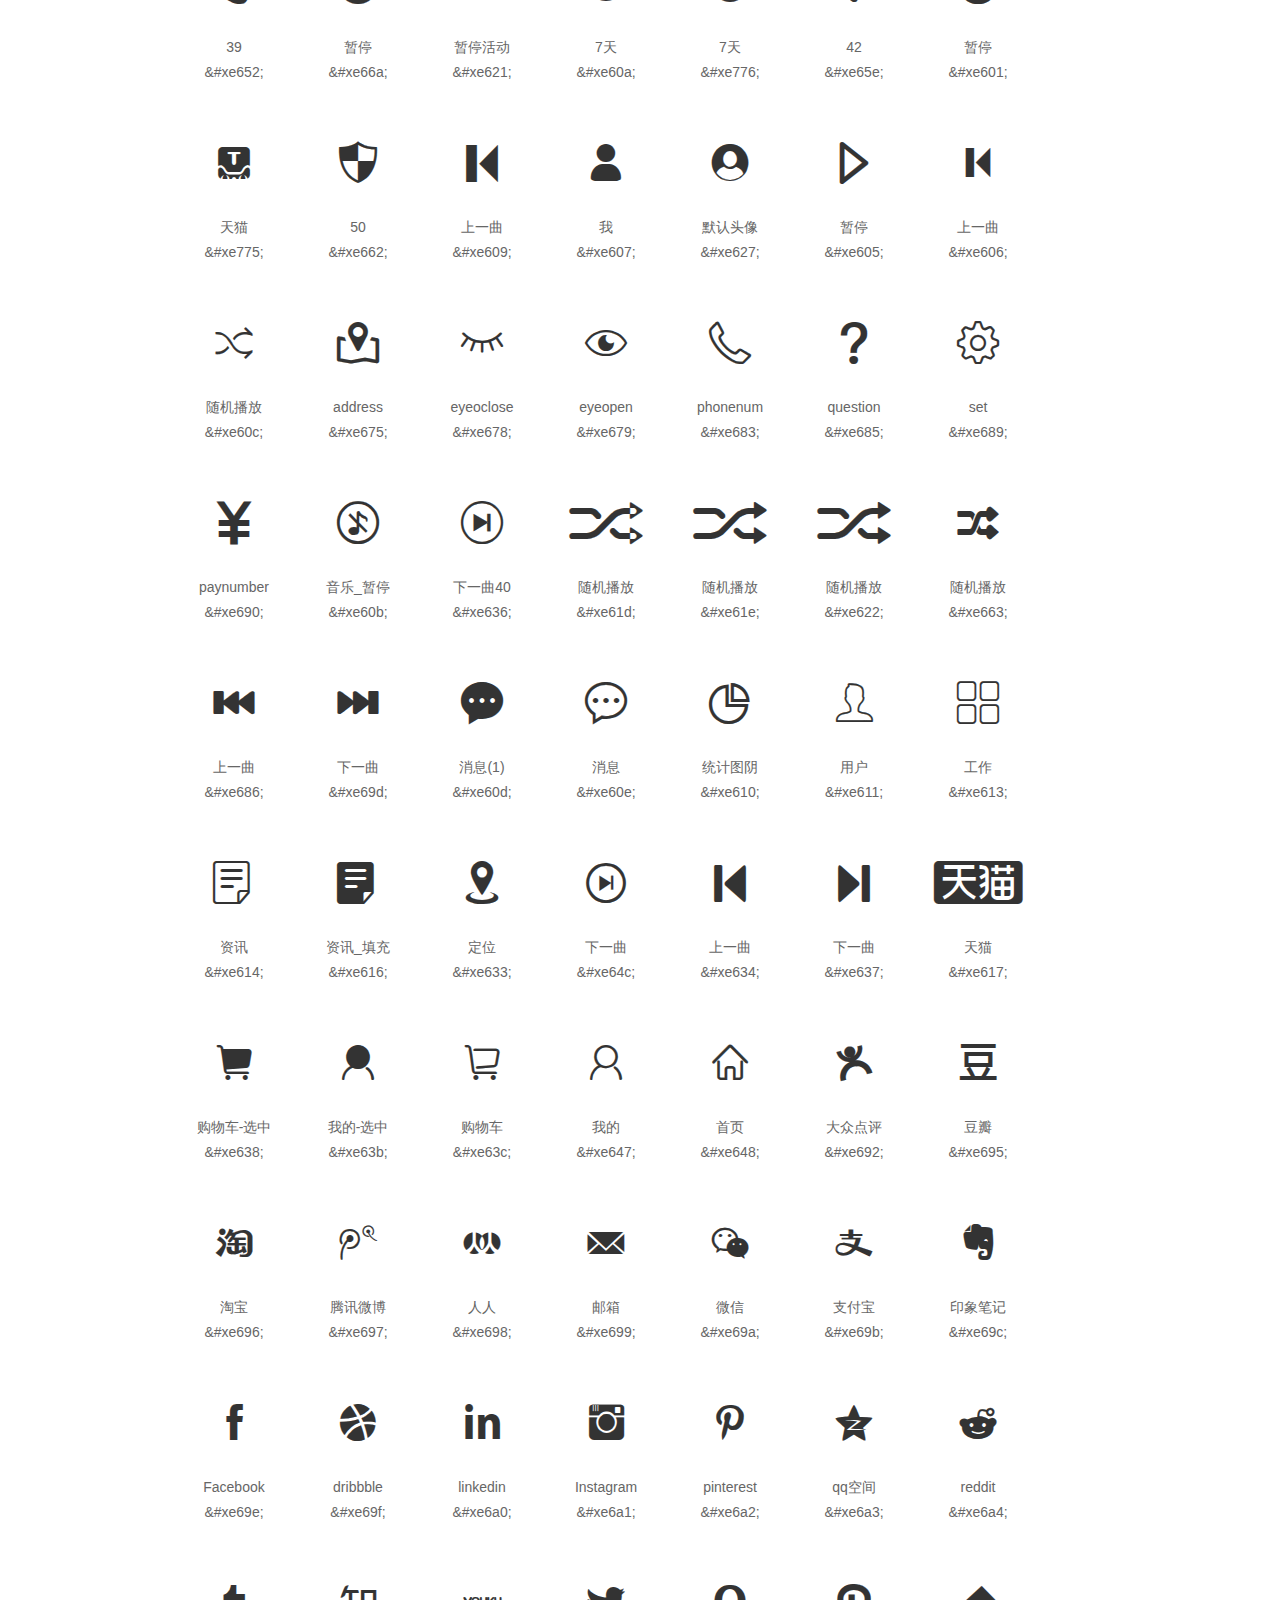
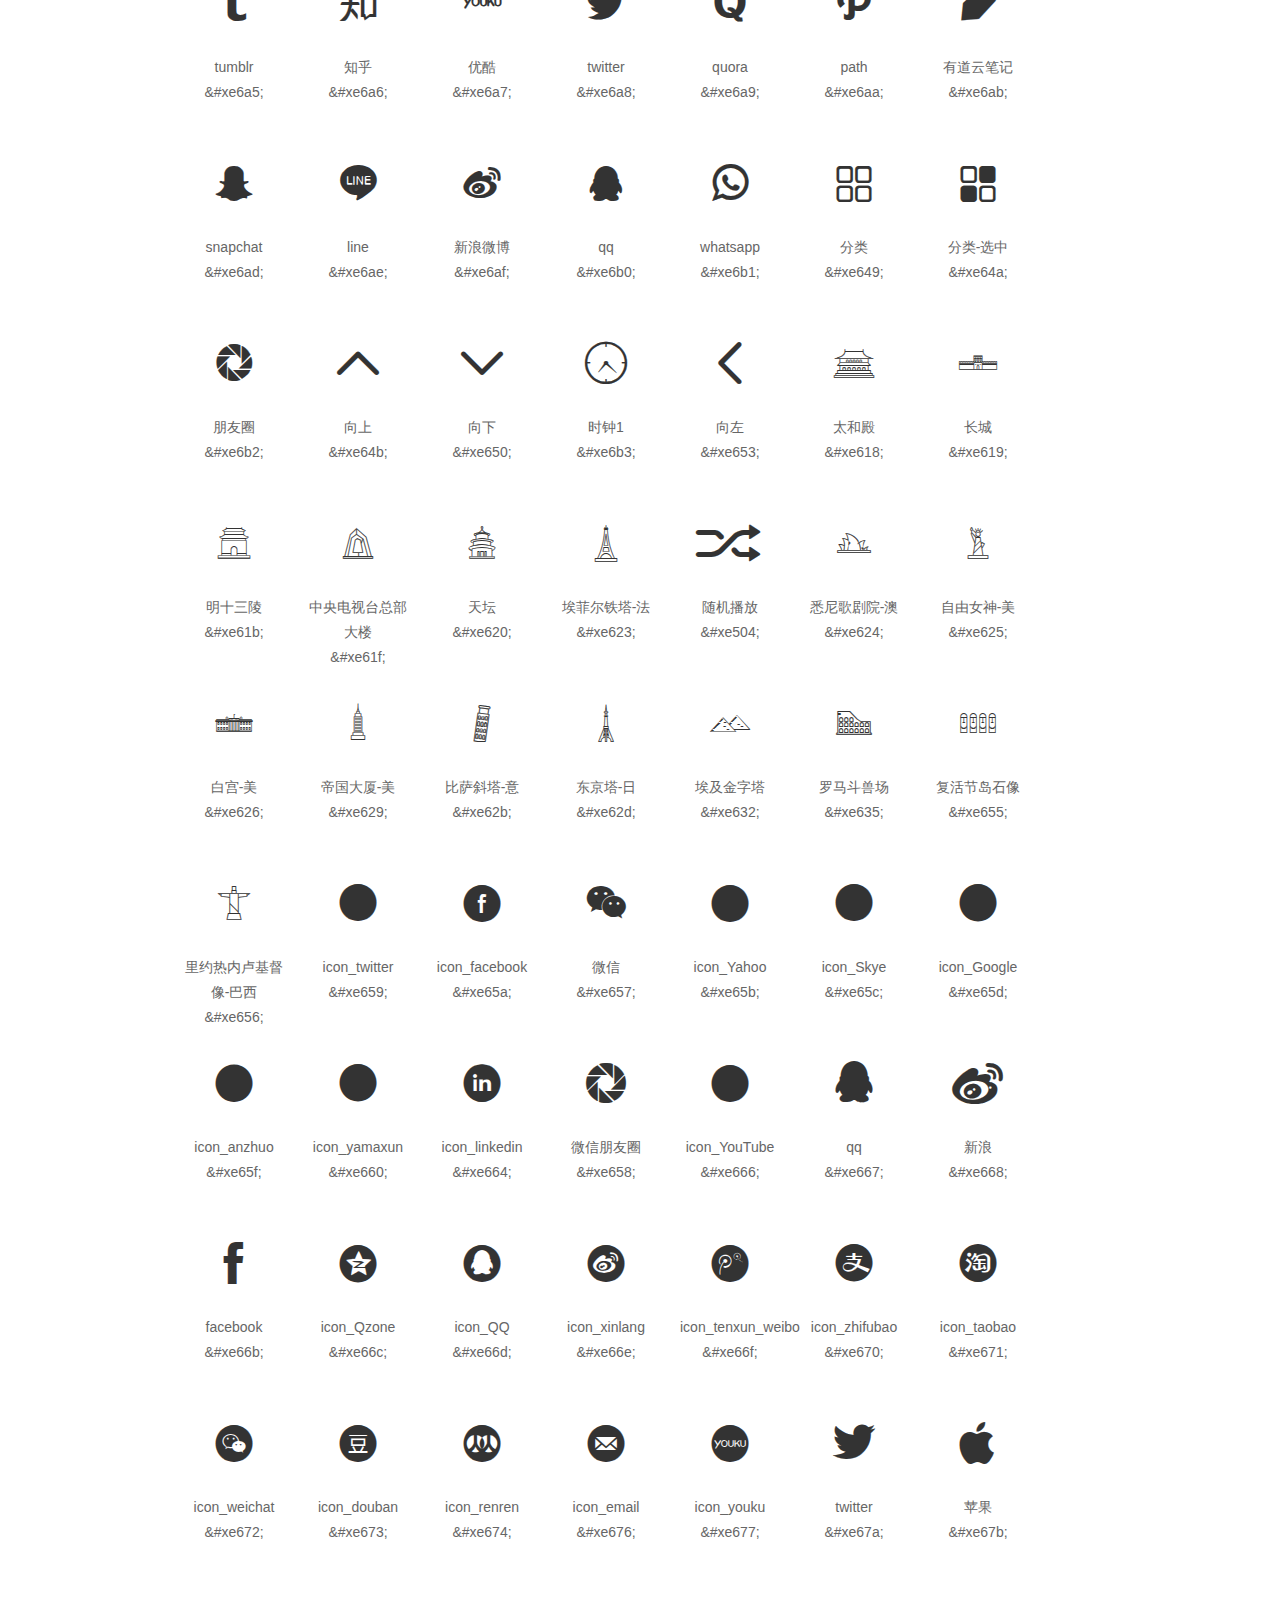
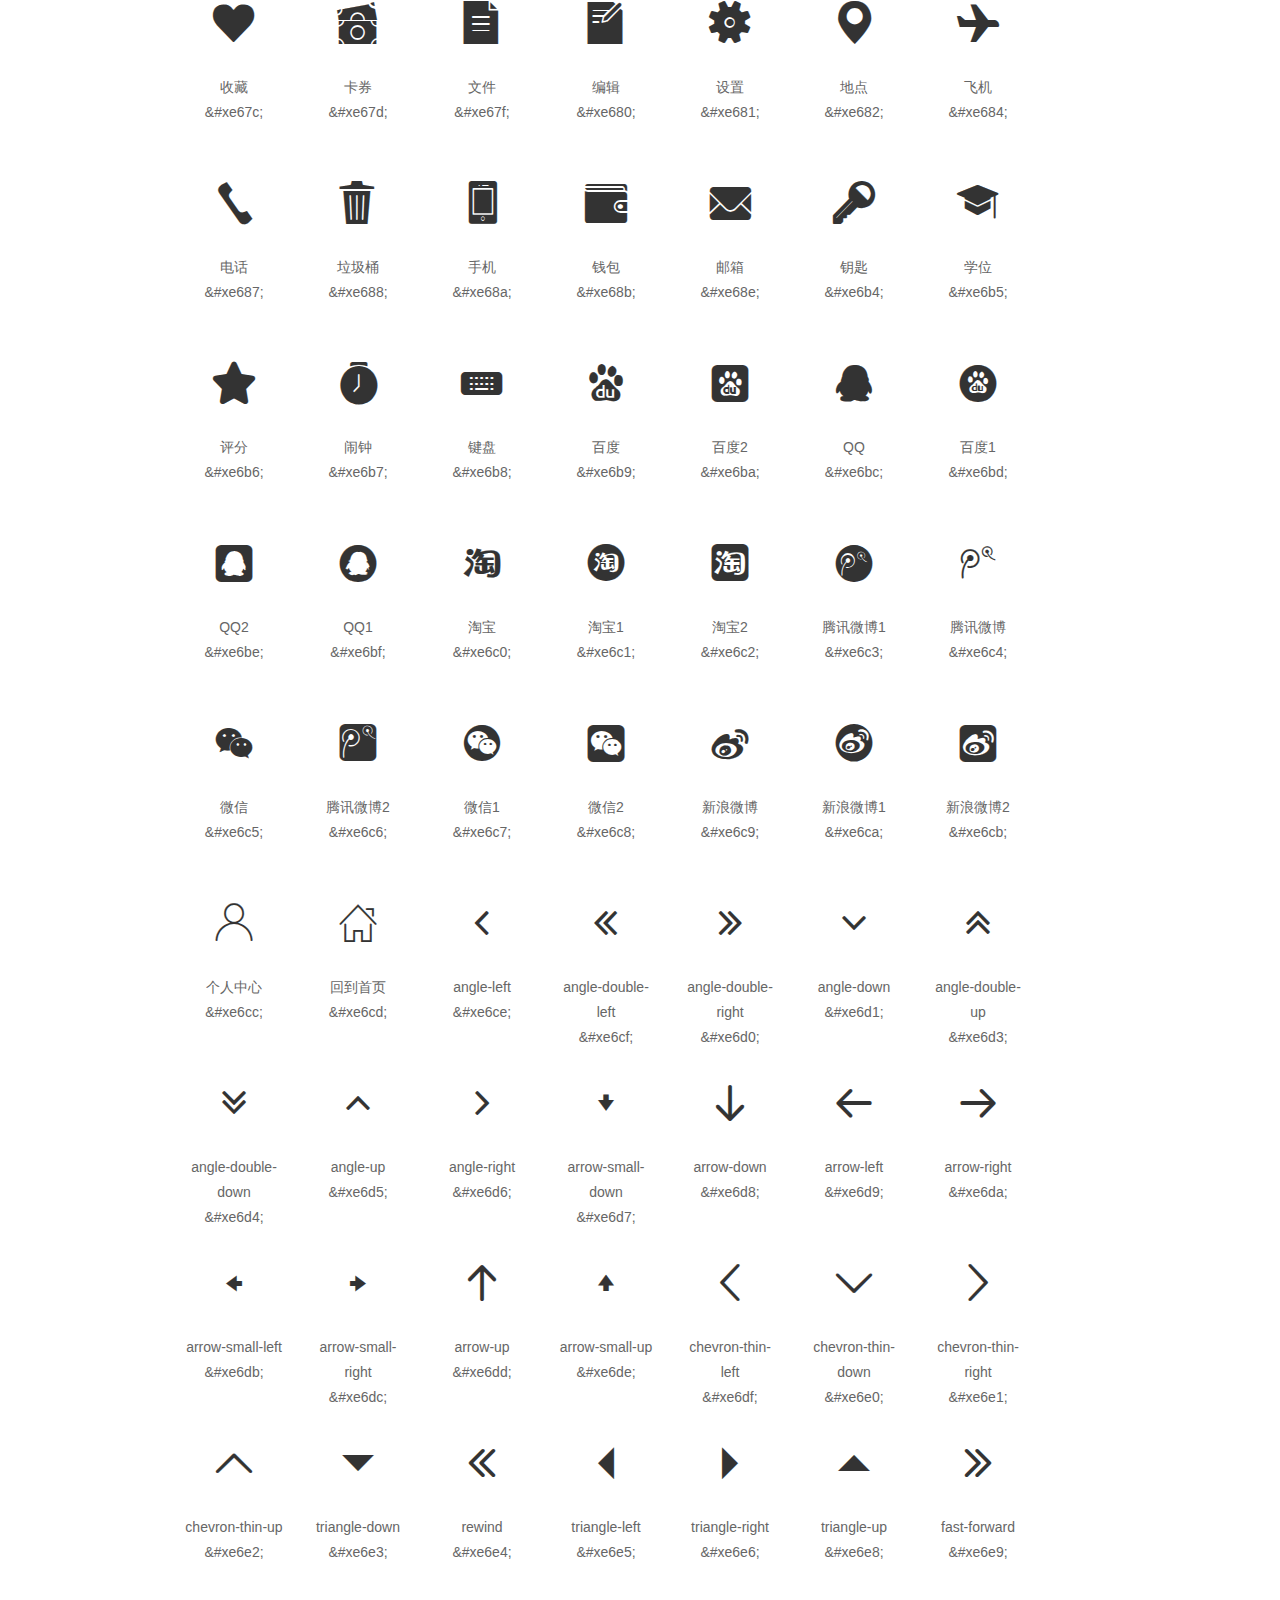
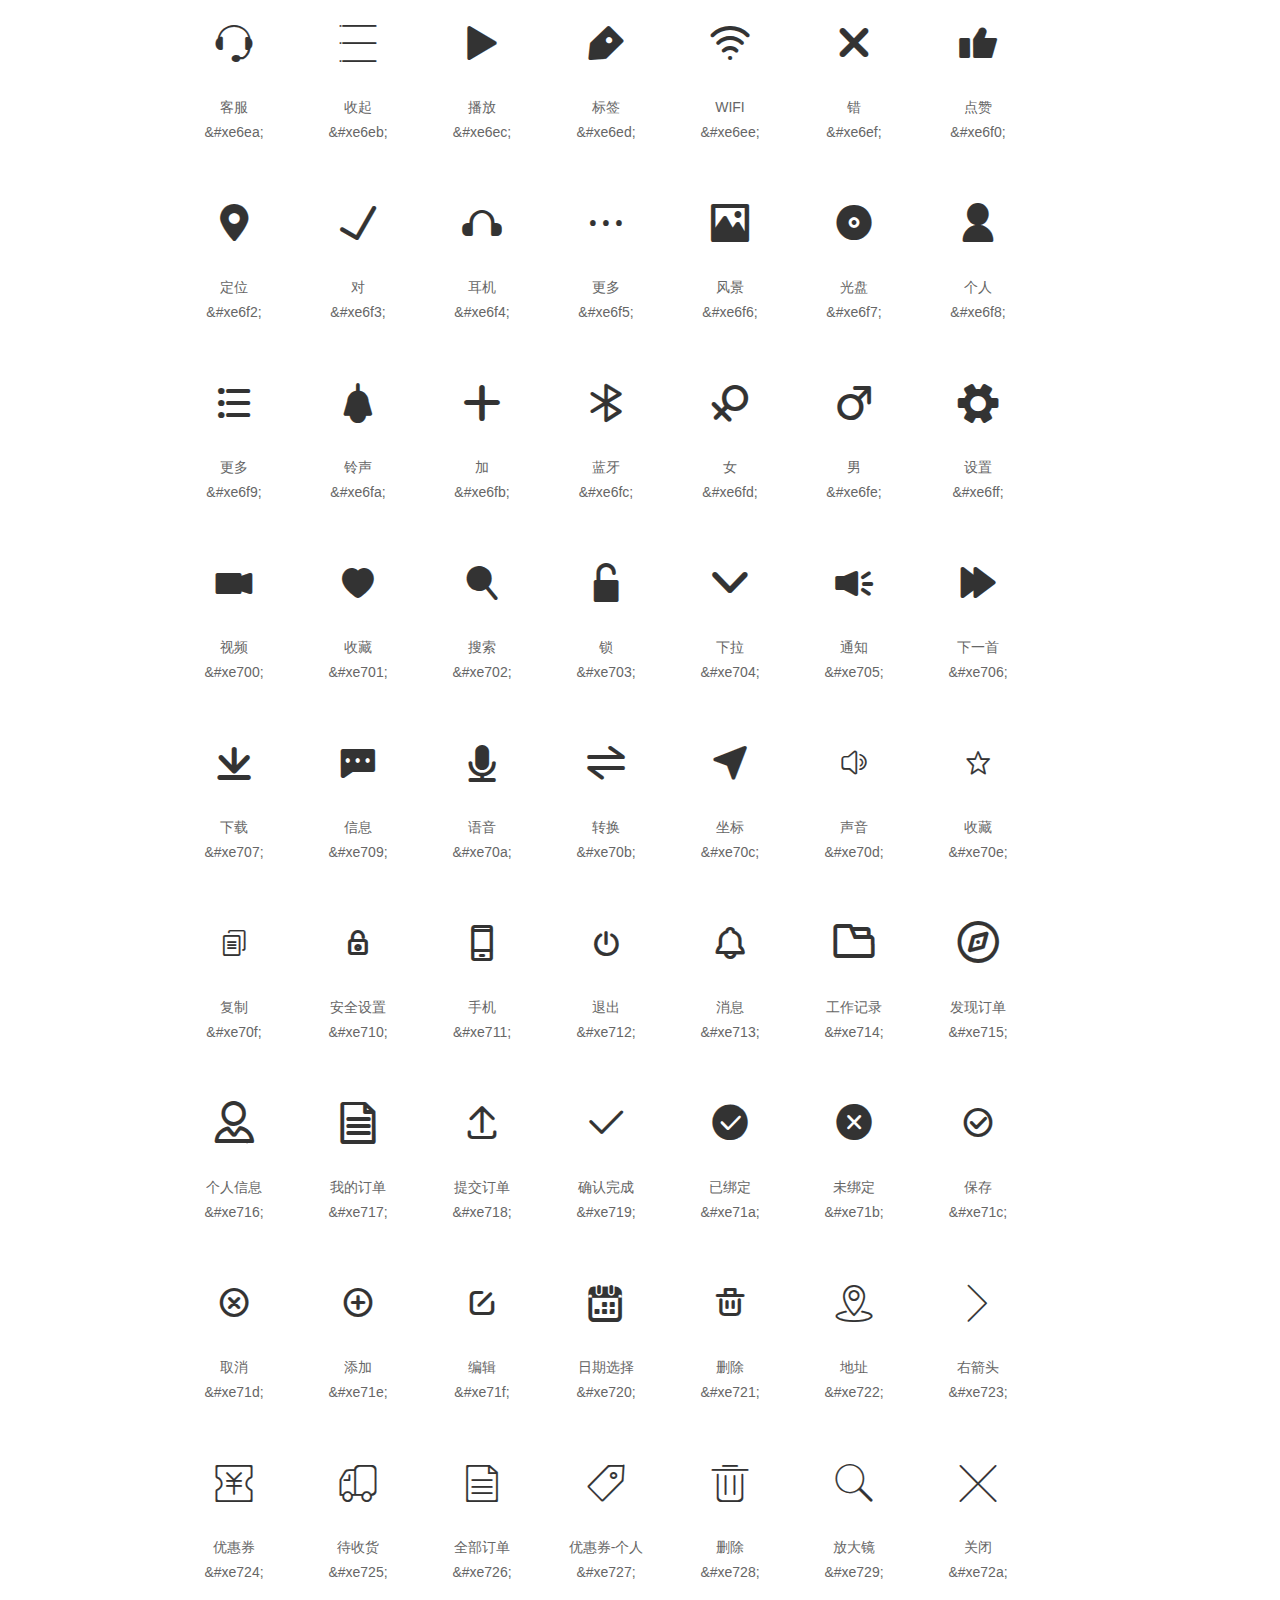
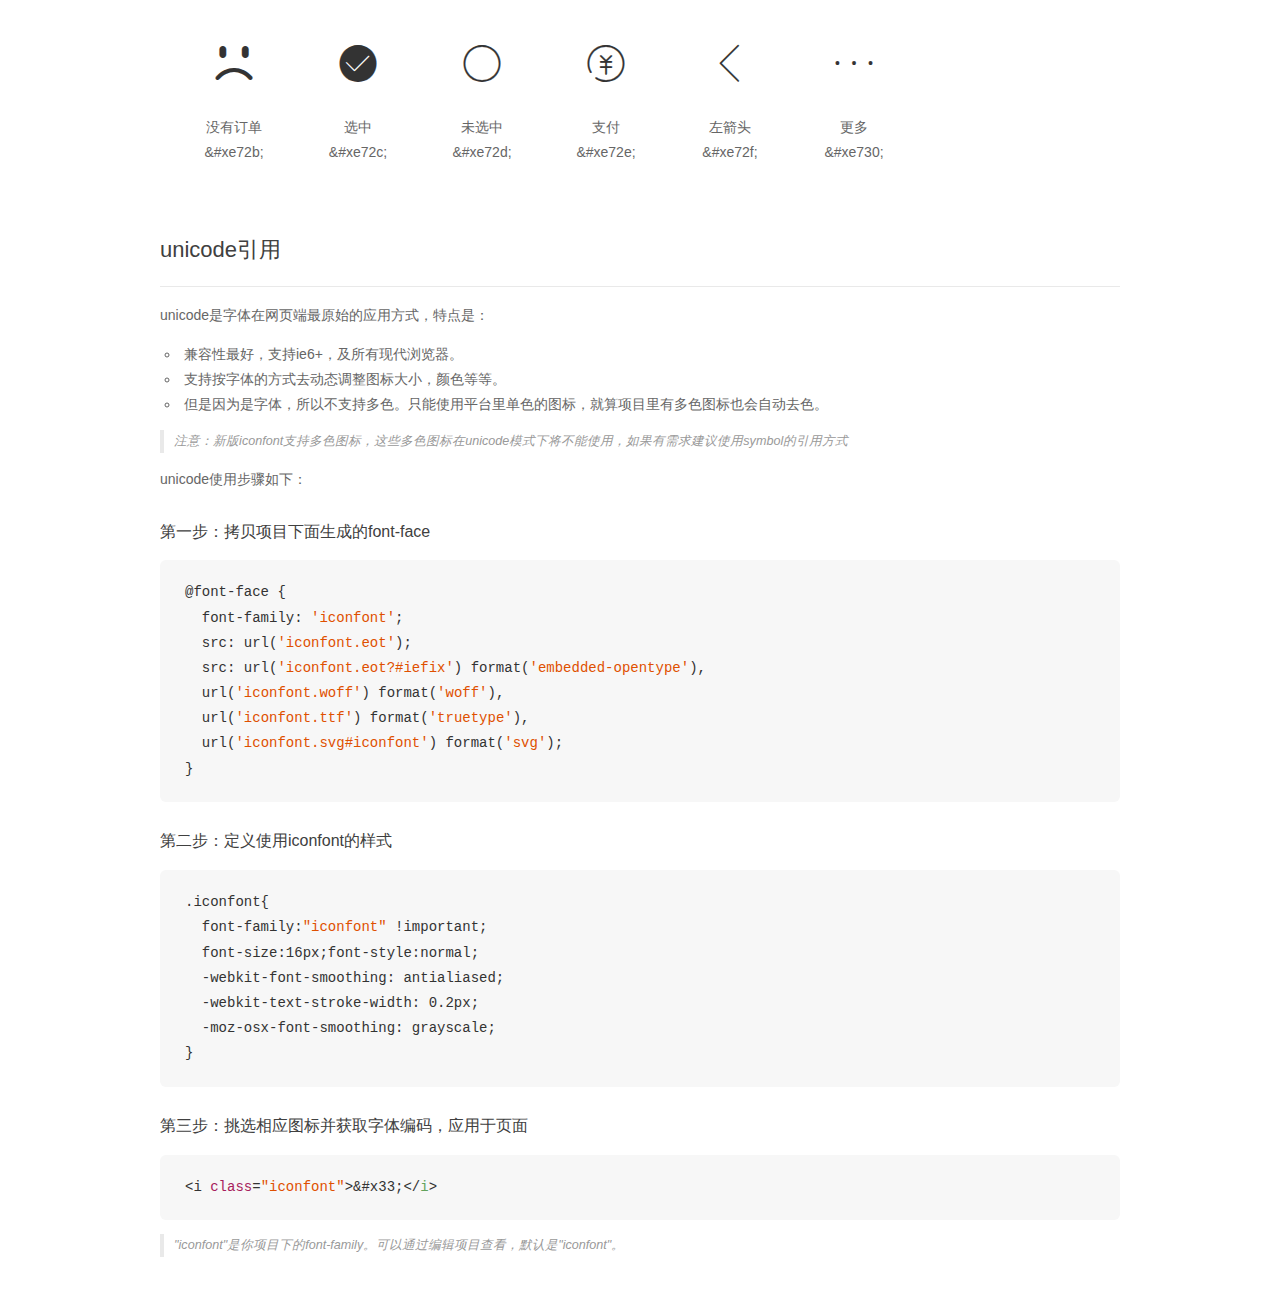
<file: rk2_liyan/font/demo_unicode.html>
<!DOCTYPE html>
<html>
<head>
    <meta charset="utf-8"/>
    <title>IconFont</title>
    <link rel="stylesheet" href="demo.css">

    <style type="text/css">

        @font-face {font-family: "iconfont";
          src: url('iconfont.eot'); /* IE9*/
          src: url('iconfont.eot#iefix') format('embedded-opentype'), /* IE6-IE8 */
          url('iconfont.woff') format('woff'), /* chrome, firefox */
          url('iconfont.ttf') format('truetype'), /* chrome, firefox, opera, Safari, Android, iOS 4.2+*/
          url('iconfont.svg#iconfont') format('svg'); /* iOS 4.1- */
        }

        .iconfont {
          font-family:"iconfont" !important;
          font-size:16px;
          font-style:normal;
          -webkit-font-smoothing: antialiased;
          -webkit-text-stroke-width: 0.2px;
          -moz-osx-font-smoothing: grayscale;
        }

    </style>
</head>
<body>
    <div class="main markdown">
        <h1>IconFont 图标</h1>
        <ul class="icon_lists clear">
            
                <li>
                <i class="icon iconfont">&#xf017e;</i>
                    <div class="name">暂停</div>
                    <div class="code">&amp;#xf017e;</div>
                </li>
            
                <li>
                <i class="icon iconfont">&#x3442;</i>
                    <div class="name">暂停</div>
                    <div class="code">&amp;#x3442;</div>
                </li>
            
                <li>
                <i class="icon iconfont">&#xf0067;</i>
                    <div class="name">暂停</div>
                    <div class="code">&amp;#xf0067;</div>
                </li>
            
                <li>
                <i class="icon iconfont">&#xf004c;</i>
                    <div class="name">播放</div>
                    <div class="code">&amp;#xf004c;</div>
                </li>
            
                <li>
                <i class="icon iconfont">&#xe62e;</i>
                    <div class="name">分享</div>
                    <div class="code">&amp;#xe62e;</div>
                </li>
            
                <li>
                <i class="icon iconfont">&#xe628;</i>
                    <div class="name">分享</div>
                    <div class="code">&amp;#xe628;</div>
                </li>
            
                <li>
                <i class="icon iconfont">&#xe62f;</i>
                    <div class="name">播放</div>
                    <div class="code">&amp;#xe62f;</div>
                </li>
            
                <li>
                <i class="icon iconfont">&#xe602;</i>
                    <div class="name">分享</div>
                    <div class="code">&amp;#xe602;</div>
                </li>
            
                <li>
                <i class="icon iconfont">&#xe6ac;</i>
                    <div class="name">播放</div>
                    <div class="code">&amp;#xe6ac;</div>
                </li>
            
                <li>
                <i class="icon iconfont">&#xe639;</i>
                    <div class="name">下一曲</div>
                    <div class="code">&amp;#xe639;</div>
                </li>
            
                <li>
                <i class="icon iconfont">&#xe63a;</i>
                    <div class="name">上一曲</div>
                    <div class="code">&amp;#xe63a;</div>
                </li>
            
                <li>
                <i class="icon iconfont">&#xe64d;</i>
                    <div class="name">上一曲</div>
                    <div class="code">&amp;#xe64d;</div>
                </li>
            
                <li>
                <i class="icon iconfont">&#xe64e;</i>
                    <div class="name">下一曲</div>
                    <div class="code">&amp;#xe64e;</div>
                </li>
            
                <li>
                <i class="icon iconfont">&#xe654;</i>
                    <div class="name">分享</div>
                    <div class="code">&amp;#xe654;</div>
                </li>
            
                <li>
                <i class="icon iconfont">&#xe60f;</i>
                    <div class="name">分享</div>
                    <div class="code">&amp;#xe60f;</div>
                </li>
            
                <li>
                <i class="icon iconfont">&#xe6bb;</i>
                    <div class="name">播放</div>
                    <div class="code">&amp;#xe6bb;</div>
                </li>
            
                <li>
                <i class="icon iconfont">&#xe661;</i>
                    <div class="name">暂停 1</div>
                    <div class="code">&amp;#xe661;</div>
                </li>
            
                <li>
                <i class="icon iconfont">&#xf0088;</i>
                    <div class="name">播放</div>
                    <div class="code">&amp;#xf0088;</div>
                </li>
            
                <li>
                <i class="icon iconfont">&#xe600;</i>
                    <div class="name">分享</div>
                    <div class="code">&amp;#xe600;</div>
                </li>
            
                <li>
                <i class="icon iconfont">&#xe7b4;</i>
                    <div class="name">分享</div>
                    <div class="code">&amp;#xe7b4;</div>
                </li>
            
                <li>
                <i class="icon iconfont">&#xe691;</i>
                    <div class="name">暂停</div>
                    <div class="code">&amp;#xe691;</div>
                </li>
            
                <li>
                <i class="icon iconfont">&#xe631;</i>
                    <div class="name">分享</div>
                    <div class="code">&amp;#xe631;</div>
                </li>
            
                <li>
                <i class="icon iconfont">&#xe665;</i>
                    <div class="name">上一曲</div>
                    <div class="code">&amp;#xe665;</div>
                </li>
            
                <li>
                <i class="icon iconfont">&#xe67e;</i>
                    <div class="name">下一曲</div>
                    <div class="code">&amp;#xe67e;</div>
                </li>
            
                <li>
                <i class="icon iconfont">&#xe615;</i>
                    <div class="name">暂停</div>
                    <div class="code">&amp;#xe615;</div>
                </li>
            
                <li>
                <i class="icon iconfont">&#xe61c;</i>
                    <div class="name">分享</div>
                    <div class="code">&amp;#xe61c;</div>
                </li>
            
                <li>
                <i class="icon iconfont">&#xe61a;</i>
                    <div class="name">播放</div>
                    <div class="code">&amp;#xe61a;</div>
                </li>
            
                <li>
                <i class="icon iconfont">&#xe603;</i>
                    <div class="name">分享</div>
                    <div class="code">&amp;#xe603;</div>
                </li>
            
                <li>
                <i class="icon iconfont">&#xe604;</i>
                    <div class="name">分享</div>
                    <div class="code">&amp;#xe604;</div>
                </li>
            
                <li>
                <i class="icon iconfont">&#xe6d2;</i>
                    <div class="name">暂停</div>
                    <div class="code">&amp;#xe6d2;</div>
                </li>
            
                <li>
                <i class="icon iconfont">&#xe63d;</i>
                    <div class="name">播放器-下一曲</div>
                    <div class="code">&amp;#xe63d;</div>
                </li>
            
                <li>
                <i class="icon iconfont">&#xe68c;</i>
                    <div class="name">锁屏-下一曲</div>
                    <div class="code">&amp;#xe68c;</div>
                </li>
            
                <li>
                <i class="icon iconfont">&#xe68d;</i>
                    <div class="name">锁屏-上一曲</div>
                    <div class="code">&amp;#xe68d;</div>
                </li>
            
                <li>
                <i class="icon iconfont">&#xe708;</i>
                    <div class="name">主题-下一曲</div>
                    <div class="code">&amp;#xe708;</div>
                </li>
            
                <li>
                <i class="icon iconfont">&#xe642;</i>
                    <div class="name">天标</div>
                    <div class="code">&amp;#xe642;</div>
                </li>
            
                <li>
                <i class="icon iconfont">&#xe612;</i>
                    <div class="name">天</div>
                    <div class="code">&amp;#xe612;</div>
                </li>
            
                <li>
                <i class="icon iconfont">&#xe669;</i>
                    <div class="name">天猫</div>
                    <div class="code">&amp;#xe669;</div>
                </li>
            
                <li>
                <i class="icon iconfont">&#xe68f;</i>
                    <div class="name">天猫</div>
                    <div class="code">&amp;#xe68f;</div>
                </li>
            
                <li>
                <i class="icon iconfont">&#xe6e7;</i>
                    <div class="name">下一曲</div>
                    <div class="code">&amp;#xe6e7;</div>
                </li>
            
                <li>
                <i class="icon iconfont">&#xe6f1;</i>
                    <div class="name">随机播放</div>
                    <div class="code">&amp;#xe6f1;</div>
                </li>
            
                <li>
                <i class="icon iconfont">&#xe608;</i>
                    <div class="name">开始暂停</div>
                    <div class="code">&amp;#xe608;</div>
                </li>
            
                <li>
                <i class="icon iconfont">&#xe693;</i>
                    <div class="name">上一曲</div>
                    <div class="code">&amp;#xe693;</div>
                </li>
            
                <li>
                <i class="icon iconfont">&#xe694;</i>
                    <div class="name">下一曲</div>
                    <div class="code">&amp;#xe694;</div>
                </li>
            
                <li>
                <i class="icon iconfont">&#xe644;</i>
                    <div class="name">天猫</div>
                    <div class="code">&amp;#xe644;</div>
                </li>
            
                <li>
                <i class="icon iconfont">&#xe62a;</i>
                    <div class="name">05</div>
                    <div class="code">&amp;#xe62a;</div>
                </li>
            
                <li>
                <i class="icon iconfont">&#xe62c;</i>
                    <div class="name">07</div>
                    <div class="code">&amp;#xe62c;</div>
                </li>
            
                <li>
                <i class="icon iconfont">&#xe630;</i>
                    <div class="name">10</div>
                    <div class="code">&amp;#xe630;</div>
                </li>
            
                <li>
                <i class="icon iconfont">&#xe63e;</i>
                    <div class="name">24</div>
                    <div class="code">&amp;#xe63e;</div>
                </li>
            
                <li>
                <i class="icon iconfont">&#xe63f;</i>
                    <div class="name">25</div>
                    <div class="code">&amp;#xe63f;</div>
                </li>
            
                <li>
                <i class="icon iconfont">&#xe640;</i>
                    <div class="name">26</div>
                    <div class="code">&amp;#xe640;</div>
                </li>
            
                <li>
                <i class="icon iconfont">&#xe641;</i>
                    <div class="name">27</div>
                    <div class="code">&amp;#xe641;</div>
                </li>
            
                <li>
                <i class="icon iconfont">&#xe643;</i>
                    <div class="name">28</div>
                    <div class="code">&amp;#xe643;</div>
                </li>
            
                <li>
                <i class="icon iconfont">&#xe645;</i>
                    <div class="name">29</div>
                    <div class="code">&amp;#xe645;</div>
                </li>
            
                <li>
                <i class="icon iconfont">&#xe646;</i>
                    <div class="name">31</div>
                    <div class="code">&amp;#xe646;</div>
                </li>
            
                <li>
                <i class="icon iconfont">&#xe651;</i>
                    <div class="name">38</div>
                    <div class="code">&amp;#xe651;</div>
                </li>
            
                <li>
                <i class="icon iconfont">&#xe64f;</i>
                    <div class="name">暂停</div>
                    <div class="code">&amp;#xe64f;</div>
                </li>
            
                <li>
                <i class="icon iconfont">&#xe652;</i>
                    <div class="name">39</div>
                    <div class="code">&amp;#xe652;</div>
                </li>
            
                <li>
                <i class="icon iconfont">&#xe66a;</i>
                    <div class="name">暂停</div>
                    <div class="code">&amp;#xe66a;</div>
                </li>
            
                <li>
                <i class="icon iconfont">&#xe621;</i>
                    <div class="name">暂停活动</div>
                    <div class="code">&amp;#xe621;</div>
                </li>
            
                <li>
                <i class="icon iconfont">&#xe60a;</i>
                    <div class="name">7天</div>
                    <div class="code">&amp;#xe60a;</div>
                </li>
            
                <li>
                <i class="icon iconfont">&#xe776;</i>
                    <div class="name">7天</div>
                    <div class="code">&amp;#xe776;</div>
                </li>
            
                <li>
                <i class="icon iconfont">&#xe65e;</i>
                    <div class="name">42</div>
                    <div class="code">&amp;#xe65e;</div>
                </li>
            
                <li>
                <i class="icon iconfont">&#xe601;</i>
                    <div class="name">暂停</div>
                    <div class="code">&amp;#xe601;</div>
                </li>
            
                <li>
                <i class="icon iconfont">&#xe775;</i>
                    <div class="name">天猫</div>
                    <div class="code">&amp;#xe775;</div>
                </li>
            
                <li>
                <i class="icon iconfont">&#xe662;</i>
                    <div class="name">50</div>
                    <div class="code">&amp;#xe662;</div>
                </li>
            
                <li>
                <i class="icon iconfont">&#xe609;</i>
                    <div class="name">上一曲</div>
                    <div class="code">&amp;#xe609;</div>
                </li>
            
                <li>
                <i class="icon iconfont">&#xe607;</i>
                    <div class="name">我</div>
                    <div class="code">&amp;#xe607;</div>
                </li>
            
                <li>
                <i class="icon iconfont">&#xe627;</i>
                    <div class="name">默认头像</div>
                    <div class="code">&amp;#xe627;</div>
                </li>
            
                <li>
                <i class="icon iconfont">&#xe605;</i>
                    <div class="name">暂停</div>
                    <div class="code">&amp;#xe605;</div>
                </li>
            
                <li>
                <i class="icon iconfont">&#xe606;</i>
                    <div class="name">上一曲</div>
                    <div class="code">&amp;#xe606;</div>
                </li>
            
                <li>
                <i class="icon iconfont">&#xe60c;</i>
                    <div class="name">随机播放</div>
                    <div class="code">&amp;#xe60c;</div>
                </li>
            
                <li>
                <i class="icon iconfont">&#xe675;</i>
                    <div class="name">address</div>
                    <div class="code">&amp;#xe675;</div>
                </li>
            
                <li>
                <i class="icon iconfont">&#xe678;</i>
                    <div class="name">eyeoclose</div>
                    <div class="code">&amp;#xe678;</div>
                </li>
            
                <li>
                <i class="icon iconfont">&#xe679;</i>
                    <div class="name">eyeopen</div>
                    <div class="code">&amp;#xe679;</div>
                </li>
            
                <li>
                <i class="icon iconfont">&#xe683;</i>
                    <div class="name">phonenum</div>
                    <div class="code">&amp;#xe683;</div>
                </li>
            
                <li>
                <i class="icon iconfont">&#xe685;</i>
                    <div class="name">question</div>
                    <div class="code">&amp;#xe685;</div>
                </li>
            
                <li>
                <i class="icon iconfont">&#xe689;</i>
                    <div class="name">set</div>
                    <div class="code">&amp;#xe689;</div>
                </li>
            
                <li>
                <i class="icon iconfont">&#xe690;</i>
                    <div class="name">paynumber</div>
                    <div class="code">&amp;#xe690;</div>
                </li>
            
                <li>
                <i class="icon iconfont">&#xe60b;</i>
                    <div class="name">音乐_暂停</div>
                    <div class="code">&amp;#xe60b;</div>
                </li>
            
                <li>
                <i class="icon iconfont">&#xe636;</i>
                    <div class="name">下一曲40</div>
                    <div class="code">&amp;#xe636;</div>
                </li>
            
                <li>
                <i class="icon iconfont">&#xe61d;</i>
                    <div class="name">随机播放</div>
                    <div class="code">&amp;#xe61d;</div>
                </li>
            
                <li>
                <i class="icon iconfont">&#xe61e;</i>
                    <div class="name">随机播放</div>
                    <div class="code">&amp;#xe61e;</div>
                </li>
            
                <li>
                <i class="icon iconfont">&#xe622;</i>
                    <div class="name">随机播放</div>
                    <div class="code">&amp;#xe622;</div>
                </li>
            
                <li>
                <i class="icon iconfont">&#xe663;</i>
                    <div class="name">随机播放</div>
                    <div class="code">&amp;#xe663;</div>
                </li>
            
                <li>
                <i class="icon iconfont">&#xe686;</i>
                    <div class="name">上一曲</div>
                    <div class="code">&amp;#xe686;</div>
                </li>
            
                <li>
                <i class="icon iconfont">&#xe69d;</i>
                    <div class="name">下一曲</div>
                    <div class="code">&amp;#xe69d;</div>
                </li>
            
                <li>
                <i class="icon iconfont">&#xe60d;</i>
                    <div class="name">消息(1)</div>
                    <div class="code">&amp;#xe60d;</div>
                </li>
            
                <li>
                <i class="icon iconfont">&#xe60e;</i>
                    <div class="name">消息</div>
                    <div class="code">&amp;#xe60e;</div>
                </li>
            
                <li>
                <i class="icon iconfont">&#xe610;</i>
                    <div class="name">统计图阴</div>
                    <div class="code">&amp;#xe610;</div>
                </li>
            
                <li>
                <i class="icon iconfont">&#xe611;</i>
                    <div class="name">用户</div>
                    <div class="code">&amp;#xe611;</div>
                </li>
            
                <li>
                <i class="icon iconfont">&#xe613;</i>
                    <div class="name">工作</div>
                    <div class="code">&amp;#xe613;</div>
                </li>
            
                <li>
                <i class="icon iconfont">&#xe614;</i>
                    <div class="name">资讯</div>
                    <div class="code">&amp;#xe614;</div>
                </li>
            
                <li>
                <i class="icon iconfont">&#xe616;</i>
                    <div class="name">资讯_填充</div>
                    <div class="code">&amp;#xe616;</div>
                </li>
            
                <li>
                <i class="icon iconfont">&#xe633;</i>
                    <div class="name">定位</div>
                    <div class="code">&amp;#xe633;</div>
                </li>
            
                <li>
                <i class="icon iconfont">&#xe64c;</i>
                    <div class="name">下一曲</div>
                    <div class="code">&amp;#xe64c;</div>
                </li>
            
                <li>
                <i class="icon iconfont">&#xe634;</i>
                    <div class="name">上一曲</div>
                    <div class="code">&amp;#xe634;</div>
                </li>
            
                <li>
                <i class="icon iconfont">&#xe637;</i>
                    <div class="name">下一曲</div>
                    <div class="code">&amp;#xe637;</div>
                </li>
            
                <li>
                <i class="icon iconfont">&#xe617;</i>
                    <div class="name">天猫</div>
                    <div class="code">&amp;#xe617;</div>
                </li>
            
                <li>
                <i class="icon iconfont">&#xe638;</i>
                    <div class="name">购物车-选中</div>
                    <div class="code">&amp;#xe638;</div>
                </li>
            
                <li>
                <i class="icon iconfont">&#xe63b;</i>
                    <div class="name">我的-选中</div>
                    <div class="code">&amp;#xe63b;</div>
                </li>
            
                <li>
                <i class="icon iconfont">&#xe63c;</i>
                    <div class="name">购物车</div>
                    <div class="code">&amp;#xe63c;</div>
                </li>
            
                <li>
                <i class="icon iconfont">&#xe647;</i>
                    <div class="name">我的</div>
                    <div class="code">&amp;#xe647;</div>
                </li>
            
                <li>
                <i class="icon iconfont">&#xe648;</i>
                    <div class="name">首页</div>
                    <div class="code">&amp;#xe648;</div>
                </li>
            
                <li>
                <i class="icon iconfont">&#xe692;</i>
                    <div class="name">大众点评</div>
                    <div class="code">&amp;#xe692;</div>
                </li>
            
                <li>
                <i class="icon iconfont">&#xe695;</i>
                    <div class="name">豆瓣</div>
                    <div class="code">&amp;#xe695;</div>
                </li>
            
                <li>
                <i class="icon iconfont">&#xe696;</i>
                    <div class="name">淘宝</div>
                    <div class="code">&amp;#xe696;</div>
                </li>
            
                <li>
                <i class="icon iconfont">&#xe697;</i>
                    <div class="name">腾讯微博</div>
                    <div class="code">&amp;#xe697;</div>
                </li>
            
                <li>
                <i class="icon iconfont">&#xe698;</i>
                    <div class="name">人人</div>
                    <div class="code">&amp;#xe698;</div>
                </li>
            
                <li>
                <i class="icon iconfont">&#xe699;</i>
                    <div class="name">邮箱</div>
                    <div class="code">&amp;#xe699;</div>
                </li>
            
                <li>
                <i class="icon iconfont">&#xe69a;</i>
                    <div class="name">微信</div>
                    <div class="code">&amp;#xe69a;</div>
                </li>
            
                <li>
                <i class="icon iconfont">&#xe69b;</i>
                    <div class="name">支付宝</div>
                    <div class="code">&amp;#xe69b;</div>
                </li>
            
                <li>
                <i class="icon iconfont">&#xe69c;</i>
                    <div class="name">印象笔记</div>
                    <div class="code">&amp;#xe69c;</div>
                </li>
            
                <li>
                <i class="icon iconfont">&#xe69e;</i>
                    <div class="name">Facebook</div>
                    <div class="code">&amp;#xe69e;</div>
                </li>
            
                <li>
                <i class="icon iconfont">&#xe69f;</i>
                    <div class="name">dribbble</div>
                    <div class="code">&amp;#xe69f;</div>
                </li>
            
                <li>
                <i class="icon iconfont">&#xe6a0;</i>
                    <div class="name">linkedin</div>
                    <div class="code">&amp;#xe6a0;</div>
                </li>
            
                <li>
                <i class="icon iconfont">&#xe6a1;</i>
                    <div class="name">Instagram</div>
                    <div class="code">&amp;#xe6a1;</div>
                </li>
            
                <li>
                <i class="icon iconfont">&#xe6a2;</i>
                    <div class="name">pinterest</div>
                    <div class="code">&amp;#xe6a2;</div>
                </li>
            
                <li>
                <i class="icon iconfont">&#xe6a3;</i>
                    <div class="name">qq空间</div>
                    <div class="code">&amp;#xe6a3;</div>
                </li>
            
                <li>
                <i class="icon iconfont">&#xe6a4;</i>
                    <div class="name">reddit</div>
                    <div class="code">&amp;#xe6a4;</div>
                </li>
            
                <li>
                <i class="icon iconfont">&#xe6a5;</i>
                    <div class="name">tumblr</div>
                    <div class="code">&amp;#xe6a5;</div>
                </li>
            
                <li>
                <i class="icon iconfont">&#xe6a6;</i>
                    <div class="name">知乎</div>
                    <div class="code">&amp;#xe6a6;</div>
                </li>
            
                <li>
                <i class="icon iconfont">&#xe6a7;</i>
                    <div class="name">优酷</div>
                    <div class="code">&amp;#xe6a7;</div>
                </li>
            
                <li>
                <i class="icon iconfont">&#xe6a8;</i>
                    <div class="name">twitter</div>
                    <div class="code">&amp;#xe6a8;</div>
                </li>
            
                <li>
                <i class="icon iconfont">&#xe6a9;</i>
                    <div class="name">quora</div>
                    <div class="code">&amp;#xe6a9;</div>
                </li>
            
                <li>
                <i class="icon iconfont">&#xe6aa;</i>
                    <div class="name">path</div>
                    <div class="code">&amp;#xe6aa;</div>
                </li>
            
                <li>
                <i class="icon iconfont">&#xe6ab;</i>
                    <div class="name">有道云笔记</div>
                    <div class="code">&amp;#xe6ab;</div>
                </li>
            
                <li>
                <i class="icon iconfont">&#xe6ad;</i>
                    <div class="name">snapchat</div>
                    <div class="code">&amp;#xe6ad;</div>
                </li>
            
                <li>
                <i class="icon iconfont">&#xe6ae;</i>
                    <div class="name">line</div>
                    <div class="code">&amp;#xe6ae;</div>
                </li>
            
                <li>
                <i class="icon iconfont">&#xe6af;</i>
                    <div class="name">新浪微博</div>
                    <div class="code">&amp;#xe6af;</div>
                </li>
            
                <li>
                <i class="icon iconfont">&#xe6b0;</i>
                    <div class="name">qq</div>
                    <div class="code">&amp;#xe6b0;</div>
                </li>
            
                <li>
                <i class="icon iconfont">&#xe6b1;</i>
                    <div class="name">whatsapp</div>
                    <div class="code">&amp;#xe6b1;</div>
                </li>
            
                <li>
                <i class="icon iconfont">&#xe649;</i>
                    <div class="name">分类</div>
                    <div class="code">&amp;#xe649;</div>
                </li>
            
                <li>
                <i class="icon iconfont">&#xe64a;</i>
                    <div class="name">分类-选中</div>
                    <div class="code">&amp;#xe64a;</div>
                </li>
            
                <li>
                <i class="icon iconfont">&#xe6b2;</i>
                    <div class="name">朋友圈</div>
                    <div class="code">&amp;#xe6b2;</div>
                </li>
            
                <li>
                <i class="icon iconfont">&#xe64b;</i>
                    <div class="name">向上</div>
                    <div class="code">&amp;#xe64b;</div>
                </li>
            
                <li>
                <i class="icon iconfont">&#xe650;</i>
                    <div class="name">向下</div>
                    <div class="code">&amp;#xe650;</div>
                </li>
            
                <li>
                <i class="icon iconfont">&#xe6b3;</i>
                    <div class="name">时钟1</div>
                    <div class="code">&amp;#xe6b3;</div>
                </li>
            
                <li>
                <i class="icon iconfont">&#xe653;</i>
                    <div class="name">向左</div>
                    <div class="code">&amp;#xe653;</div>
                </li>
            
                <li>
                <i class="icon iconfont">&#xe618;</i>
                    <div class="name">太和殿</div>
                    <div class="code">&amp;#xe618;</div>
                </li>
            
                <li>
                <i class="icon iconfont">&#xe619;</i>
                    <div class="name">长城</div>
                    <div class="code">&amp;#xe619;</div>
                </li>
            
                <li>
                <i class="icon iconfont">&#xe61b;</i>
                    <div class="name">明十三陵</div>
                    <div class="code">&amp;#xe61b;</div>
                </li>
            
                <li>
                <i class="icon iconfont">&#xe61f;</i>
                    <div class="name">中央电视台总部大楼</div>
                    <div class="code">&amp;#xe61f;</div>
                </li>
            
                <li>
                <i class="icon iconfont">&#xe620;</i>
                    <div class="name">天坛</div>
                    <div class="code">&amp;#xe620;</div>
                </li>
            
                <li>
                <i class="icon iconfont">&#xe623;</i>
                    <div class="name">埃菲尔铁塔-法</div>
                    <div class="code">&amp;#xe623;</div>
                </li>
            
                <li>
                <i class="icon iconfont">&#xe504;</i>
                    <div class="name">随机播放</div>
                    <div class="code">&amp;#xe504;</div>
                </li>
            
                <li>
                <i class="icon iconfont">&#xe624;</i>
                    <div class="name">悉尼歌剧院-澳</div>
                    <div class="code">&amp;#xe624;</div>
                </li>
            
                <li>
                <i class="icon iconfont">&#xe625;</i>
                    <div class="name">自由女神-美</div>
                    <div class="code">&amp;#xe625;</div>
                </li>
            
                <li>
                <i class="icon iconfont">&#xe626;</i>
                    <div class="name">白宫-美</div>
                    <div class="code">&amp;#xe626;</div>
                </li>
            
                <li>
                <i class="icon iconfont">&#xe629;</i>
                    <div class="name">帝国大厦-美</div>
                    <div class="code">&amp;#xe629;</div>
                </li>
            
                <li>
                <i class="icon iconfont">&#xe62b;</i>
                    <div class="name">比萨斜塔-意</div>
                    <div class="code">&amp;#xe62b;</div>
                </li>
            
                <li>
                <i class="icon iconfont">&#xe62d;</i>
                    <div class="name">东京塔-日</div>
                    <div class="code">&amp;#xe62d;</div>
                </li>
            
                <li>
                <i class="icon iconfont">&#xe632;</i>
                    <div class="name">埃及金字塔</div>
                    <div class="code">&amp;#xe632;</div>
                </li>
            
                <li>
                <i class="icon iconfont">&#xe635;</i>
                    <div class="name">罗马斗兽场</div>
                    <div class="code">&amp;#xe635;</div>
                </li>
            
                <li>
                <i class="icon iconfont">&#xe655;</i>
                    <div class="name">复活节岛石像</div>
                    <div class="code">&amp;#xe655;</div>
                </li>
            
                <li>
                <i class="icon iconfont">&#xe656;</i>
                    <div class="name">里约热内卢基督像-巴西</div>
                    <div class="code">&amp;#xe656;</div>
                </li>
            
                <li>
                <i class="icon iconfont">&#xe659;</i>
                    <div class="name">icon_twitter</div>
                    <div class="code">&amp;#xe659;</div>
                </li>
            
                <li>
                <i class="icon iconfont">&#xe65a;</i>
                    <div class="name">icon_facebook</div>
                    <div class="code">&amp;#xe65a;</div>
                </li>
            
                <li>
                <i class="icon iconfont">&#xe657;</i>
                    <div class="name">微信</div>
                    <div class="code">&amp;#xe657;</div>
                </li>
            
                <li>
                <i class="icon iconfont">&#xe65b;</i>
                    <div class="name">icon_Yahoo</div>
                    <div class="code">&amp;#xe65b;</div>
                </li>
            
                <li>
                <i class="icon iconfont">&#xe65c;</i>
                    <div class="name">icon_Skye</div>
                    <div class="code">&amp;#xe65c;</div>
                </li>
            
                <li>
                <i class="icon iconfont">&#xe65d;</i>
                    <div class="name">icon_Google</div>
                    <div class="code">&amp;#xe65d;</div>
                </li>
            
                <li>
                <i class="icon iconfont">&#xe65f;</i>
                    <div class="name">icon_anzhuo</div>
                    <div class="code">&amp;#xe65f;</div>
                </li>
            
                <li>
                <i class="icon iconfont">&#xe660;</i>
                    <div class="name">icon_yamaxun</div>
                    <div class="code">&amp;#xe660;</div>
                </li>
            
                <li>
                <i class="icon iconfont">&#xe664;</i>
                    <div class="name">icon_linkedin</div>
                    <div class="code">&amp;#xe664;</div>
                </li>
            
                <li>
                <i class="icon iconfont">&#xe658;</i>
                    <div class="name">微信朋友圈</div>
                    <div class="code">&amp;#xe658;</div>
                </li>
            
                <li>
                <i class="icon iconfont">&#xe666;</i>
                    <div class="name">icon_YouTube</div>
                    <div class="code">&amp;#xe666;</div>
                </li>
            
                <li>
                <i class="icon iconfont">&#xe667;</i>
                    <div class="name">qq</div>
                    <div class="code">&amp;#xe667;</div>
                </li>
            
                <li>
                <i class="icon iconfont">&#xe668;</i>
                    <div class="name">新浪</div>
                    <div class="code">&amp;#xe668;</div>
                </li>
            
                <li>
                <i class="icon iconfont">&#xe66b;</i>
                    <div class="name">facebook</div>
                    <div class="code">&amp;#xe66b;</div>
                </li>
            
                <li>
                <i class="icon iconfont">&#xe66c;</i>
                    <div class="name">icon_Qzone</div>
                    <div class="code">&amp;#xe66c;</div>
                </li>
            
                <li>
                <i class="icon iconfont">&#xe66d;</i>
                    <div class="name">icon_QQ</div>
                    <div class="code">&amp;#xe66d;</div>
                </li>
            
                <li>
                <i class="icon iconfont">&#xe66e;</i>
                    <div class="name">icon_xinlang</div>
                    <div class="code">&amp;#xe66e;</div>
                </li>
            
                <li>
                <i class="icon iconfont">&#xe66f;</i>
                    <div class="name">icon_tenxun_weibo</div>
                    <div class="code">&amp;#xe66f;</div>
                </li>
            
                <li>
                <i class="icon iconfont">&#xe670;</i>
                    <div class="name">icon_zhifubao</div>
                    <div class="code">&amp;#xe670;</div>
                </li>
            
                <li>
                <i class="icon iconfont">&#xe671;</i>
                    <div class="name">icon_taobao</div>
                    <div class="code">&amp;#xe671;</div>
                </li>
            
                <li>
                <i class="icon iconfont">&#xe672;</i>
                    <div class="name">icon_weichat</div>
                    <div class="code">&amp;#xe672;</div>
                </li>
            
                <li>
                <i class="icon iconfont">&#xe673;</i>
                    <div class="name">icon_douban</div>
                    <div class="code">&amp;#xe673;</div>
                </li>
            
                <li>
                <i class="icon iconfont">&#xe674;</i>
                    <div class="name">icon_renren</div>
                    <div class="code">&amp;#xe674;</div>
                </li>
            
                <li>
                <i class="icon iconfont">&#xe676;</i>
                    <div class="name">icon_email</div>
                    <div class="code">&amp;#xe676;</div>
                </li>
            
                <li>
                <i class="icon iconfont">&#xe677;</i>
                    <div class="name">icon_youku</div>
                    <div class="code">&amp;#xe677;</div>
                </li>
            
                <li>
                <i class="icon iconfont">&#xe67a;</i>
                    <div class="name">twitter</div>
                    <div class="code">&amp;#xe67a;</div>
                </li>
            
                <li>
                <i class="icon iconfont">&#xe67b;</i>
                    <div class="name">苹果</div>
                    <div class="code">&amp;#xe67b;</div>
                </li>
            
                <li>
                <i class="icon iconfont">&#xe67c;</i>
                    <div class="name">收藏</div>
                    <div class="code">&amp;#xe67c;</div>
                </li>
            
                <li>
                <i class="icon iconfont">&#xe67d;</i>
                    <div class="name">卡券</div>
                    <div class="code">&amp;#xe67d;</div>
                </li>
            
                <li>
                <i class="icon iconfont">&#xe67f;</i>
                    <div class="name">文件</div>
                    <div class="code">&amp;#xe67f;</div>
                </li>
            
                <li>
                <i class="icon iconfont">&#xe680;</i>
                    <div class="name">编辑</div>
                    <div class="code">&amp;#xe680;</div>
                </li>
            
                <li>
                <i class="icon iconfont">&#xe681;</i>
                    <div class="name">设置</div>
                    <div class="code">&amp;#xe681;</div>
                </li>
            
                <li>
                <i class="icon iconfont">&#xe682;</i>
                    <div class="name">地点</div>
                    <div class="code">&amp;#xe682;</div>
                </li>
            
                <li>
                <i class="icon iconfont">&#xe684;</i>
                    <div class="name">飞机</div>
                    <div class="code">&amp;#xe684;</div>
                </li>
            
                <li>
                <i class="icon iconfont">&#xe687;</i>
                    <div class="name">电话</div>
                    <div class="code">&amp;#xe687;</div>
                </li>
            
                <li>
                <i class="icon iconfont">&#xe688;</i>
                    <div class="name">垃圾桶</div>
                    <div class="code">&amp;#xe688;</div>
                </li>
            
                <li>
                <i class="icon iconfont">&#xe68a;</i>
                    <div class="name">手机</div>
                    <div class="code">&amp;#xe68a;</div>
                </li>
            
                <li>
                <i class="icon iconfont">&#xe68b;</i>
                    <div class="name">钱包</div>
                    <div class="code">&amp;#xe68b;</div>
                </li>
            
                <li>
                <i class="icon iconfont">&#xe68e;</i>
                    <div class="name">邮箱</div>
                    <div class="code">&amp;#xe68e;</div>
                </li>
            
                <li>
                <i class="icon iconfont">&#xe6b4;</i>
                    <div class="name">钥匙</div>
                    <div class="code">&amp;#xe6b4;</div>
                </li>
            
                <li>
                <i class="icon iconfont">&#xe6b5;</i>
                    <div class="name">学位</div>
                    <div class="code">&amp;#xe6b5;</div>
                </li>
            
                <li>
                <i class="icon iconfont">&#xe6b6;</i>
                    <div class="name">评分</div>
                    <div class="code">&amp;#xe6b6;</div>
                </li>
            
                <li>
                <i class="icon iconfont">&#xe6b7;</i>
                    <div class="name">闹钟</div>
                    <div class="code">&amp;#xe6b7;</div>
                </li>
            
                <li>
                <i class="icon iconfont">&#xe6b8;</i>
                    <div class="name">键盘</div>
                    <div class="code">&amp;#xe6b8;</div>
                </li>
            
                <li>
                <i class="icon iconfont">&#xe6b9;</i>
                    <div class="name">百度</div>
                    <div class="code">&amp;#xe6b9;</div>
                </li>
            
                <li>
                <i class="icon iconfont">&#xe6ba;</i>
                    <div class="name">百度2</div>
                    <div class="code">&amp;#xe6ba;</div>
                </li>
            
                <li>
                <i class="icon iconfont">&#xe6bc;</i>
                    <div class="name">QQ</div>
                    <div class="code">&amp;#xe6bc;</div>
                </li>
            
                <li>
                <i class="icon iconfont">&#xe6bd;</i>
                    <div class="name">百度1</div>
                    <div class="code">&amp;#xe6bd;</div>
                </li>
            
                <li>
                <i class="icon iconfont">&#xe6be;</i>
                    <div class="name">QQ2</div>
                    <div class="code">&amp;#xe6be;</div>
                </li>
            
                <li>
                <i class="icon iconfont">&#xe6bf;</i>
                    <div class="name">QQ1</div>
                    <div class="code">&amp;#xe6bf;</div>
                </li>
            
                <li>
                <i class="icon iconfont">&#xe6c0;</i>
                    <div class="name">淘宝</div>
                    <div class="code">&amp;#xe6c0;</div>
                </li>
            
                <li>
                <i class="icon iconfont">&#xe6c1;</i>
                    <div class="name">淘宝1</div>
                    <div class="code">&amp;#xe6c1;</div>
                </li>
            
                <li>
                <i class="icon iconfont">&#xe6c2;</i>
                    <div class="name">淘宝2</div>
                    <div class="code">&amp;#xe6c2;</div>
                </li>
            
                <li>
                <i class="icon iconfont">&#xe6c3;</i>
                    <div class="name">腾讯微博1</div>
                    <div class="code">&amp;#xe6c3;</div>
                </li>
            
                <li>
                <i class="icon iconfont">&#xe6c4;</i>
                    <div class="name">腾讯微博</div>
                    <div class="code">&amp;#xe6c4;</div>
                </li>
            
                <li>
                <i class="icon iconfont">&#xe6c5;</i>
                    <div class="name">微信</div>
                    <div class="code">&amp;#xe6c5;</div>
                </li>
            
                <li>
                <i class="icon iconfont">&#xe6c6;</i>
                    <div class="name">腾讯微博2</div>
                    <div class="code">&amp;#xe6c6;</div>
                </li>
            
                <li>
                <i class="icon iconfont">&#xe6c7;</i>
                    <div class="name">微信1</div>
                    <div class="code">&amp;#xe6c7;</div>
                </li>
            
                <li>
                <i class="icon iconfont">&#xe6c8;</i>
                    <div class="name">微信2</div>
                    <div class="code">&amp;#xe6c8;</div>
                </li>
            
                <li>
                <i class="icon iconfont">&#xe6c9;</i>
                    <div class="name">新浪微博</div>
                    <div class="code">&amp;#xe6c9;</div>
                </li>
            
                <li>
                <i class="icon iconfont">&#xe6ca;</i>
                    <div class="name">新浪微博1</div>
                    <div class="code">&amp;#xe6ca;</div>
                </li>
            
                <li>
                <i class="icon iconfont">&#xe6cb;</i>
                    <div class="name">新浪微博2</div>
                    <div class="code">&amp;#xe6cb;</div>
                </li>
            
                <li>
                <i class="icon iconfont">&#xe6cc;</i>
                    <div class="name">个人中心</div>
                    <div class="code">&amp;#xe6cc;</div>
                </li>
            
                <li>
                <i class="icon iconfont">&#xe6cd;</i>
                    <div class="name">回到首页</div>
                    <div class="code">&amp;#xe6cd;</div>
                </li>
            
                <li>
                <i class="icon iconfont">&#xe6ce;</i>
                    <div class="name">angle-left</div>
                    <div class="code">&amp;#xe6ce;</div>
                </li>
            
                <li>
                <i class="icon iconfont">&#xe6cf;</i>
                    <div class="name">angle-double-left</div>
                    <div class="code">&amp;#xe6cf;</div>
                </li>
            
                <li>
                <i class="icon iconfont">&#xe6d0;</i>
                    <div class="name">angle-double-right</div>
                    <div class="code">&amp;#xe6d0;</div>
                </li>
            
                <li>
                <i class="icon iconfont">&#xe6d1;</i>
                    <div class="name">angle-down</div>
                    <div class="code">&amp;#xe6d1;</div>
                </li>
            
                <li>
                <i class="icon iconfont">&#xe6d3;</i>
                    <div class="name">angle-double-up</div>
                    <div class="code">&amp;#xe6d3;</div>
                </li>
            
                <li>
                <i class="icon iconfont">&#xe6d4;</i>
                    <div class="name">angle-double-down</div>
                    <div class="code">&amp;#xe6d4;</div>
                </li>
            
                <li>
                <i class="icon iconfont">&#xe6d5;</i>
                    <div class="name">angle-up</div>
                    <div class="code">&amp;#xe6d5;</div>
                </li>
            
                <li>
                <i class="icon iconfont">&#xe6d6;</i>
                    <div class="name">angle-right</div>
                    <div class="code">&amp;#xe6d6;</div>
                </li>
            
                <li>
                <i class="icon iconfont">&#xe6d7;</i>
                    <div class="name">arrow-small-down</div>
                    <div class="code">&amp;#xe6d7;</div>
                </li>
            
                <li>
                <i class="icon iconfont">&#xe6d8;</i>
                    <div class="name">arrow-down</div>
                    <div class="code">&amp;#xe6d8;</div>
                </li>
            
                <li>
                <i class="icon iconfont">&#xe6d9;</i>
                    <div class="name">arrow-left</div>
                    <div class="code">&amp;#xe6d9;</div>
                </li>
            
                <li>
                <i class="icon iconfont">&#xe6da;</i>
                    <div class="name">arrow-right</div>
                    <div class="code">&amp;#xe6da;</div>
                </li>
            
                <li>
                <i class="icon iconfont">&#xe6db;</i>
                    <div class="name">arrow-small-left</div>
                    <div class="code">&amp;#xe6db;</div>
                </li>
            
                <li>
                <i class="icon iconfont">&#xe6dc;</i>
                    <div class="name">arrow-small-right</div>
                    <div class="code">&amp;#xe6dc;</div>
                </li>
            
                <li>
                <i class="icon iconfont">&#xe6dd;</i>
                    <div class="name">arrow-up</div>
                    <div class="code">&amp;#xe6dd;</div>
                </li>
            
                <li>
                <i class="icon iconfont">&#xe6de;</i>
                    <div class="name">arrow-small-up</div>
                    <div class="code">&amp;#xe6de;</div>
                </li>
            
                <li>
                <i class="icon iconfont">&#xe6df;</i>
                    <div class="name">chevron-thin-left</div>
                    <div class="code">&amp;#xe6df;</div>
                </li>
            
                <li>
                <i class="icon iconfont">&#xe6e0;</i>
                    <div class="name">chevron-thin-down</div>
                    <div class="code">&amp;#xe6e0;</div>
                </li>
            
                <li>
                <i class="icon iconfont">&#xe6e1;</i>
                    <div class="name">chevron-thin-right</div>
                    <div class="code">&amp;#xe6e1;</div>
                </li>
            
                <li>
                <i class="icon iconfont">&#xe6e2;</i>
                    <div class="name">chevron-thin-up</div>
                    <div class="code">&amp;#xe6e2;</div>
                </li>
            
                <li>
                <i class="icon iconfont">&#xe6e3;</i>
                    <div class="name">triangle-down</div>
                    <div class="code">&amp;#xe6e3;</div>
                </li>
            
                <li>
                <i class="icon iconfont">&#xe6e4;</i>
                    <div class="name">rewind</div>
                    <div class="code">&amp;#xe6e4;</div>
                </li>
            
                <li>
                <i class="icon iconfont">&#xe6e5;</i>
                    <div class="name">triangle-left</div>
                    <div class="code">&amp;#xe6e5;</div>
                </li>
            
                <li>
                <i class="icon iconfont">&#xe6e6;</i>
                    <div class="name">triangle-right</div>
                    <div class="code">&amp;#xe6e6;</div>
                </li>
            
                <li>
                <i class="icon iconfont">&#xe6e8;</i>
                    <div class="name">triangle-up</div>
                    <div class="code">&amp;#xe6e8;</div>
                </li>
            
                <li>
                <i class="icon iconfont">&#xe6e9;</i>
                    <div class="name">fast-forward</div>
                    <div class="code">&amp;#xe6e9;</div>
                </li>
            
                <li>
                <i class="icon iconfont">&#xe6ea;</i>
                    <div class="name">客服</div>
                    <div class="code">&amp;#xe6ea;</div>
                </li>
            
                <li>
                <i class="icon iconfont">&#xe6eb;</i>
                    <div class="name">收起</div>
                    <div class="code">&amp;#xe6eb;</div>
                </li>
            
                <li>
                <i class="icon iconfont">&#xe6ec;</i>
                    <div class="name">播放</div>
                    <div class="code">&amp;#xe6ec;</div>
                </li>
            
                <li>
                <i class="icon iconfont">&#xe6ed;</i>
                    <div class="name">标签</div>
                    <div class="code">&amp;#xe6ed;</div>
                </li>
            
                <li>
                <i class="icon iconfont">&#xe6ee;</i>
                    <div class="name">WIFI</div>
                    <div class="code">&amp;#xe6ee;</div>
                </li>
            
                <li>
                <i class="icon iconfont">&#xe6ef;</i>
                    <div class="name">错</div>
                    <div class="code">&amp;#xe6ef;</div>
                </li>
            
                <li>
                <i class="icon iconfont">&#xe6f0;</i>
                    <div class="name">点赞</div>
                    <div class="code">&amp;#xe6f0;</div>
                </li>
            
                <li>
                <i class="icon iconfont">&#xe6f2;</i>
                    <div class="name">定位</div>
                    <div class="code">&amp;#xe6f2;</div>
                </li>
            
                <li>
                <i class="icon iconfont">&#xe6f3;</i>
                    <div class="name">对</div>
                    <div class="code">&amp;#xe6f3;</div>
                </li>
            
                <li>
                <i class="icon iconfont">&#xe6f4;</i>
                    <div class="name">耳机</div>
                    <div class="code">&amp;#xe6f4;</div>
                </li>
            
                <li>
                <i class="icon iconfont">&#xe6f5;</i>
                    <div class="name">更多</div>
                    <div class="code">&amp;#xe6f5;</div>
                </li>
            
                <li>
                <i class="icon iconfont">&#xe6f6;</i>
                    <div class="name">风景</div>
                    <div class="code">&amp;#xe6f6;</div>
                </li>
            
                <li>
                <i class="icon iconfont">&#xe6f7;</i>
                    <div class="name">光盘</div>
                    <div class="code">&amp;#xe6f7;</div>
                </li>
            
                <li>
                <i class="icon iconfont">&#xe6f8;</i>
                    <div class="name">个人</div>
                    <div class="code">&amp;#xe6f8;</div>
                </li>
            
                <li>
                <i class="icon iconfont">&#xe6f9;</i>
                    <div class="name">更多</div>
                    <div class="code">&amp;#xe6f9;</div>
                </li>
            
                <li>
                <i class="icon iconfont">&#xe6fa;</i>
                    <div class="name">铃声</div>
                    <div class="code">&amp;#xe6fa;</div>
                </li>
            
                <li>
                <i class="icon iconfont">&#xe6fb;</i>
                    <div class="name">加</div>
                    <div class="code">&amp;#xe6fb;</div>
                </li>
            
                <li>
                <i class="icon iconfont">&#xe6fc;</i>
                    <div class="name">蓝牙</div>
                    <div class="code">&amp;#xe6fc;</div>
                </li>
            
                <li>
                <i class="icon iconfont">&#xe6fd;</i>
                    <div class="name">女</div>
                    <div class="code">&amp;#xe6fd;</div>
                </li>
            
                <li>
                <i class="icon iconfont">&#xe6fe;</i>
                    <div class="name">男</div>
                    <div class="code">&amp;#xe6fe;</div>
                </li>
            
                <li>
                <i class="icon iconfont">&#xe6ff;</i>
                    <div class="name">设置</div>
                    <div class="code">&amp;#xe6ff;</div>
                </li>
            
                <li>
                <i class="icon iconfont">&#xe700;</i>
                    <div class="name">视频</div>
                    <div class="code">&amp;#xe700;</div>
                </li>
            
                <li>
                <i class="icon iconfont">&#xe701;</i>
                    <div class="name">收藏</div>
                    <div class="code">&amp;#xe701;</div>
                </li>
            
                <li>
                <i class="icon iconfont">&#xe702;</i>
                    <div class="name">搜索</div>
                    <div class="code">&amp;#xe702;</div>
                </li>
            
                <li>
                <i class="icon iconfont">&#xe703;</i>
                    <div class="name">锁</div>
                    <div class="code">&amp;#xe703;</div>
                </li>
            
                <li>
                <i class="icon iconfont">&#xe704;</i>
                    <div class="name">下拉</div>
                    <div class="code">&amp;#xe704;</div>
                </li>
            
                <li>
                <i class="icon iconfont">&#xe705;</i>
                    <div class="name">通知</div>
                    <div class="code">&amp;#xe705;</div>
                </li>
            
                <li>
                <i class="icon iconfont">&#xe706;</i>
                    <div class="name">下一首</div>
                    <div class="code">&amp;#xe706;</div>
                </li>
            
                <li>
                <i class="icon iconfont">&#xe707;</i>
                    <div class="name">下载</div>
                    <div class="code">&amp;#xe707;</div>
                </li>
            
                <li>
                <i class="icon iconfont">&#xe709;</i>
                    <div class="name">信息</div>
                    <div class="code">&amp;#xe709;</div>
                </li>
            
                <li>
                <i class="icon iconfont">&#xe70a;</i>
                    <div class="name">语音</div>
                    <div class="code">&amp;#xe70a;</div>
                </li>
            
                <li>
                <i class="icon iconfont">&#xe70b;</i>
                    <div class="name">转换</div>
                    <div class="code">&amp;#xe70b;</div>
                </li>
            
                <li>
                <i class="icon iconfont">&#xe70c;</i>
                    <div class="name">坐标</div>
                    <div class="code">&amp;#xe70c;</div>
                </li>
            
                <li>
                <i class="icon iconfont">&#xe70d;</i>
                    <div class="name">声音</div>
                    <div class="code">&amp;#xe70d;</div>
                </li>
            
                <li>
                <i class="icon iconfont">&#xe70e;</i>
                    <div class="name">收藏</div>
                    <div class="code">&amp;#xe70e;</div>
                </li>
            
                <li>
                <i class="icon iconfont">&#xe70f;</i>
                    <div class="name">复制</div>
                    <div class="code">&amp;#xe70f;</div>
                </li>
            
                <li>
                <i class="icon iconfont">&#xe710;</i>
                    <div class="name">安全设置</div>
                    <div class="code">&amp;#xe710;</div>
                </li>
            
                <li>
                <i class="icon iconfont">&#xe711;</i>
                    <div class="name">手机</div>
                    <div class="code">&amp;#xe711;</div>
                </li>
            
                <li>
                <i class="icon iconfont">&#xe712;</i>
                    <div class="name">退出</div>
                    <div class="code">&amp;#xe712;</div>
                </li>
            
                <li>
                <i class="icon iconfont">&#xe713;</i>
                    <div class="name">消息</div>
                    <div class="code">&amp;#xe713;</div>
                </li>
            
                <li>
                <i class="icon iconfont">&#xe714;</i>
                    <div class="name">工作记录</div>
                    <div class="code">&amp;#xe714;</div>
                </li>
            
                <li>
                <i class="icon iconfont">&#xe715;</i>
                    <div class="name">发现订单</div>
                    <div class="code">&amp;#xe715;</div>
                </li>
            
                <li>
                <i class="icon iconfont">&#xe716;</i>
                    <div class="name">个人信息</div>
                    <div class="code">&amp;#xe716;</div>
                </li>
            
                <li>
                <i class="icon iconfont">&#xe717;</i>
                    <div class="name">我的订单</div>
                    <div class="code">&amp;#xe717;</div>
                </li>
            
                <li>
                <i class="icon iconfont">&#xe718;</i>
                    <div class="name">提交订单</div>
                    <div class="code">&amp;#xe718;</div>
                </li>
            
                <li>
                <i class="icon iconfont">&#xe719;</i>
                    <div class="name">确认完成</div>
                    <div class="code">&amp;#xe719;</div>
                </li>
            
                <li>
                <i class="icon iconfont">&#xe71a;</i>
                    <div class="name">已绑定</div>
                    <div class="code">&amp;#xe71a;</div>
                </li>
            
                <li>
                <i class="icon iconfont">&#xe71b;</i>
                    <div class="name">未绑定</div>
                    <div class="code">&amp;#xe71b;</div>
                </li>
            
                <li>
                <i class="icon iconfont">&#xe71c;</i>
                    <div class="name">保存</div>
                    <div class="code">&amp;#xe71c;</div>
                </li>
            
                <li>
                <i class="icon iconfont">&#xe71d;</i>
                    <div class="name">取消</div>
                    <div class="code">&amp;#xe71d;</div>
                </li>
            
                <li>
                <i class="icon iconfont">&#xe71e;</i>
                    <div class="name">添加</div>
                    <div class="code">&amp;#xe71e;</div>
                </li>
            
                <li>
                <i class="icon iconfont">&#xe71f;</i>
                    <div class="name">编辑</div>
                    <div class="code">&amp;#xe71f;</div>
                </li>
            
                <li>
                <i class="icon iconfont">&#xe720;</i>
                    <div class="name">日期选择</div>
                    <div class="code">&amp;#xe720;</div>
                </li>
            
                <li>
                <i class="icon iconfont">&#xe721;</i>
                    <div class="name">删除</div>
                    <div class="code">&amp;#xe721;</div>
                </li>
            
                <li>
                <i class="icon iconfont">&#xe722;</i>
                    <div class="name">地址</div>
                    <div class="code">&amp;#xe722;</div>
                </li>
            
                <li>
                <i class="icon iconfont">&#xe723;</i>
                    <div class="name">右箭头</div>
                    <div class="code">&amp;#xe723;</div>
                </li>
            
                <li>
                <i class="icon iconfont">&#xe724;</i>
                    <div class="name">优惠券</div>
                    <div class="code">&amp;#xe724;</div>
                </li>
            
                <li>
                <i class="icon iconfont">&#xe725;</i>
                    <div class="name">待收货</div>
                    <div class="code">&amp;#xe725;</div>
                </li>
            
                <li>
                <i class="icon iconfont">&#xe726;</i>
                    <div class="name">全部订单</div>
                    <div class="code">&amp;#xe726;</div>
                </li>
            
                <li>
                <i class="icon iconfont">&#xe727;</i>
                    <div class="name">优惠券-个人</div>
                    <div class="code">&amp;#xe727;</div>
                </li>
            
                <li>
                <i class="icon iconfont">&#xe728;</i>
                    <div class="name">删除</div>
                    <div class="code">&amp;#xe728;</div>
                </li>
            
                <li>
                <i class="icon iconfont">&#xe729;</i>
                    <div class="name">放大镜</div>
                    <div class="code">&amp;#xe729;</div>
                </li>
            
                <li>
                <i class="icon iconfont">&#xe72a;</i>
                    <div class="name">关闭</div>
                    <div class="code">&amp;#xe72a;</div>
                </li>
            
                <li>
                <i class="icon iconfont">&#xe72b;</i>
                    <div class="name">没有订单</div>
                    <div class="code">&amp;#xe72b;</div>
                </li>
            
                <li>
                <i class="icon iconfont">&#xe72c;</i>
                    <div class="name">选中</div>
                    <div class="code">&amp;#xe72c;</div>
                </li>
            
                <li>
                <i class="icon iconfont">&#xe72d;</i>
                    <div class="name">未选中</div>
                    <div class="code">&amp;#xe72d;</div>
                </li>
            
                <li>
                <i class="icon iconfont">&#xe72e;</i>
                    <div class="name">支付</div>
                    <div class="code">&amp;#xe72e;</div>
                </li>
            
                <li>
                <i class="icon iconfont">&#xe72f;</i>
                    <div class="name">左箭头</div>
                    <div class="code">&amp;#xe72f;</div>
                </li>
            
                <li>
                <i class="icon iconfont">&#xe730;</i>
                    <div class="name">更多</div>
                    <div class="code">&amp;#xe730;</div>
                </li>
            
        </ul>
        <h2 id="unicode-">unicode引用</h2>
        <hr>

        <p>unicode是字体在网页端最原始的应用方式，特点是：</p>
        <ul>
        <li>兼容性最好，支持ie6+，及所有现代浏览器。</li>
        <li>支持按字体的方式去动态调整图标大小，颜色等等。</li>
        <li>但是因为是字体，所以不支持多色。只能使用平台里单色的图标，就算项目里有多色图标也会自动去色。</li>
        </ul>
        <blockquote>
        <p>注意：新版iconfont支持多色图标，这些多色图标在unicode模式下将不能使用，如果有需求建议使用symbol的引用方式</p>
        </blockquote>
        <p>unicode使用步骤如下：</p>
        <h3 id="-font-face">第一步：拷贝项目下面生成的font-face</h3>
        <pre><code class="lang-js hljs javascript">@font-face {
  font-family: <span class="hljs-string">'iconfont'</span>;
  src: url(<span class="hljs-string">'iconfont.eot'</span>);
  src: url(<span class="hljs-string">'iconfont.eot?#iefix'</span>) format(<span class="hljs-string">'embedded-opentype'</span>),
  url(<span class="hljs-string">'iconfont.woff'</span>) format(<span class="hljs-string">'woff'</span>),
  url(<span class="hljs-string">'iconfont.ttf'</span>) format(<span class="hljs-string">'truetype'</span>),
  url(<span class="hljs-string">'iconfont.svg#iconfont'</span>) format(<span class="hljs-string">'svg'</span>);
}
</code></pre>
        <h3 id="-iconfont-">第二步：定义使用iconfont的样式</h3>
        <pre><code class="lang-js hljs javascript">.iconfont{
  font-family:<span class="hljs-string">"iconfont"</span> !important;
  font-size:<span class="hljs-number">16</span>px;font-style:normal;
  -webkit-font-smoothing: antialiased;
  -webkit-text-stroke-width: <span class="hljs-number">0.2</span>px;
  -moz-osx-font-smoothing: grayscale;
}
</code></pre>
        <h3 id="-">第三步：挑选相应图标并获取字体编码，应用于页面</h3>
        <pre><code class="lang-js hljs javascript">&lt;i <span class="hljs-class"><span class="hljs-keyword">class</span></span>=<span class="hljs-string">"iconfont"</span>&gt;&amp;#x33;<span class="xml"><span class="hljs-tag">&lt;/<span class="hljs-name">i</span>&gt;</span></span></code></pre>

        <blockquote>
        <p>"iconfont"是你项目下的font-family。可以通过编辑项目查看，默认是"iconfont"。</p>
        </blockquote>
    </div>


</body>
</html>
</file>
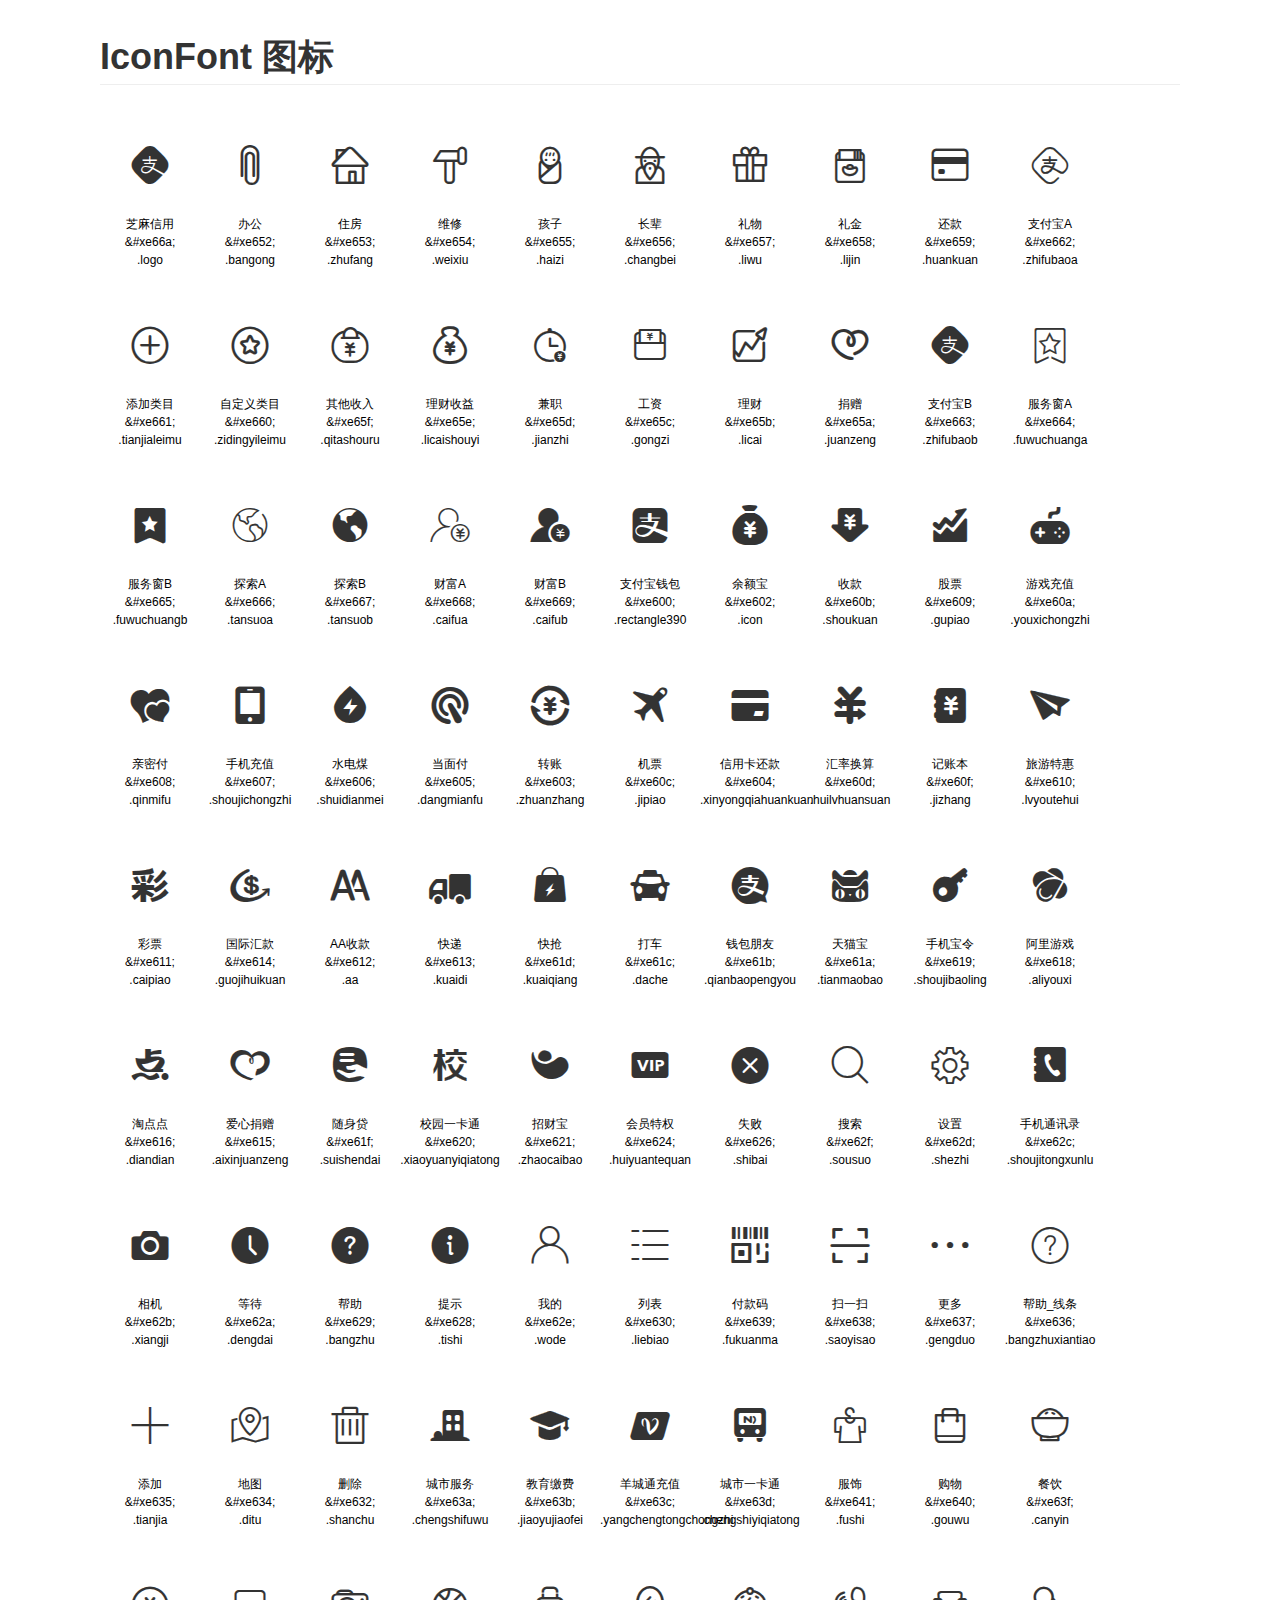
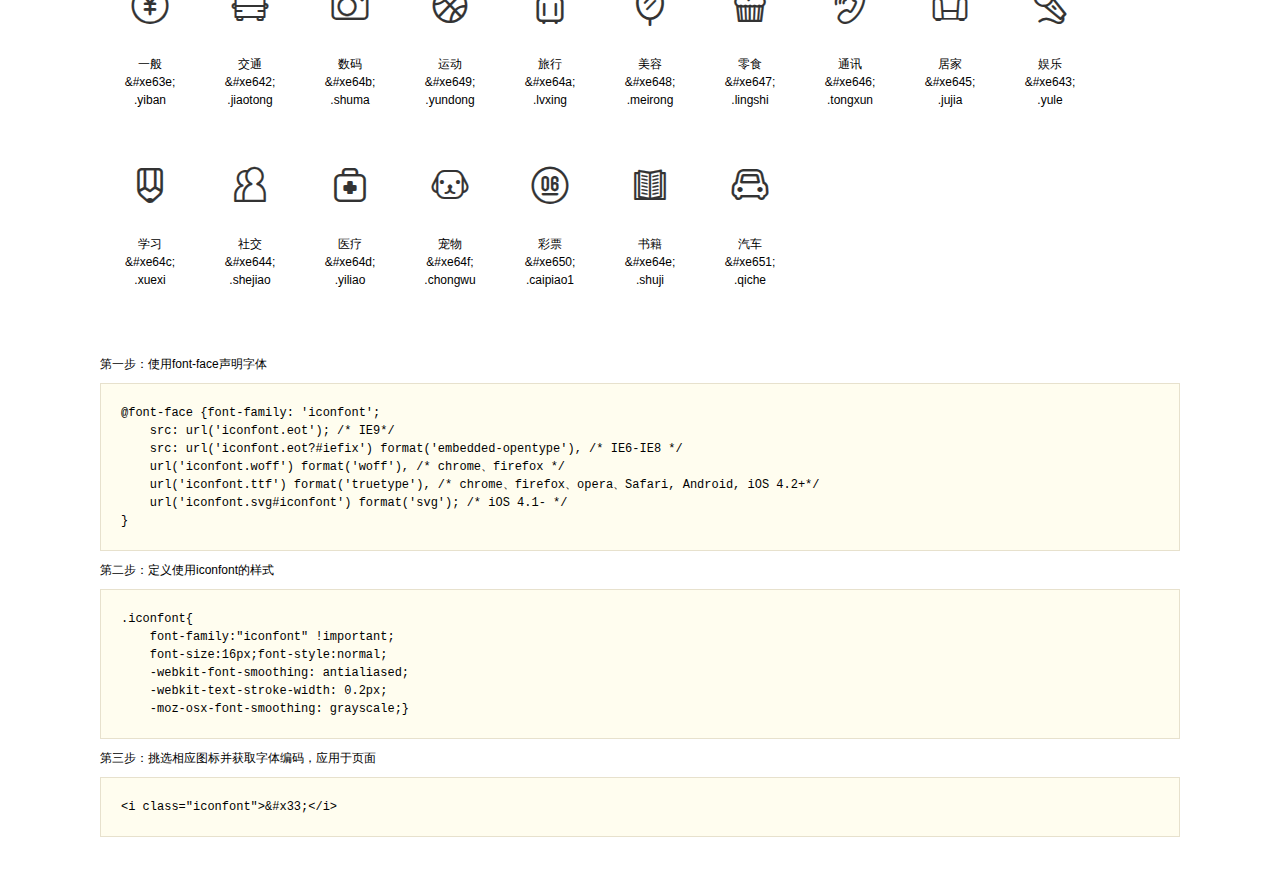
<file: rk2_liyan/font/fonts/demo.html>
<!DOCTYPE html>
<html>
<head>
    <meta charset="utf-8"/>
    <title>IconFont</title>
    <link rel="stylesheet" href="demo.css">
    <link rel="stylesheet" href="iconfont.css">
</head>
<body>
    <div class="main">
        <h1>IconFont 图标</h1>
        <ul class="icon_lists clear">
            
                <li>
                <i class="icon iconfont">&#xe663;</i>
                    <div class="name">芝麻信用</div>
                    <div class="code">&amp;#xe66a;</div>
                    <div class="fontclass">.logo</div>
                </li>
            
                <li>
                <i class="icon iconfont">&#xe652;</i>
                    <div class="name">办公</div>
                    <div class="code">&amp;#xe652;</div>
                    <div class="fontclass">.bangong</div>
                </li>
            
                <li>
                <i class="icon iconfont">&#xe653;</i>
                    <div class="name">住房</div>
                    <div class="code">&amp;#xe653;</div>
                    <div class="fontclass">.zhufang</div>
                </li>
            
                <li>
                <i class="icon iconfont">&#xe654;</i>
                    <div class="name">维修</div>
                    <div class="code">&amp;#xe654;</div>
                    <div class="fontclass">.weixiu</div>
                </li>
            
                <li>
                <i class="icon iconfont">&#xe655;</i>
                    <div class="name">孩子</div>
                    <div class="code">&amp;#xe655;</div>
                    <div class="fontclass">.haizi</div>
                </li>
            
                <li>
                <i class="icon iconfont">&#xe656;</i>
                    <div class="name">长辈</div>
                    <div class="code">&amp;#xe656;</div>
                    <div class="fontclass">.changbei</div>
                </li>
            
                <li>
                <i class="icon iconfont">&#xe657;</i>
                    <div class="name">礼物</div>
                    <div class="code">&amp;#xe657;</div>
                    <div class="fontclass">.liwu</div>
                </li>
            
                <li>
                <i class="icon iconfont">&#xe658;</i>
                    <div class="name">礼金</div>
                    <div class="code">&amp;#xe658;</div>
                    <div class="fontclass">.lijin</div>
                </li>
            
                <li>
                <i class="icon iconfont">&#xe659;</i>
                    <div class="name">还款</div>
                    <div class="code">&amp;#xe659;</div>
                    <div class="fontclass">.huankuan</div>
                </li>
            
                <li>
                <i class="icon iconfont">&#xe662;</i>
                    <div class="name">支付宝A</div>
                    <div class="code">&amp;#xe662;</div>
                    <div class="fontclass">.zhifubaoa</div>
                </li>
            
                <li>
                <i class="icon iconfont">&#xe661;</i>
                    <div class="name">添加类目</div>
                    <div class="code">&amp;#xe661;</div>
                    <div class="fontclass">.tianjialeimu</div>
                </li>
            
                <li>
                <i class="icon iconfont">&#xe660;</i>
                    <div class="name">自定义类目</div>
                    <div class="code">&amp;#xe660;</div>
                    <div class="fontclass">.zidingyileimu</div>
                </li>
            
                <li>
                <i class="icon iconfont">&#xe65f;</i>
                    <div class="name">其他收入</div>
                    <div class="code">&amp;#xe65f;</div>
                    <div class="fontclass">.qitashouru</div>
                </li>
            
                <li>
                <i class="icon iconfont">&#xe65e;</i>
                    <div class="name">理财收益</div>
                    <div class="code">&amp;#xe65e;</div>
                    <div class="fontclass">.licaishouyi</div>
                </li>
            
                <li>
                <i class="icon iconfont">&#xe65d;</i>
                    <div class="name">兼职</div>
                    <div class="code">&amp;#xe65d;</div>
                    <div class="fontclass">.jianzhi</div>
                </li>
            
                <li>
                <i class="icon iconfont">&#xe65c;</i>
                    <div class="name">工资</div>
                    <div class="code">&amp;#xe65c;</div>
                    <div class="fontclass">.gongzi</div>
                </li>
            
                <li>
                <i class="icon iconfont">&#xe65b;</i>
                    <div class="name">理财</div>
                    <div class="code">&amp;#xe65b;</div>
                    <div class="fontclass">.licai</div>
                </li>
            
                <li>
                <i class="icon iconfont">&#xe65a;</i>
                    <div class="name">捐赠</div>
                    <div class="code">&amp;#xe65a;</div>
                    <div class="fontclass">.juanzeng</div>
                </li>
            
                <li>
                <i class="icon iconfont">&#xe663;</i>
                    <div class="name">支付宝B</div>
                    <div class="code">&amp;#xe663;</div>
                    <div class="fontclass">.zhifubaob</div>
                </li>
            
                <li>
                <i class="icon iconfont">&#xe664;</i>
                    <div class="name">服务窗A</div>
                    <div class="code">&amp;#xe664;</div>
                    <div class="fontclass">.fuwuchuanga</div>
                </li>
            
                <li>
                <i class="icon iconfont">&#xe665;</i>
                    <div class="name">服务窗B</div>
                    <div class="code">&amp;#xe665;</div>
                    <div class="fontclass">.fuwuchuangb</div>
                </li>
            
                <li>
                <i class="icon iconfont">&#xe666;</i>
                    <div class="name">探索A</div>
                    <div class="code">&amp;#xe666;</div>
                    <div class="fontclass">.tansuoa</div>
                </li>
            
                <li>
                <i class="icon iconfont">&#xe667;</i>
                    <div class="name">探索B</div>
                    <div class="code">&amp;#xe667;</div>
                    <div class="fontclass">.tansuob</div>
                </li>
            
                <li>
                <i class="icon iconfont">&#xe668;</i>
                    <div class="name">财富A</div>
                    <div class="code">&amp;#xe668;</div>
                    <div class="fontclass">.caifua</div>
                </li>
            
                <li>
                <i class="icon iconfont">&#xe669;</i>
                    <div class="name">财富B</div>
                    <div class="code">&amp;#xe669;</div>
                    <div class="fontclass">.caifub</div>
                </li>
            
                <li>
                <i class="icon iconfont">&#xe600;</i>
                    <div class="name">支付宝钱包</div>
                    <div class="code">&amp;#xe600;</div>
                    <div class="fontclass">.rectangle390</div>
                </li>
            
                <li>
                <i class="icon iconfont">&#xe602;</i>
                    <div class="name">余额宝</div>
                    <div class="code">&amp;#xe602;</div>
                    <div class="fontclass">.icon</div>
                </li>
            
                <li>
                <i class="icon iconfont">&#xe60b;</i>
                    <div class="name">收款</div>
                    <div class="code">&amp;#xe60b;</div>
                    <div class="fontclass">.shoukuan</div>
                </li>
            
                <li>
                <i class="icon iconfont">&#xe609;</i>
                    <div class="name">股票</div>
                    <div class="code">&amp;#xe609;</div>
                    <div class="fontclass">.gupiao</div>
                </li>
            
                <li>
                <i class="icon iconfont">&#xe60a;</i>
                    <div class="name">游戏充值</div>
                    <div class="code">&amp;#xe60a;</div>
                    <div class="fontclass">.youxichongzhi</div>
                </li>
            
                <li>
                <i class="icon iconfont">&#xe608;</i>
                    <div class="name">亲密付</div>
                    <div class="code">&amp;#xe608;</div>
                    <div class="fontclass">.qinmifu</div>
                </li>
            
                <li>
                <i class="icon iconfont">&#xe607;</i>
                    <div class="name">手机充值</div>
                    <div class="code">&amp;#xe607;</div>
                    <div class="fontclass">.shoujichongzhi</div>
                </li>
            
                <li>
                <i class="icon iconfont">&#xe606;</i>
                    <div class="name">水电煤</div>
                    <div class="code">&amp;#xe606;</div>
                    <div class="fontclass">.shuidianmei</div>
                </li>
            
                <li>
                <i class="icon iconfont">&#xe605;</i>
                    <div class="name">当面付</div>
                    <div class="code">&amp;#xe605;</div>
                    <div class="fontclass">.dangmianfu</div>
                </li>
            
                <li>
                <i class="icon iconfont">&#xe603;</i>
                    <div class="name">转账</div>
                    <div class="code">&amp;#xe603;</div>
                    <div class="fontclass">.zhuanzhang</div>
                </li>
            
                <li>
                <i class="icon iconfont">&#xe60c;</i>
                    <div class="name">机票</div>
                    <div class="code">&amp;#xe60c;</div>
                    <div class="fontclass">.jipiao</div>
                </li>
            
                <li>
                <i class="icon iconfont">&#xe604;</i>
                    <div class="name">信用卡还款</div>
                    <div class="code">&amp;#xe604;</div>
                    <div class="fontclass">.xinyongqiahuankuan</div>
                </li>
            
                <li>
                <i class="icon iconfont">&#xe60d;</i>
                    <div class="name">汇率换算</div>
                    <div class="code">&amp;#xe60d;</div>
                    <div class="fontclass">.huilvhuansuan</div>
                </li>
            
                <li>
                <i class="icon iconfont">&#xe60f;</i>
                    <div class="name">记账本</div>
                    <div class="code">&amp;#xe60f;</div>
                    <div class="fontclass">.jizhang</div>
                </li>
            
                <li>
                <i class="icon iconfont">&#xe610;</i>
                    <div class="name">旅游特惠</div>
                    <div class="code">&amp;#xe610;</div>
                    <div class="fontclass">.lvyoutehui</div>
                </li>
            
                <li>
                <i class="icon iconfont">&#xe611;</i>
                    <div class="name">彩票</div>
                    <div class="code">&amp;#xe611;</div>
                    <div class="fontclass">.caipiao</div>
                </li>
            
                <li>
                <i class="icon iconfont">&#xe614;</i>
                    <div class="name">国际汇款</div>
                    <div class="code">&amp;#xe614;</div>
                    <div class="fontclass">.guojihuikuan</div>
                </li>
            
                <li>
                <i class="icon iconfont">&#xe612;</i>
                    <div class="name">AA收款</div>
                    <div class="code">&amp;#xe612;</div>
                    <div class="fontclass">.aa</div>
                </li>
            
                <li>
                <i class="icon iconfont">&#xe613;</i>
                    <div class="name">快递</div>
                    <div class="code">&amp;#xe613;</div>
                    <div class="fontclass">.kuaidi</div>
                </li>
            
                <li>
                <i class="icon iconfont">&#xe61d;</i>
                    <div class="name">快抢</div>
                    <div class="code">&amp;#xe61d;</div>
                    <div class="fontclass">.kuaiqiang</div>
                </li>
            
                <li>
                <i class="icon iconfont">&#xe61c;</i>
                    <div class="name">打车</div>
                    <div class="code">&amp;#xe61c;</div>
                    <div class="fontclass">.dache</div>
                </li>
            
                <li>
                <i class="icon iconfont">&#xe61b;</i>
                    <div class="name">钱包朋友</div>
                    <div class="code">&amp;#xe61b;</div>
                    <div class="fontclass">.qianbaopengyou</div>
                </li>
            
                <li>
                <i class="icon iconfont">&#xe61a;</i>
                    <div class="name">天猫宝</div>
                    <div class="code">&amp;#xe61a;</div>
                    <div class="fontclass">.tianmaobao</div>
                </li>
            
                <li>
                <i class="icon iconfont">&#xe619;</i>
                    <div class="name">手机宝令</div>
                    <div class="code">&amp;#xe619;</div>
                    <div class="fontclass">.shoujibaoling</div>
                </li>
            
                <li>
                <i class="icon iconfont">&#xe618;</i>
                    <div class="name">阿里游戏</div>
                    <div class="code">&amp;#xe618;</div>
                    <div class="fontclass">.aliyouxi</div>
                </li>
            
                <li>
                <i class="icon iconfont">&#xe616;</i>
                    <div class="name">淘点点</div>
                    <div class="code">&amp;#xe616;</div>
                    <div class="fontclass">.diandian</div>
                </li>
            
                <li>
                <i class="icon iconfont">&#xe615;</i>
                    <div class="name">爱心捐赠</div>
                    <div class="code">&amp;#xe615;</div>
                    <div class="fontclass">.aixinjuanzeng</div>
                </li>
            
                <li>
                <i class="icon iconfont">&#xe61f;</i>
                    <div class="name">随身贷</div>
                    <div class="code">&amp;#xe61f;</div>
                    <div class="fontclass">.suishendai</div>
                </li>
            
                <li>
                <i class="icon iconfont">&#xe620;</i>
                    <div class="name">校园一卡通</div>
                    <div class="code">&amp;#xe620;</div>
                    <div class="fontclass">.xiaoyuanyiqiatong</div>
                </li>
            
                <li>
                <i class="icon iconfont">&#xe621;</i>
                    <div class="name">招财宝</div>
                    <div class="code">&amp;#xe621;</div>
                    <div class="fontclass">.zhaocaibao</div>
                </li>
            
                <li>
                <i class="icon iconfont">&#xe624;</i>
                    <div class="name">会员特权</div>
                    <div class="code">&amp;#xe624;</div>
                    <div class="fontclass">.huiyuantequan</div>
                </li>
            
                <li>
                <i class="icon iconfont">&#xe626;</i>
                    <div class="name">失败</div>
                    <div class="code">&amp;#xe626;</div>
                    <div class="fontclass">.shibai</div>
                </li>
            
                <li>
                <i class="icon iconfont">&#xe62f;</i>
                    <div class="name">搜索</div>
                    <div class="code">&amp;#xe62f;</div>
                    <div class="fontclass">.sousuo</div>
                </li>
            
                <li>
                <i class="icon iconfont">&#xe62d;</i>
                    <div class="name">设置</div>
                    <div class="code">&amp;#xe62d;</div>
                    <div class="fontclass">.shezhi</div>
                </li>
            
                <li>
                <i class="icon iconfont">&#xe62c;</i>
                    <div class="name">手机通讯录</div>
                    <div class="code">&amp;#xe62c;</div>
                    <div class="fontclass">.shoujitongxunlu</div>
                </li>
            
                <li>
                <i class="icon iconfont">&#xe62b;</i>
                    <div class="name">相机</div>
                    <div class="code">&amp;#xe62b;</div>
                    <div class="fontclass">.xiangji</div>
                </li>
            
                <li>
                <i class="icon iconfont">&#xe62a;</i>
                    <div class="name">等待</div>
                    <div class="code">&amp;#xe62a;</div>
                    <div class="fontclass">.dengdai</div>
                </li>
            
                <li>
                <i class="icon iconfont">&#xe629;</i>
                    <div class="name">帮助</div>
                    <div class="code">&amp;#xe629;</div>
                    <div class="fontclass">.bangzhu</div>
                </li>
            
                <li>
                <i class="icon iconfont">&#xe628;</i>
                    <div class="name">提示</div>
                    <div class="code">&amp;#xe628;</div>
                    <div class="fontclass">.tishi</div>
                </li>
            
                <li>
                <i class="icon iconfont">&#xe62e;</i>
                    <div class="name">我的</div>
                    <div class="code">&amp;#xe62e;</div>
                    <div class="fontclass">.wode</div>
                </li>
            
                <li>
                <i class="icon iconfont">&#xe630;</i>
                    <div class="name">列表</div>
                    <div class="code">&amp;#xe630;</div>
                    <div class="fontclass">.liebiao</div>
                </li>
            
                <li>
                <i class="icon iconfont">&#xe639;</i>
                    <div class="name">付款码</div>
                    <div class="code">&amp;#xe639;</div>
                    <div class="fontclass">.fukuanma</div>
                </li>
            
                <li>
                <i class="icon iconfont">&#xe638;</i>
                    <div class="name">扫一扫</div>
                    <div class="code">&amp;#xe638;</div>
                    <div class="fontclass">.saoyisao</div>
                </li>
            
                <li>
                <i class="icon iconfont">&#xe637;</i>
                    <div class="name">更多</div>
                    <div class="code">&amp;#xe637;</div>
                    <div class="fontclass">.gengduo</div>
                </li>
            
                <li>
                <i class="icon iconfont">&#xe636;</i>
                    <div class="name">帮助_线条</div>
                    <div class="code">&amp;#xe636;</div>
                    <div class="fontclass">.bangzhuxiantiao</div>
                </li>
            
                <li>
                <i class="icon iconfont">&#xe635;</i>
                    <div class="name">添加</div>
                    <div class="code">&amp;#xe635;</div>
                    <div class="fontclass">.tianjia</div>
                </li>
            
                <li>
                <i class="icon iconfont">&#xe634;</i>
                    <div class="name">地图</div>
                    <div class="code">&amp;#xe634;</div>
                    <div class="fontclass">.ditu</div>
                </li>
            
                <li>
                <i class="icon iconfont">&#xe632;</i>
                    <div class="name">删除</div>
                    <div class="code">&amp;#xe632;</div>
                    <div class="fontclass">.shanchu</div>
                </li>
            
                <li>
                <i class="icon iconfont">&#xe63a;</i>
                    <div class="name">城市服务</div>
                    <div class="code">&amp;#xe63a;</div>
                    <div class="fontclass">.chengshifuwu</div>
                </li>
            
                <li>
                <i class="icon iconfont">&#xe63b;</i>
                    <div class="name">教育缴费</div>
                    <div class="code">&amp;#xe63b;</div>
                    <div class="fontclass">.jiaoyujiaofei</div>
                </li>
            
                <li>
                <i class="icon iconfont">&#xe63c;</i>
                    <div class="name">羊城通充值</div>
                    <div class="code">&amp;#xe63c;</div>
                    <div class="fontclass">.yangchengtongchongzhi</div>
                </li>
            
                <li>
                <i class="icon iconfont">&#xe63d;</i>
                    <div class="name">城市一卡通</div>
                    <div class="code">&amp;#xe63d;</div>
                    <div class="fontclass">.chengshiyiqiatong</div>
                </li>
            
                <li>
                <i class="icon iconfont">&#xe641;</i>
                    <div class="name">服饰</div>
                    <div class="code">&amp;#xe641;</div>
                    <div class="fontclass">.fushi</div>
                </li>
            
                <li>
                <i class="icon iconfont">&#xe640;</i>
                    <div class="name">购物</div>
                    <div class="code">&amp;#xe640;</div>
                    <div class="fontclass">.gouwu</div>
                </li>
            
                <li>
                <i class="icon iconfont">&#xe63f;</i>
                    <div class="name">餐饮</div>
                    <div class="code">&amp;#xe63f;</div>
                    <div class="fontclass">.canyin</div>
                </li>
            
                <li>
                <i class="icon iconfont">&#xe63e;</i>
                    <div class="name">一般</div>
                    <div class="code">&amp;#xe63e;</div>
                    <div class="fontclass">.yiban</div>
                </li>
            
                <li>
                <i class="icon iconfont">&#xe642;</i>
                    <div class="name">交通</div>
                    <div class="code">&amp;#xe642;</div>
                    <div class="fontclass">.jiaotong</div>
                </li>
            
                <li>
                <i class="icon iconfont">&#xe64b;</i>
                    <div class="name">数码</div>
                    <div class="code">&amp;#xe64b;</div>
                    <div class="fontclass">.shuma</div>
                </li>
            
                <li>
                <i class="icon iconfont">&#xe649;</i>
                    <div class="name">运动</div>
                    <div class="code">&amp;#xe649;</div>
                    <div class="fontclass">.yundong</div>
                </li>
            
                <li>
                <i class="icon iconfont">&#xe64a;</i>
                    <div class="name">旅行</div>
                    <div class="code">&amp;#xe64a;</div>
                    <div class="fontclass">.lvxing</div>
                </li>
            
                <li>
                <i class="icon iconfont">&#xe648;</i>
                    <div class="name">美容</div>
                    <div class="code">&amp;#xe648;</div>
                    <div class="fontclass">.meirong</div>
                </li>
            
                <li>
                <i class="icon iconfont">&#xe647;</i>
                    <div class="name">零食</div>
                    <div class="code">&amp;#xe647;</div>
                    <div class="fontclass">.lingshi</div>
                </li>
            
                <li>
                <i class="icon iconfont">&#xe646;</i>
                    <div class="name">通讯</div>
                    <div class="code">&amp;#xe646;</div>
                    <div class="fontclass">.tongxun</div>
                </li>
            
                <li>
                <i class="icon iconfont">&#xe645;</i>
                    <div class="name">居家</div>
                    <div class="code">&amp;#xe645;</div>
                    <div class="fontclass">.jujia</div>
                </li>
            
                <li>
                <i class="icon iconfont">&#xe643;</i>
                    <div class="name">娱乐</div>
                    <div class="code">&amp;#xe643;</div>
                    <div class="fontclass">.yule</div>
                </li>
            
                <li>
                <i class="icon iconfont">&#xe64c;</i>
                    <div class="name">学习</div>
                    <div class="code">&amp;#xe64c;</div>
                    <div class="fontclass">.xuexi</div>
                </li>
            
                <li>
                <i class="icon iconfont">&#xe644;</i>
                    <div class="name">社交</div>
                    <div class="code">&amp;#xe644;</div>
                    <div class="fontclass">.shejiao</div>
                </li>
            
                <li>
                <i class="icon iconfont">&#xe64d;</i>
                    <div class="name">医疗</div>
                    <div class="code">&amp;#xe64d;</div>
                    <div class="fontclass">.yiliao</div>
                </li>
            
                <li>
                <i class="icon iconfont">&#xe64f;</i>
                    <div class="name">宠物</div>
                    <div class="code">&amp;#xe64f;</div>
                    <div class="fontclass">.chongwu</div>
                </li>
            
                <li>
                <i class="icon iconfont">&#xe650;</i>
                    <div class="name">彩票</div>
                    <div class="code">&amp;#xe650;</div>
                    <div class="fontclass">.caipiao1</div>
                </li>
            
                <li>
                <i class="icon iconfont">&#xe64e;</i>
                    <div class="name">书籍</div>
                    <div class="code">&amp;#xe64e;</div>
                    <div class="fontclass">.shuji</div>
                </li>
            
                <li>
                <i class="icon iconfont">&#xe651;</i>
                    <div class="name">汽车</div>
                    <div class="code">&amp;#xe651;</div>
                    <div class="fontclass">.qiche</div>
                </li>
            
        </ul>


        <div class="helps">
            第一步：使用font-face声明字体
            <pre>
@font-face {font-family: 'iconfont';
    src: url('iconfont.eot'); /* IE9*/
    src: url('iconfont.eot?#iefix') format('embedded-opentype'), /* IE6-IE8 */
    url('iconfont.woff') format('woff'), /* chrome、firefox */
    url('iconfont.ttf') format('truetype'), /* chrome、firefox、opera、Safari, Android, iOS 4.2+*/
    url('iconfont.svg#iconfont') format('svg'); /* iOS 4.1- */
}
</pre>
第二步：定义使用iconfont的样式
            <pre>
.iconfont{
    font-family:"iconfont" !important;
    font-size:16px;font-style:normal;
    -webkit-font-smoothing: antialiased;
    -webkit-text-stroke-width: 0.2px;
    -moz-osx-font-smoothing: grayscale;}
</pre>
第三步：挑选相应图标并获取字体编码，应用于页面
<pre>
&lt;i class="iconfont"&gt;&amp;#x33;&lt;/i&gt;
</pre>
        </div>

    </div>
</body>
</html>
</file>
<file: rk2_liyan/font/iconfont.css>
@font-face {font-family: "iconfont";
  src: url('iconfont.eot?t=1479642403788'); /* IE9*/
  src: url('iconfont.eot?t=1479642403788#iefix') format('embedded-opentype'), /* IE6-IE8 */
  url('iconfont.woff?t=1479642403788') format('woff'), /* chrome, firefox */
  url('iconfont.ttf?t=1479642403788') format('truetype'), /* chrome, firefox, opera, Safari, Android, iOS 4.2+*/
  url('iconfont.svg?t=1479642403788#iconfont') format('svg'); /* iOS 4.1- */
}

.iconfont {
  font-family:"iconfont" !important;
  font-size:16px;
  font-style:normal;
  -webkit-font-smoothing: antialiased;
  -webkit-text-stroke-width: 0.2px;
  -moz-osx-font-smoothing: grayscale;
}

.icon-zanting:before { content: "\f017e"; }

.icon-zanting1:before { content: "\3442"; }

.icon-zanting2:before { content: "\f0067"; }

.icon-bofang:before { content: "\f004c"; }

.icon-fenxiang:before { content: "\e62e"; }

.icon-fenxiang1:before { content: "\e628"; }

.icon-play:before { content: "\e62f"; }

.icon-share6:before { content: "\e602"; }

.icon-bofang1:before { content: "\e6ac"; }

.icon-ttpodicon:before { content: "\e639"; }

.icon-ttpodicon1:before { content: "\e63a"; }

.icon-ttpodicon2:before { content: "\e64d"; }

.icon-ttpodicon3:before { content: "\e64e"; }

.icon-fenxiang11:before { content: "\e654"; }

.icon-fenxiang2:before { content: "\e60f"; }

.icon-play1:before { content: "\e6bb"; }

.icon-zanting3:before { content: "\e661"; }

.icon-bofang2:before { content: "\f0088"; }

.icon-fenxiang3:before { content: "\e600"; }

.icon-infenicon18:before { content: "\e7b4"; }

.icon-pause-outline:before { content: "\e691"; }

.icon-fenxiang4:before { content: "\e631"; }

.icon-shangyiqu:before { content: "\e665"; }

.icon-xiayiqu:before { content: "\e67e"; }

.icon-zanting4:before { content: "\e615"; }

.icon-fenxiang5:before { content: "\e61c"; }

.icon-bofang3:before { content: "\e61a"; }

.icon-fenxiang6:before { content: "\e603"; }

.icon-share:before { content: "\e604"; }

.icon-iconfontcolor96:before { content: "\e6d2"; }

.icon-bofangqixiayiqu:before { content: "\e63d"; }

.icon-suopingxiayiqu:before { content: "\e68c"; }

.icon-suopingshangyiqu:before { content: "\e68d"; }

.icon-zhutixiayiqu:before { content: "\e708"; }

.icon-tianbiao:before { content: "\e642"; }

.icon-tian:before { content: "\e612"; }

.icon-tianmao:before { content: "\e669"; }

.icon-tianmao1:before { content: "\e68f"; }

.icon-xiayiqu1:before { content: "\e6e7"; }

.icon-suijibofang:before { content: "\e6f1"; }

.icon-weibiaoti102:before { content: "\e608"; }

.icon-icon1:before { content: "\e693"; }

.icon-icon2:before { content: "\e694"; }

.icon-tianmao2:before { content: "\e644"; }

.icon-05:before { content: "\e62a"; }

.icon-07:before { content: "\e62c"; }

.icon-10:before { content: "\e630"; }

.icon-24:before { content: "\e63e"; }

.icon-25:before { content: "\e63f"; }

.icon-26:before { content: "\e640"; }

.icon-27:before { content: "\e641"; }

.icon-28:before { content: "\e643"; }

.icon-29:before { content: "\e645"; }

.icon-31:before { content: "\e646"; }

.icon-38:before { content: "\e651"; }

.icon-crm17:before { content: "\e64f"; }

.icon-39:before { content: "\e652"; }

.icon-zanting5:before { content: "\e66a"; }

.icon-zantinghuodong:before { content: "\e621"; }

.icon-7tian:before { content: "\e60a"; }

.icon-7tian1:before { content: "\e776"; }

.icon-42:before { content: "\e65e"; }

.icon-zanting6:before { content: "\e601"; }

.icon-tianmao3:before { content: "\e775"; }

.icon-50:before { content: "\e662"; }

.icon-shangyiqu-copy:before { content: "\e609"; }

.icon-user:before { content: "\e607"; }

.icon-default-avatar:before { content: "\e627"; }

.icon-zanting7:before { content: "\e605"; }

.icon-shangyiqu-copy1:before { content: "\e606"; }

.icon-suiji2:before { content: "\e60c"; }

.icon-address:before { content: "\e675"; }

.icon-eyeoclose:before { content: "\e678"; }

.icon-eyeopen:before { content: "\e679"; }

.icon-phonenum:before { content: "\e683"; }

.icon-question:before { content: "\e685"; }

.icon-set:before { content: "\e689"; }

.icon-paynumber:before { content: "\e690"; }

.icon-yinlezanting:before { content: "\e60b"; }

.icon-tushujiemianxiayiqu40:before { content: "\e636"; }

.icon-suijibofang1:before { content: "\e61d"; }

.icon-suijibofang2:before { content: "\e61e"; }

.icon-suijibofang3:before { content: "\e622"; }

.icon-icon78:before { content: "\e663"; }

.icon-icon129:before { content: "\e686"; }

.icon-icon226:before { content: "\e69d"; }

.icon-xiaoxi1:before { content: "\e60d"; }

.icon-xiaoxi:before { content: "\e60e"; }

.icon-tongjitu111:before { content: "\e610"; }

.icon-yonghu:before { content: "\e611"; }

.icon-gongzuo:before { content: "\e613"; }

.icon-zixun:before { content: "\e614"; }

.icon-zixuntianchong:before { content: "\e616"; }

.icon-dingwei:before { content: "\e633"; }

.icon-next:before { content: "\e64c"; }

.icon-shangyiqu1:before { content: "\e634"; }

.icon-xiayiqu2:before { content: "\e637"; }

.icon-tianmao4:before { content: "\e617"; }

.icon-gouwuche-xuanzhong:before { content: "\e638"; }

.icon-wode-xuanzhong:before { content: "\e63b"; }

.icon-gouwuche:before { content: "\e63c"; }

.icon-wode:before { content: "\e647"; }

.icon-shouye:before { content: "\e648"; }

.icon-dazhongdianping:before { content: "\e692"; }

.icon-douban:before { content: "\e695"; }

.icon-taobao:before { content: "\e696"; }

.icon-tengxunweibo:before { content: "\e697"; }

.icon-renren:before { content: "\e698"; }

.icon-youxiang:before { content: "\e699"; }

.icon-weixin:before { content: "\e69a"; }

.icon-zhifubao:before { content: "\e69b"; }

.icon-yinxiangbiji:before { content: "\e69c"; }

.icon-Facebook:before { content: "\e69e"; }

.icon-dribbble:before { content: "\e69f"; }

.icon-linkedin:before { content: "\e6a0"; }

.icon-Instagram:before { content: "\e6a1"; }

.icon-pinterest:before { content: "\e6a2"; }

.icon-qqkongjian:before { content: "\e6a3"; }

.icon-reddit:before { content: "\e6a4"; }

.icon-tumblr:before { content: "\e6a5"; }

.icon-zhihu:before { content: "\e6a6"; }

.icon-youku:before { content: "\e6a7"; }

.icon-twitter:before { content: "\e6a8"; }

.icon-quora:before { content: "\e6a9"; }

.icon-path:before { content: "\e6aa"; }

.icon-youdaoyunbiji:before { content: "\e6ab"; }

.icon-snapchat:before { content: "\e6ad"; }

.icon-line:before { content: "\e6ae"; }

.icon-xinlangweibo:before { content: "\e6af"; }

.icon-qq:before { content: "\e6b0"; }

.icon-whatsapp:before { content: "\e6b1"; }

.icon-fenlei:before { content: "\e649"; }

.icon-fenlei-xuanzhong:before { content: "\e64a"; }

.icon-pengyouquan:before { content: "\e6b2"; }

.icon-xiangshang:before { content: "\e64b"; }

.icon-xiangxia:before { content: "\e650"; }

.icon-shizhong1:before { content: "\e6b3"; }

.icon-xiangzuo:before { content: "\e653"; }

.icon-01:before { content: "\e618"; }

.icon-02:before { content: "\e619"; }

.icon-03:before { content: "\e61b"; }

.icon-051:before { content: "\e61f"; }

.icon-06:before { content: "\e620"; }

.icon-071:before { content: "\e623"; }

.icon-random:before { content: "\e504"; }

.icon-08:before { content: "\e624"; }

.icon-09:before { content: "\e625"; }

.icon-101:before { content: "\e626"; }

.icon-11:before { content: "\e629"; }

.icon-12:before { content: "\e62b"; }

.icon-14:before { content: "\e62d"; }

.icon-17:before { content: "\e632"; }

.icon-18:before { content: "\e635"; }

.icon-20:before { content: "\e655"; }

.icon-21:before { content: "\e656"; }

.icon-twitter1:before { content: "\e659"; }

.icon-facebook:before { content: "\e65a"; }

.icon-weixin1:before { content: "\e657"; }

.icon-Yahoo:before { content: "\e65b"; }

.icon-Skye:before { content: "\e65c"; }

.icon-Google:before { content: "\e65d"; }

.icon-anzhuo:before { content: "\e65f"; }

.icon-yamaxun:before { content: "\e660"; }

.icon-linkedin1:before { content: "\e664"; }

.icon-weixinpengyouquan:before { content: "\e658"; }

.icon-YouTube:before { content: "\e666"; }

.icon-qq1:before { content: "\e667"; }

.icon-xinlang:before { content: "\e668"; }

.icon-facebook1:before { content: "\e66b"; }

.icon-Qzone:before { content: "\e66c"; }

.icon-QQ:before { content: "\e66d"; }

.icon-xinlang1:before { content: "\e66e"; }

.icon-QQ_weibo:before { content: "\e66f"; }

.icon-zhifubao1:before { content: "\e670"; }

.icon-taobao1:before { content: "\e671"; }

.icon-weichat:before { content: "\e672"; }

.icon-douban1:before { content: "\e673"; }

.icon-renren1:before { content: "\e674"; }

.icon-email:before { content: "\e676"; }

.icon-youku1:before { content: "\e677"; }

.icon-twitter2:before { content: "\e67a"; }

.icon-pingguo:before { content: "\e67b"; }

.icon-shoucang:before { content: "\e67c"; }

.icon-qiaquan:before { content: "\e67d"; }

.icon-wenjian:before { content: "\e67f"; }

.icon-bianji:before { content: "\e680"; }

.icon-shezhi:before { content: "\e681"; }

.icon-didian:before { content: "\e682"; }

.icon-feiji:before { content: "\e684"; }

.icon-dianhua:before { content: "\e687"; }

.icon-lajitong:before { content: "\e688"; }

.icon-shouji:before { content: "\e68a"; }

.icon-qianbao:before { content: "\e68b"; }

.icon-youxiang1:before { content: "\e68e"; }

.icon-yuechi:before { content: "\e6b4"; }

.icon-xuewei:before { content: "\e6b5"; }

.icon-pingfen:before { content: "\e6b6"; }

.icon-naozhong:before { content: "\e6b7"; }

.icon-jianpan:before { content: "\e6b8"; }

.icon-baidu:before { content: "\e6b9"; }

.icon-baidu2:before { content: "\e6ba"; }

.icon-QQ1:before { content: "\e6bc"; }

.icon-baidu1:before { content: "\e6bd"; }

.icon-QQ2:before { content: "\e6be"; }

.icon-QQ11:before { content: "\e6bf"; }

.icon-taobao2:before { content: "\e6c0"; }

.icon-taobao11:before { content: "\e6c1"; }

.icon-taobao21:before { content: "\e6c2"; }

.icon-tengxunweibo1:before { content: "\e6c3"; }

.icon-tengxunweibo2:before { content: "\e6c4"; }

.icon-weixin2:before { content: "\e6c5"; }

.icon-tengxunweibo21:before { content: "\e6c6"; }

.icon-weixin11:before { content: "\e6c7"; }

.icon-weixin21:before { content: "\e6c8"; }

.icon-xinlangweibo1:before { content: "\e6c9"; }

.icon-xinlangweibo11:before { content: "\e6ca"; }

.icon-xinlangweibo2:before { content: "\e6cb"; }

.icon-icongerenzhongxin-01:before { content: "\e6cc"; }

.icon-iconhuidaoshouye:before { content: "\e6cd"; }

.icon-angle-left:before { content: "\e6ce"; }

.icon-angle-double-left:before { content: "\e6cf"; }

.icon-angle-double-right:before { content: "\e6d0"; }

.icon-angle-down:before { content: "\e6d1"; }

.icon-angle-double-up:before { content: "\e6d3"; }

.icon-angle-double-down:before { content: "\e6d4"; }

.icon-angle-up:before { content: "\e6d5"; }

.icon-angle-right:before { content: "\e6d6"; }

.icon-arrow-small-down:before { content: "\e6d7"; }

.icon-arrow-down:before { content: "\e6d8"; }

.icon-arrow-left:before { content: "\e6d9"; }

.icon-arrow-right:before { content: "\e6da"; }

.icon-arrow-small-left:before { content: "\e6db"; }

.icon-arrow-small-right:before { content: "\e6dc"; }

.icon-arrow-up:before { content: "\e6dd"; }

.icon-arrow-small-up:before { content: "\e6de"; }

.icon-chevron-thin-left:before { content: "\e6df"; }

.icon-chevron-thin-down:before { content: "\e6e0"; }

.icon-chevron-thin-right:before { content: "\e6e1"; }

.icon-chevron-thin-up:before { content: "\e6e2"; }

.icon-triangle-down:before { content: "\e6e3"; }

.icon-rewind:before { content: "\e6e4"; }

.icon-triangle-left:before { content: "\e6e5"; }

.icon-triangle-right:before { content: "\e6e6"; }

.icon-triangle-up:before { content: "\e6e8"; }

.icon-fast-forward:before { content: "\e6e9"; }

.icon-kefu:before { content: "\e6ea"; }

.icon-shouqi-01:before { content: "\e6eb"; }

.icon-bofang4:before { content: "\e6ec"; }

.icon-biaoqian:before { content: "\e6ed"; }

.icon-WIFI:before { content: "\e6ee"; }

.icon-cuo:before { content: "\e6ef"; }

.icon-dianzan:before { content: "\e6f0"; }

.icon-dingwei1:before { content: "\e6f2"; }

.icon-dui:before { content: "\e6f3"; }

.icon-erji:before { content: "\e6f4"; }

.icon-gengduo:before { content: "\e6f5"; }

.icon-fengjing:before { content: "\e6f6"; }

.icon-guangpan:before { content: "\e6f7"; }

.icon-geren:before { content: "\e6f8"; }

.icon-gengduo-2:before { content: "\e6f9"; }

.icon-lingsheng:before { content: "\e6fa"; }

.icon-jia:before { content: "\e6fb"; }

.icon-lanya:before { content: "\e6fc"; }

.icon-nv:before { content: "\e6fd"; }

.icon-nan:before { content: "\e6fe"; }

.icon-shezhi1:before { content: "\e6ff"; }

.icon-shipin:before { content: "\e700"; }

.icon-shoucang1:before { content: "\e701"; }

.icon-sousuo:before { content: "\e702"; }

.icon-suo:before { content: "\e703"; }

.icon-xiala:before { content: "\e704"; }

.icon-tongzhi:before { content: "\e705"; }

.icon-xiayishou:before { content: "\e706"; }

.icon-xiazai:before { content: "\e707"; }

.icon-xinxi:before { content: "\e709"; }

.icon-yuyin:before { content: "\e70a"; }

.icon-zhuanhuan:before { content: "\e70b"; }

.icon-zuobiao:before { content: "\e70c"; }

.icon-shengyin:before { content: "\e70d"; }

.icon-shoucang2:before { content: "\e70e"; }

.icon-fuzhi:before { content: "\e70f"; }

.icon-anquanshezhi:before { content: "\e710"; }

.icon-shouji1:before { content: "\e711"; }

.icon-tuichu:before { content: "\e712"; }

.icon-xiaoxi2:before { content: "\e713"; }

.icon-gongzuojilu:before { content: "\e714"; }

.icon-faxiandingdan:before { content: "\e715"; }

.icon-gerenxinxi:before { content: "\e716"; }

.icon-wodedingdan:before { content: "\e717"; }

.icon-tijiaodingdan:before { content: "\e718"; }

.icon-querenwancheng:before { content: "\e719"; }

.icon-yibangding:before { content: "\e71a"; }

.icon-weibangding:before { content: "\e71b"; }

.icon-baocun:before { content: "\e71c"; }

.icon-quxiao:before { content: "\e71d"; }

.icon-tianjia:before { content: "\e71e"; }

.icon-bianji1:before { content: "\e71f"; }

.icon-riqixuanze:before { content: "\e720"; }

.icon-shanchu:before { content: "\e721"; }

.icon-dizhi-01:before { content: "\e722"; }

.icon-youjiantou-01:before { content: "\e723"; }

.icon-youhuiquan-01:before { content: "\e724"; }

.icon-daishouhuo-01:before { content: "\e725"; }

.icon-quanbudingdan-01:before { content: "\e726"; }

.icon-youhuiquan-geren-01:before { content: "\e727"; }

.icon-shanchu-01:before { content: "\e728"; }

.icon-fangdajing:before { content: "\e729"; }

.icon-guanbi-01:before { content: "\e72a"; }

.icon-meiyoudingdan-01:before { content: "\e72b"; }

.icon-xuanzhong-01:before { content: "\e72c"; }

.icon-weixuanzhong-01:before { content: "\e72d"; }

.icon-zhifu-01:before { content: "\e72e"; }

.icon-zuojiantou-01:before { content: "\e72f"; }

.icon-gengduo-01:before { content: "\e730"; }
</file>
<file: rk2_liyan/css/style.css>
* {
  margin: 0;
  padding: 0;
  list-style: none;
}

body,
html {
  font-size: 0.35rem;
}

body,
html,
.wrap {
  width: 100%;
  height: 100%;
}

.wrap {
  display: flex;
  flex-direction: column;
}

.wrap header {
  height: 1rem;
  flex-shrink: 0;
  display: flex;
  justify-content: space-between;
  align-items: center;
}

.wrap section {
  flex: 1;
}

.wrap section nav ul {
  height: 1rem;
  display: flex;
}

.wrap section nav ul li {
  width: 25%;
  text-align: center;
  align-items: center;
  display: flex;
  flex-direction: column;
}

.wrap section nav ul .active {
  color: red;
}

.wrap section .con {
  text-align: center;
}

.wrap footer {
  flex-shrink: 0;
}

.wrap footer span {
  height: 1rem;
  width: 50%;
  border: 1px solid #ccc;
  text-align: center;
  line-height: 1rem;
}
</file>
<file: style/style.css>
div {
    color: red;
}
</file>
<file: rk2_liyan/font/fonts/iconfont.css>
@font-face {font-family: "iconfont";
  src: url('iconfont.eot?t=1476059862'); /* IE9*/
  src: url('iconfont.eot?t=1476059862#iefix') format('embedded-opentype'), /* IE6-IE8 */
  url('iconfont.woff?t=1476059862') format('woff'), /* chrome, firefox */
  url('iconfont.ttf?t=1476059862') format('truetype'), /* chrome, firefox, opera, Safari, Android, iOS 4.2+*/
  url('iconfont.svg?t=1476059862#iconfont') format('svg'); /* iOS 4.1- */
}

.iconfont {
  font-family:"iconfont" !important;
  font-size:16px;
  font-style:normal;
  -webkit-font-smoothing: antialiased;
  -webkit-text-stroke-width: 0.2px;
  -moz-osx-font-smoothing: grayscale;
}
.icon-logo:before { content: "\e66a"; }
.icon-bangong:before { content: "\e652"; }
.icon-zhufang:before { content: "\e653"; }
.icon-weixiu:before { content: "\e654"; }
.icon-haizi:before { content: "\e655"; }
.icon-changbei:before { content: "\e656"; }
.icon-liwu:before { content: "\e657"; }
.icon-lijin:before { content: "\e658"; }
.icon-huankuan:before { content: "\e659"; }
.icon-zhifubaoa:before { content: "\e662"; }
.icon-tianjialeimu:before { content: "\e661"; }
.icon-zidingyileimu:before { content: "\e660"; }
.icon-qitashouru:before { content: "\e65f"; }
.icon-licaishouyi:before { content: "\e65e"; }
.icon-jianzhi:before { content: "\e65d"; }
.icon-gongzi:before { content: "\e65c"; }
.icon-licai:before { content: "\e65b"; }
.icon-juanzeng:before { content: "\e65a"; }
.icon-zhifubaob:before { content: "\e663"; }
.icon-fuwuchuanga:before { content: "\e664"; }
.icon-fuwuchuangb:before { content: "\e665"; }
.icon-tansuoa:before { content: "\e666"; }
.icon-tansuob:before { content: "\e667"; }
.icon-caifua:before { content: "\e668"; }
.icon-caifub:before { content: "\e669"; }
.icon-rectangle390:before { content: "\e600"; }
.icon-icon:before { content: "\e602"; }
.icon-shoukuan:before { content: "\e60b"; }
.icon-gupiao:before { content: "\e609"; }
.icon-youxichongzhi:before { content: "\e60a"; }
.icon-qinmifu:before { content: "\e608"; }
.icon-shoujichongzhi:before { content: "\e607"; }
.icon-shuidianmei:before { content: "\e606"; }
.icon-dangmianfu:before { content: "\e605"; }
.icon-zhuanzhang:before { content: "\e603"; }
.icon-jipiao:before { content: "\e60c"; }
.icon-xinyongqiahuankuan:before { content: "\e604"; }
.icon-huilvhuansuan:before { content: "\e60d"; }
.icon-jizhang:before { content: "\e60f"; }
.icon-lvyoutehui:before { content: "\e610"; }
.icon-caipiao:before { content: "\e611"; }
.icon-guojihuikuan:before { content: "\e614"; }
.icon-aa:before { content: "\e612"; }
.icon-kuaidi:before { content: "\e613"; }
.icon-kuaiqiang:before { content: "\e61d"; }
.icon-dache:before { content: "\e61c"; }
.icon-qianbaopengyou:before { content: "\e61b"; }
.icon-tianmaobao:before { content: "\e61a"; }
.icon-shoujibaoling:before { content: "\e619"; }
.icon-aliyouxi:before { content: "\e618"; }
.icon-diandian:before { content: "\e616"; }
.icon-aixinjuanzeng:before { content: "\e615"; }
.icon-suishendai:before { content: "\e61f"; }
.icon-xiaoyuanyiqiatong:before { content: "\e620"; }
.icon-zhaocaibao:before { content: "\e621"; }
.icon-huiyuantequan:before { content: "\e624"; }
.icon-shibai:before { content: "\e626"; }
.icon-sousuo:before { content: "\e62f"; }
.icon-shezhi:before { content: "\e62d"; }
.icon-shoujitongxunlu:before { content: "\e62c"; }
.icon-xiangji:before { content: "\e62b"; }
.icon-dengdai:before { content: "\e62a"; }
.icon-bangzhu:before { content: "\e629"; }
.icon-tishi:before { content: "\e628"; }
.icon-wode:before { content: "\e62e"; }
.icon-liebiao:before { content: "\e630"; }
.icon-fukuanma:before { content: "\e639"; }
.icon-saoyisao:before { content: "\e638"; }
.icon-gengduo:before { content: "\e637"; }
.icon-bangzhuxiantiao:before { content: "\e636"; }
.icon-tianjia:before { content: "\e635"; }
.icon-ditu:before { content: "\e634"; }
.icon-shanchu:before { content: "\e632"; }
.icon-chengshifuwu:before { content: "\e63a"; }
.icon-jiaoyujiaofei:before { content: "\e63b"; }
.icon-yangchengtongchongzhi:before { content: "\e63c"; }
.icon-chengshiyiqiatong:before { content: "\e63d"; }
.icon-fushi:before { content: "\e641"; }
.icon-gouwu:before { content: "\e640"; }
.icon-canyin:before { content: "\e63f"; }
.icon-yiban:before { content: "\e63e"; }
.icon-jiaotong:before { content: "\e642"; }
.icon-shuma:before { content: "\e64b"; }
.icon-yundong:before { content: "\e649"; }
.icon-lvxing:before { content: "\e64a"; }
.icon-meirong:before { content: "\e648"; }
.icon-lingshi:before { content: "\e647"; }
.icon-tongxun:before { content: "\e646"; }
.icon-jujia:before { content: "\e645"; }
.icon-yule:before { content: "\e643"; }
.icon-xuexi:before { content: "\e64c"; }
.icon-shejiao:before { content: "\e644"; }
.icon-yiliao:before { content: "\e64d"; }
.icon-chongwu:before { content: "\e64f"; }
.icon-caipiao1:before { content: "\e650"; }
.icon-shuji:before { content: "\e64e"; }
.icon-qiche:before { content: "\e651"; }
</file>
<file: rk2_liyan/font/demo.css>
*{margin: 0;padding: 0;list-style: none;}
/*
KISSY CSS Reset
理念：1. reset 的目的不是清除浏览器的默认样式，这仅是部分工作。清除和重置是紧密不可分的。
2. reset 的目的不是让默认样式在所有浏览器下一致，而是减少默认样式有可能带来的问题。
3. reset 期望提供一套普适通用的基础样式。但没有银弹，推荐根据具体需求，裁剪和修改后再使用。
特色：1. 适应中文；2. 基于最新主流浏览器。
维护：玉伯<lifesinger@gmail.com>, 正淳<ragecarrier@gmail.com>
 */

/** 清除内外边距 **/
body, h1, h2, h3, h4, h5, h6, hr, p, blockquote, /* structural elements 结构元素 */
dl, dt, dd, ul, ol, li, /* list elements 列表元素 */
pre, /* text formatting elements 文本格式元素 */
form, fieldset, legend, button, input, textarea, /* form elements 表单元素 */
th, td /* table elements 表格元素 */ {
  margin: 0;
  padding: 0;
}

/** 设置默认字体 **/
body,
button, input, select, textarea /* for ie */ {
  font: 12px/1.5 tahoma, arial, \5b8b\4f53, sans-serif;
}
h1, h2, h3, h4, h5, h6 { font-size: 100%; }
address, cite, dfn, em, var { font-style: normal; } /* 将斜体扶正 */
code, kbd, pre, samp { font-family: courier new, courier, monospace; } /* 统一等宽字体 */
small { font-size: 12px; } /* 小于 12px 的中文很难阅读，让 small 正常化 */

/** 重置列表元素 **/
ul, ol { list-style: none; }

/** 重置文本格式元素 **/
a { text-decoration: none; }
a:hover { text-decoration: underline; }


/** 重置表单元素 **/
legend { color: #000; } /* for ie6 */
fieldset, img { border: 0; } /* img 搭车：让链接里的 img 无边框 */
button, input, select, textarea { font-size: 100%; } /* 使得表单元素在 ie 下能继承字体大小 */
/* 注：optgroup 无法扶正 */

/** 重置表格元素 **/
table { border-collapse: collapse; border-spacing: 0; }

/* 清除浮动 */
.ks-clear:after, .clear:after {
  content: '\20';
  display: block;
  height: 0;
  clear: both;
}
.ks-clear, .clear {
  *zoom: 1;
}

.main {
  padding: 30px 100px;
width: 960px;
margin: 0 auto;
}
.main h1{font-size:36px; color:#333; text-align:left;margin-bottom:30px; border-bottom: 1px solid #eee;}

.helps{margin-top:40px;}
.helps pre{
  padding:20px;
  margin:10px 0;
  border:solid 1px #e7e1cd;
  background-color: #fffdef;
  overflow: auto;
}

.icon_lists{
  width: 100% !important;

}

.icon_lists li{
  float:left;
  width: 100px;
  height:180px;
  text-align: center;
  list-style: none !important;
}
.icon_lists .icon{
  font-size: 42px;
  line-height: 100px;
  margin: 10px 0;
  color:#333;
  -webkit-transition: font-size 0.25s ease-out 0s;
  -moz-transition: font-size 0.25s ease-out 0s;
  transition: font-size 0.25s ease-out 0s;

}
.icon_lists .icon:hover{
  font-size: 100px;
}



.markdown {
  color: #666;
  font-size: 14px;
  line-height: 1.8;
}

.highlight {
  line-height: 1.5;
}

.markdown img {
  vertical-align: middle;
  max-width: 100%;
}

.markdown h1 {
  color: #404040;
  font-weight: 500;
  line-height: 40px;
  margin-bottom: 24px;
}

.markdown h2,
.markdown h3,
.markdown h4,
.markdown h5,
.markdown h6 {
  color: #404040;
  margin: 1.6em 0 0.6em 0;
  font-weight: 500;
  clear: both;
}

.markdown h1 {
  font-size: 28px;
}

.markdown h2 {
  font-size: 22px;
}

.markdown h3 {
  font-size: 16px;
}

.markdown h4 {
  font-size: 14px;
}

.markdown h5 {
  font-size: 12px;
}

.markdown h6 {
  font-size: 12px;
}

.markdown hr {
  height: 1px;
  border: 0;
  background: #e9e9e9;
  margin: 16px 0;
  clear: both;
}

.markdown p,
.markdown pre {
  margin: 1em 0;
}

.markdown > p,
.markdown > blockquote,
.markdown > .highlight,
.markdown > ol,
.markdown > ul {
  width: 80%;
}

.markdown ul > li {
  list-style: circle;
}

.markdown > ul li,
.markdown blockquote ul > li {
  margin-left: 20px;
  padding-left: 4px;
}

.markdown > ul li p,
.markdown > ol li p {
  margin: 0.6em 0;
}

.markdown ol > li {
  list-style: decimal;
}

.markdown > ol li,
.markdown blockquote ol > li {
  margin-left: 20px;
  padding-left: 4px;
}

.markdown code {
  margin: 0 3px;
  padding: 0 5px;
  background: #eee;
  border-radius: 3px;
}

.markdown pre {
  border-radius: 6px;
  background: #f7f7f7;
  padding: 20px;
}

.markdown pre code {
  border: none;
  background: #f7f7f7;
  margin: 0;
}

.markdown strong,
.markdown b {
  font-weight: 600;
}

.markdown > table {
  border-collapse: collapse;
  border-spacing: 0px;
  empty-cells: show;
  border: 1px solid #e9e9e9;
  width: 95%;
  margin-bottom: 24px;
}

.markdown > table th {
  white-space: nowrap;
  color: #333;
  font-weight: 600;

}

.markdown > table th,
.markdown > table td {
  border: 1px solid #e9e9e9;
  padding: 8px 16px;
  text-align: left;
}

.markdown > table th {
  background: #F7F7F7;
}

.markdown blockquote {
  font-size: 90%;
  color: #999;
  border-left: 4px solid #e9e9e9;
  padding-left: 0.8em;
  margin: 1em 0;
  font-style: italic;
}

.markdown blockquote p {
  margin: 0;
}

.markdown .anchor {
  opacity: 0;
  transition: opacity 0.3s ease;
  margin-left: 8px;
}

.markdown .waiting {
  color: #ccc;
}

.markdown h1:hover .anchor,
.markdown h2:hover .anchor,
.markdown h3:hover .anchor,
.markdown h4:hover .anchor,
.markdown h5:hover .anchor,
.markdown h6:hover .anchor {
  opacity: 1;
  display: inline-block;
}

.markdown > br,
.markdown > p > br {
  clear: both;
}


.hljs {
  display: block;
  background: white;
  padding: 0.5em;
  color: #333333;
  overflow-x: auto;
}

.hljs-comment,
.hljs-meta {
  color: #969896;
}

.hljs-string,
.hljs-variable,
.hljs-template-variable,
.hljs-strong,
.hljs-emphasis,
.hljs-quote {
  color: #df5000;
}

.hljs-keyword,
.hljs-selector-tag,
.hljs-type {
  color: #a71d5d;
}

.hljs-literal,
.hljs-symbol,
.hljs-bullet,
.hljs-attribute {
  color: #0086b3;
}

.hljs-section,
.hljs-name {
  color: #63a35c;
}

.hljs-tag {
  color: #333333;
}

.hljs-title,
.hljs-attr,
.hljs-selector-id,
.hljs-selector-class,
.hljs-selector-attr,
.hljs-selector-pseudo {
  color: #795da3;
}

.hljs-addition {
  color: #55a532;
  background-color: #eaffea;
}

.hljs-deletion {
  color: #bd2c00;
  background-color: #ffecec;
}

.hljs-link {
  text-decoration: underline;
}

pre{
  background: #fff;
}
</file>
<file: rk2_liyan/font/fonts/demo.css>
*{margin: 0;padding: 0;list-style: none;}
/*
KISSY CSS Reset
理念：1. reset 的目的不是清除浏览器的默认样式，这仅是部分工作。清除和重置是紧密不可分的。
2. reset 的目的不是让默认样式在所有浏览器下一致，而是减少默认样式有可能带来的问题。
3. reset 期望提供一套普适通用的基础样式。但没有银弹，推荐根据具体需求，裁剪和修改后再使用。
特色：1. 适应中文；2. 基于最新主流浏览器。
维护：玉伯<lifesinger@gmail.com>, 正淳<ragecarrier@gmail.com>
 */

/** 清除内外边距 **/
body, h1, h2, h3, h4, h5, h6, hr, p, blockquote, /* structural elements 结构元素 */
dl, dt, dd, ul, ol, li, /* list elements 列表元素 */
pre, /* text formatting elements 文本格式元素 */
form, fieldset, legend, button, input, textarea, /* form elements 表单元素 */
th, td /* table elements 表格元素 */ {
  margin: 0;
  padding: 0;
}

/** 设置默认字体 **/
body,
button, input, select, textarea /* for ie */ {
  font: 12px/1.5 tahoma, arial, \5b8b\4f53, sans-serif;
}
h1, h2, h3, h4, h5, h6 { font-size: 100%; }
address, cite, dfn, em, var { font-style: normal; } /* 将斜体扶正 */
code, kbd, pre, samp { font-family: courier new, courier, monospace; } /* 统一等宽字体 */
small { font-size: 12px; } /* 小于 12px 的中文很难阅读，让 small 正常化 */

/** 重置列表元素 **/
ul, ol { list-style: none; }

/** 重置文本格式元素 **/
a { text-decoration: none; }
a:hover { text-decoration: underline; }


/** 重置表单元素 **/
legend { color: #000; } /* for ie6 */
fieldset, img { border: 0; } /* img 搭车：让链接里的 img 无边框 */
button, input, select, textarea { font-size: 100%; } /* 使得表单元素在 ie 下能继承字体大小 */
/* 注：optgroup 无法扶正 */

/** 重置表格元素 **/
table { border-collapse: collapse; border-spacing: 0; }

/* 清除浮动 */
.ks-clear:after, .clear:after {
  content: '\20';
  display: block;
  height: 0;
  clear: both;
}
.ks-clear, .clear {
  *zoom: 1;
}

.main {padding: 30px 100px;}
.main h1{font-size:36px; color:#333; text-align:left;margin-bottom:30px; border-bottom: 1px solid #eee;}

.helps{margin-top:40px;}
.helps pre{
  padding:20px;
  margin:10px 0;
  border:solid 1px #e7e1cd;
  background-color: #fffdef;
  overflow: auto;
}

.icon_lists li{
  float:left;
  width: 100px;
  height:180px;
  text-align: center;
}
.icon_lists .icon{
  font-size: 42px;
  line-height: 100px;
  margin: 10px 0;
  color:#333;
  -webkit-transition: font-size 0.25s ease-out 0s;
  -moz-transition: font-size 0.25s ease-out 0s;
  transition: font-size 0.25s ease-out 0s;

}
.icon_lists .icon:hover{
  font-size: 100px;
}
</file>
